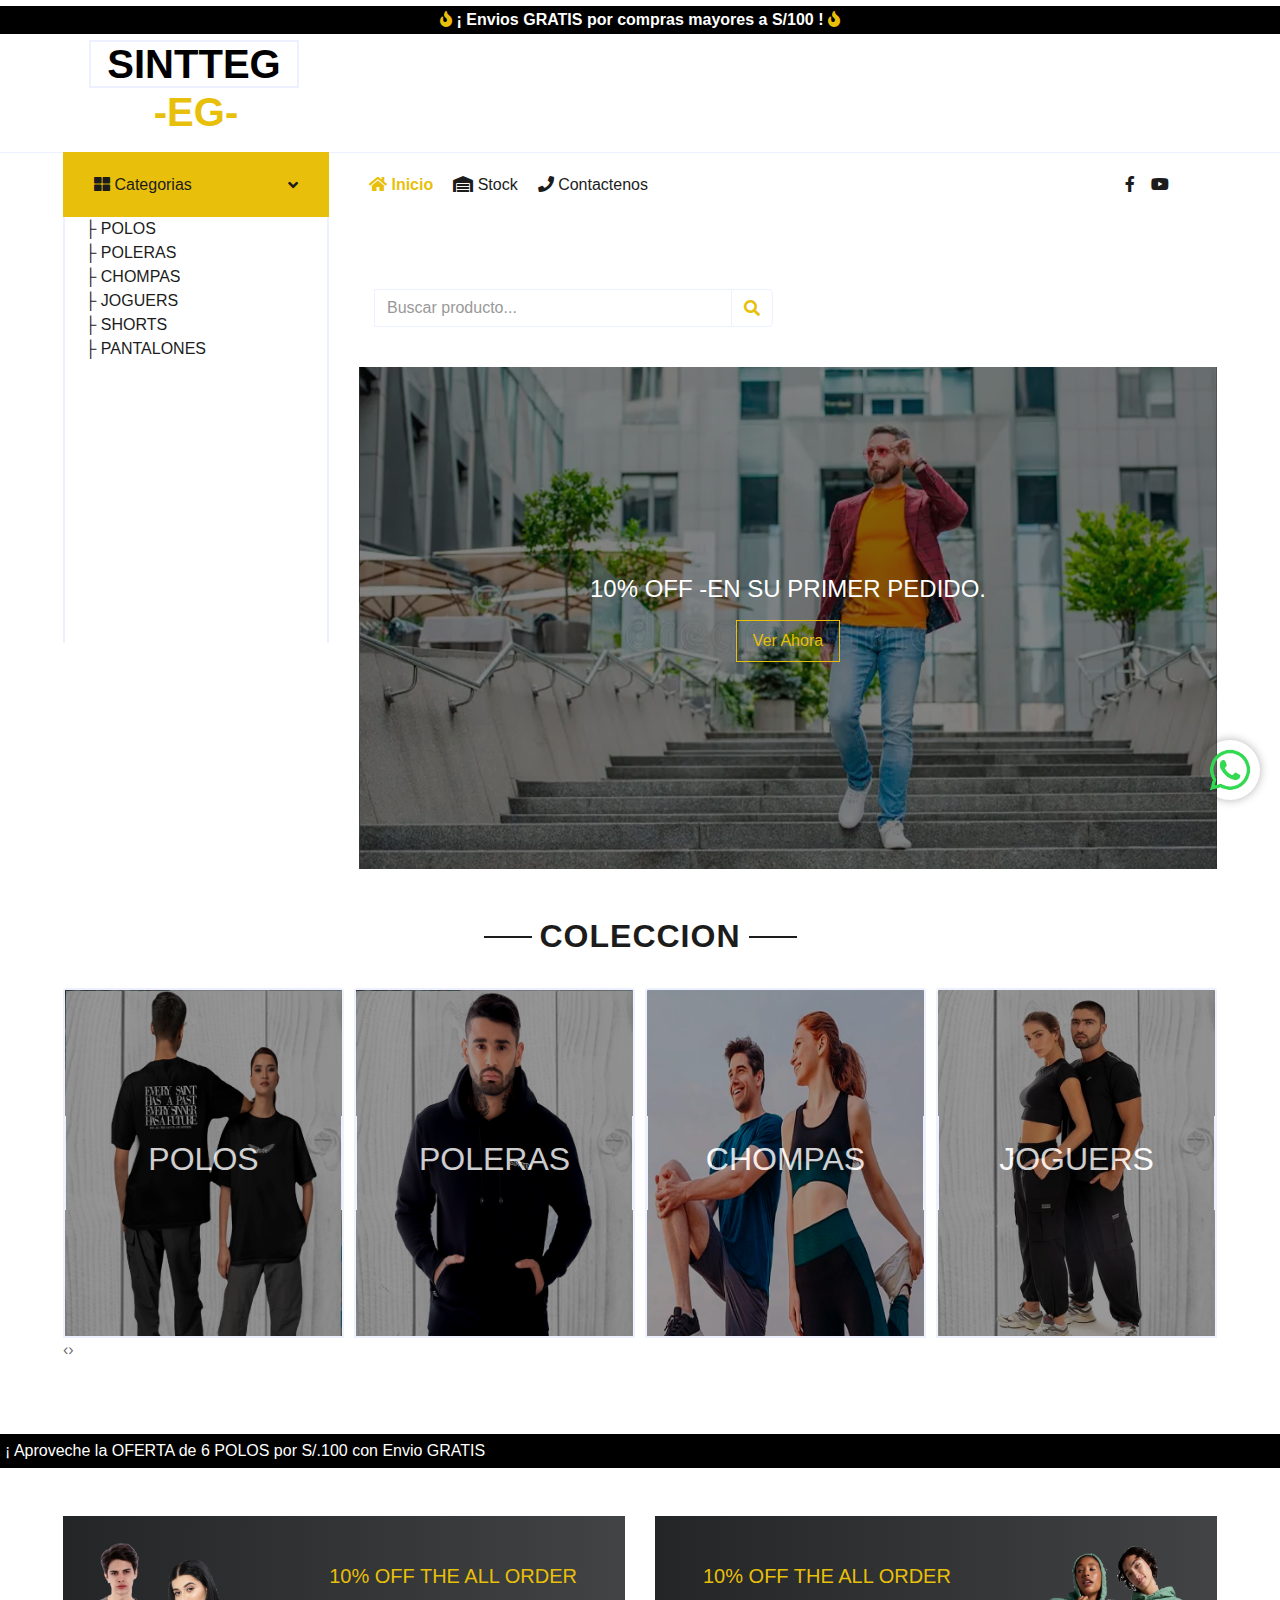
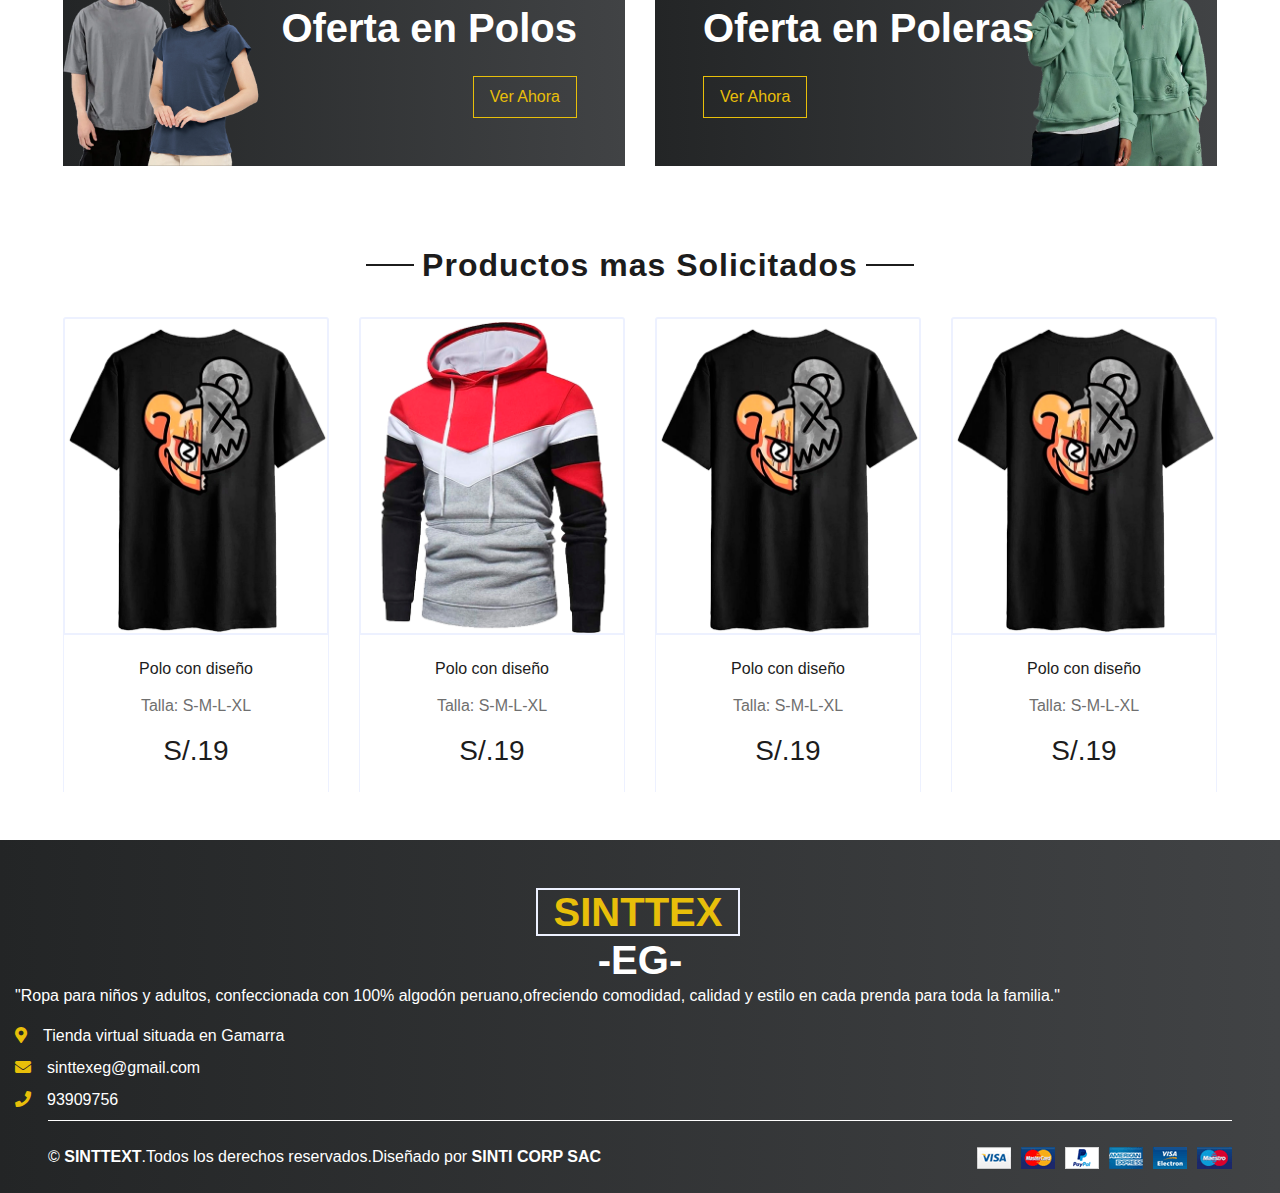
<file: index.html>
<!DOCTYPE html>
<html lang="en">

<head>
    <meta charset="utf-8" />
    <title>SINTTEX-Inicio</title>
    <meta content="width=device-width, initial-scale=1.0" name="viewport" />
    <meta content="Free HTML Templates" name="keywords" />
    <meta content="Free HTML Templates" name="description" />

    <!-- Favicon -->
    <link href="img/favicon.ico" rel="icon" />

    <!-- Google Web Fonts -->
    <link rel="preconnect" href="https://fonts.gstatic.com" />
    <link href="https://fonts.googleapis.com/css2?family=Poppins:wght@100;200;300;400;500;600;700;800;900&display=swap"
        rel="stylesheet" />

    <!-- Font Awesome -->
    <link href="https://cdnjs.cloudflare.com/ajax/libs/font-awesome/5.10.0/css/all.min.css" rel="stylesheet" />

    <!-- Libraries Stylesheet -->
    <link href="/lib/owlcarousel/assets/owl.carousel.min.css" rel="stylesheet" />
    <link rel="stylesheet" href="https://stackpath.bootstrapcdn.com/bootstrap/4.5.2/css/bootstrap.min.css">
    <link rel="stylesheet" href="https://cdnjs.cloudflare.com/ajax/libs/OwlCarousel2/2.3.4/assets/owl.carousel.min.css">
    <link rel="stylesheet"
        href="https://cdnjs.cloudflare.com/ajax/libs/OwlCarousel2/2.3.4/assets/owl.theme.default.min.css">
    <!-- Customized Bootstrap Stylesheet -->
    <link rel="stylesheet" href="/css/custom-carousel.css">
    <link rel="stylesheet" href="/css/stylesmenu.css">
    <link href="/css/style.css" rel="stylesheet" />


</head>

<body>
    <!-- Topbar Start -->
    <div class="container-fluid mt-4">
        <p class="enviosgratis" style="color:white; margin-top: -18px;">
            <i class="fas fa-fire icon-fire"></i>
            <span id="frase1"></span>
            <i class="fas fa-fire icon-fire"></i>
        </p>
        <div class="row align-items-center py-3 px-xl-5">
            <div class="col-lg-3 d-none d-lg-block">
                <a href="/index.html" class="text-decoration-none">
                    <h1 class="m-0 display-5 font-weight-semi-bold">
                        <span class=" font-weight-bold border px-3 mr-1"
                            style="z-index: 9; color: black;">SINTTEG</span><br>
                        <span class="text-primary">-EG-</span>
                    </h1>
                </a>
            </div>
        </div>
    </div>

    <!-- Topbar End -->

    <!-- Menú desplegable Celulares-->
    <nav id="navbar-scrol" class="navbar-scrol">
        <a href="/index.html" class="text-decoration-none d-block d-lg-none">
            <h1 class="m-0 display-5 font-weight-semi-bold">
                <span class="text-primary font-weight-bold border px-3 mr-1" style="z-index: 9;">SINTTEX</span><br>
                <span class="">-EG-</span>
            </h1>
        </a>
        <a class="menu-toggle" id="menuToggle"><i class="fas fa-bars"></i> Menú</a>
        <ul class="menu">
            <li><a href="#"><i class="fas fa-home"></i><span style="font-weight: 700; color: #e8bf0a"> Inicio</span></a>
            </li>
            <li><a href="/stock.html"><i class="fas fa-warehouse"></i>Todo el Stock</a></li>
            <li class="has-submenu">
                <a href=""><i class="fas fa-th-large"></i> Categoría</a>
                <ul class="submenu">
                    <ul id="menu-categorias2" class="submenu overflow-hidden text-category " style="height: 410px">
                    </ul>
                </ul>
            </li>
        </ul>
        <p class="enviosgratis">
            <i class="fas fa-fire icon-fire"></i>
            <span id="frase2"></span>
            <i class="fas fa-fire icon-fire"></i>
        </p>
    </nav>

    <!-- Navbar Start -->
    <div class="container-fluid ">
        <div class="row border-top px-xl-5">
            <div class="col-lg-3 d-none d-lg-block">
                <a class="btn shadow-none d-flex align-items-center justify-content-between bg-primary text-white w-100"
                    data-toggle="collapse" href="#navbar-vertical"
                    style="height: 65px; margin-top: -1px; padding: 0 30px">
                    <h6 class="m-0"><i class="fas fa-th-large"></i> Categorias</h6>
                    <i class="fa fa-angle-down text-dark"></i>
                </a>
                <nav class="collapse show navbar navbar-vertical navbar-light align-items-start p-0 border border-top-0 border-bottom-0"
                    id="navbar-vertical">
                    <ul id="menu-categorias" class="submenu overflow-hidden text-category " style="height: 410px">
                    </ul>
                </nav>
            </div>
            <!-- CONTENIDO CUERPO DE LA GALERIA -->
            <div class="col-lg-9">
                <nav class="navbar navbar-expand-lg bg-light navbar-light py-3 py-lg-0 px-0">

                    <button type="button" class="navbar-toggler" data-toggle="collapse" data-target="#navbarCollapse">
                        <span class="navbar-toggler-icon"></span>
                    </button>
                    <div class="collapse navbar-collapse justify-content-between" id="navbarCollapse">
                        <div class="navbar-nav mr-auto py-0">
                            <a href="/index.html" class="nav-item nav-link active"><i class="fas fa-home"></i>
                                Inicio</a>
                            <a href="/stock.html" class="nav-item nav-link "><i class="fas fa-warehouse"></i> Stock</a>
                            <a href="/contact.html" class="nav-item nav-link"><i class="fas fa-phone"></i>
                                Contactenos</a>
                        </div>
                        <div class="row py-2 px-xl-5">
                            <div class="col-lg-3 text-right text-lg-right">
                                <div class="d-inline-flex">
                                    <a class="text-dark px-2" href="">
                                        <i class="fab fa-facebook-f"></i>
                                    </a>
                                    <a class="text-dark pl-2" href="">
                                        <i class="fab fa-youtube"></i>
                                    </a>
                                </div>
                            </div>
                        </div>
                    </div>
                </nav><br><br><br>
                <div id="header-carousel" class="carousel slide" data-ride="carousel">
                    <div class="col-lg-6  text-left">
                        <form action="">
                            <div class="input-group">
                                <input type="text" id="buscador" class="form-control" placeholder="Buscar producto..."
                                    onkeyup="buscarProducto()" />
                                <div class="input-group-append">
                                    <span class="input-group-text bg-transparent text-primary">
                                        <i class="fa fa-search"></i>
                                    </span>
                                </div>
                            </div>
                        </form>
                    </div> <!-- Cuerpo del buscador -->
                    <div id="resultados" class="container overlay overlay-content"></div>
                    <!-- fin Cuerpo del buscador -->
                    <section id="defaultOpen">
                        <div id="header-carousel" class="carousel slide" data-ride="carousel">
                            <!-- Cuerpo del buscador -->
                            <div id="resultados" class="container overlay overlay-content"></div>
                            <!-- fin Cuerpo del buscador -->
                            <div class="carousel-inner">
                                <div class="carousel-item active" style="height: 100%">
                                    <img id="slide1" class="img-fluid" src="" alt="Image" />
                                    <div
                                        class="carousel-caption d-flex flex-column align-items-center justify-content-center">
                                        <div class="p-3" style="max-width: 700px">
                                            <h4 class="text-light text-uppercase font-weight-medium mb-3">
                                                10% Off -En su primer pedido.
                                            </h4>
                                            <!-- <h3 class="display-4 text-white font-weight-semi-bold mb-4">
                                                Coleccion-Masculina.
                                            </h3> -->
                                            <a href="" class="btn btn-outline-primary py-md-2 px-md-3">Ver Ahora</a>
                                        </div>
                                    </div>
                                </div>
                                <div class="carousel-item" style="height: 100%">
                                    <img id="slide2" class="img-fluid" src="" alt="Image" />
                                    <div
                                        class="carousel-caption d-flex flex-column align-items-center justify-content-center">
                                        <div class="p-3" style="max-width: 700px">
                                            <h4 class="text-light text-uppercase font-weight-medium mb-3">
                                                10% Off -En su primer pedido.
                                            </h4>
                                            <!-- <h3 class="display-4 text-white font-weight-semi-bold mb-4">
                                                Coleccion-Femenina.
                                            </h3> -->
                                            <a href="" class="btn btn-outline-primary py-md-2 px-md-3">Ver Ahora</a>
                                        </div>
                                    </div>
                                </div>
                                <div class="carousel-item" style="height: 100%">
                                    <img id="slide3" class="img-fluid" src="" alt="Image" />
                                    <div
                                        class="carousel-caption d-flex flex-column align-items-center justify-content-center">
                                        <div class="p-3" style="max-width: 700px">
                                            <h4 class="text-light text-uppercase font-weight-medium mb-3">
                                                10% Off -En su primer pedido.
                                            </h4>
                                            <a href="" class="btn btn-outline-primary py-md-2 px-md-3">Ver Ahora</a>
                                        </div>
                                    </div>
                                </div>
                            </div>
                            <a class="carousel-control-prev" href="#header-carousel" data-slide="prev">
                                <div class="btn btn-dark" style="width: 45px; height: 45px">
                                    <span class="carousel-control-prev-icon mb-n2"></span>
                                </div>
                            </a>
                            <a class="carousel-control-next" href="#header-carousel" data-slide="next">
                                <div class="btn btn-dark" style="width: 45px; height: 45px">
                                    <span class="carousel-control-next-icon mb-n2"></span>
                                </div>
                            </a>
                        </div>

                    </section>


                </div>
            </div>
        </div>
    </div>

    <!-- Featured End -->
    <!-- Featured Start -->

    <!-- Featured End -->


    <!-- Productos Section -->
    <div class="container-fluid py-5">
        <div class="text-center mb-4">
            <h2 class="section-title px-5"><span class="px-2">COLECCION</span></h2>
        </div>
        <div class="row px-xl-5">
            <div class="col">
                <div class="owl-carousel custom-carousel" id="custom-carousel">
                    <!-- Productos cargados dinámicamente con JavaScript -->
                </div>
            </div>
        </div>
    </div>

    <div class="marquee">
        <span id="frase3"></span>
    </div>
    <!-- Categories End -->
    <div class="container-fluid offer pt-5">
        <div class="row px-xl-5">
            <div class="col-md-6 pb-4">
                <div class="position-relative bg-secondary text-center text-md-right text-white mb-2 py-5 px-5">
                    <img id="oferta1" class="img-fluid" src="" alt="Image" />
                    <div class="position-relative" style="z-index: 1">
                        <h5 class="text-uppercase text-primary mb-3">
                            10% off the all order
                        </h5>
                        <h1 class="mb-4 font-weight-semi-bold">Oferta en Polos</h1>
                        <a href="categoria/cat1.html" class="btn btn-outline-primary py-md-2 px-md-3">Ver Ahora</a>
                    </div>
                </div>
            </div>
            <div class="col-md-6 pb-4">
                <div class="position-relative bg-secondary text-center text-md-left text-white mb-2 py-5 px-5">
                    <img id="oferta2" class="img-fluid" src="" alt="Image" />
                    <div class="position-relative" style="z-index: 1">
                        <h5 class="text-uppercase text-primary mb-3">
                            10% off the all order
                        </h5>
                        <h1 class="mb-4 font-weight-semi-bold">Oferta en Poleras</h1>
                        <a href="categoria/cat2.html" class="btn btn-outline-primary py-md-2 px-md-3">Ver Ahora</a>
                    </div>
                </div>
            </div>
        </div>
    </div>

    <!-- Mas Solicitado -->
    <div class="container-fluid pt-5">
        <div class="text-center mb-4">
            <h2 class="section-title px-5">
                <span class="px-2">Productos mas Solicitados</span>
            </h2>
        </div>
        <div class="row px-xl-5 pb-3">

            <div class="col-lg-3 col-md-6 col-sm-6 col-sm-sm pb-1">
                <div id="contenedor1" class="card product-item border-0 mb-4">
                    <div class="card-header product-img position-relative overflow-hidden bg-transparent border p-0">
                        <img class="img-fluid w-100" id="imagen1" alt="Imagen del producto"></a>
                    </div>
                    <div class="card-body border-left border-right text-center p-0 pt-4 pb-3">
                        <h6 id="nombre1" class="text-truncate mb-3"></h6>
                        <p id="talla1"></p>
                        <div class="d-flex justify-content-center">
                            <h3 id="precio1"></h3>
                        </div>
                    </div>
                </div>
            </div>
            <div class="col-lg-3 col-md-6 col-sm-6 col-sm-sm pb-1">
                <div id="contenedor2" class="card product-item border-0 mb-4">
                    <div class="card-header product-img position-relative overflow-hidden bg-transparent border p-0">
                        <img class="img-fluid w-100" id="imagen2" alt="Imagen del producto"></a>
                    </div>
                    <div class="card-body border-left border-right text-center p-0 pt-4 pb-3">
                        <h6 id="nombre2" class="text-truncate mb-3"></h6>
                        <p id="talla2"></p>
                        <div class="d-flex justify-content-center">
                            <h3 id="precio2"></h3>
                        </div>
                    </div>
                </div>
            </div>
            <div class="col-lg-3 col-md-6 col-sm-6 col-sm-sm pb-1">
                <div id="contenedor3" class="card product-item border-0 mb-4">
                    <div class="card-header product-img position-relative overflow-hidden bg-transparent border p-0">
                        <img class="img-fluid w-100" id="imagen3" alt="Imagen del producto"></a>
                    </div>
                    <div class="card-body border-left border-right text-center p-0 pt-4 pb-3">
                        <h6 id="nombre3" class="text-truncate mb-3"></h6>
                        <p id="talla3"></p>
                        <div class="d-flex justify-content-center">
                            <h3 id="precio3"></h3>
                        </div>
                    </div>
                </div>
            </div>
            <div class="col-lg-3 col-md-6 col-sm-6 col-sm-sm pb-1">
                <div id="contenedor4" class="card product-item border-0 mb-4">
                    <div class="card-header product-img position-relative overflow-hidden bg-transparent border p-0">
                        <img class="img-fluid w-100" id="imagen4" alt="Imagen del producto"></a>
                    </div>
                    <div class="card-body border-left border-right text-center p-0 pt-4 pb-3">
                        <h6 id="nombre4" class="text-truncate mb-3"></h6>
                        <p id="talla4"></p>
                        <div class="d-flex justify-content-center">
                            <h3 id="precio4"></h3>
                        </div>
                    </div>
                </div>
            </div>


        </div>

    </div>

    <!-- Footer Start -->
    <div class=" bg-secondary text-dark mt-1 pt-5">
        <div class="container-fluid">
            <div>
                <a href="/index.html" class="text-decoration-none">
                    <h1 class="m-0 display-5 font-weight-semi-bold">
                        <span class="text-primary font-weight-bold border px-3 mr-1"
                            style="z-index: 9;">SINTTEX</span><br>
                        <span class="">-EG-</span>
                    </h1>
                </a>
                <p style="color:white">"Ropa para niños y adultos, confeccionada con 100% algodón peruano,ofreciendo
                    comodidad, calidad y
                    estilo en cada prenda para toda la familia."</p>
            </div>

            <div style="color:white">
                <p class="mb-2"><i class="fa fa-map-marker-alt text-primary mr-3"></i><span id="direccion"></span></p>
                <p class="mb-2"> <i class="fa fa-envelope text-primary mr-3"></i><span id="correo2"></span></p>
                <p class="mb-2"> <i class="fa fa-phone text-primary mr-3"></i><span id="telefono"></span></p>
            </div>

        </div>



        <div class="row border-top border-light mx-xl-5 py-4">
            <div class="col-md-6 px-xl-0">
                <p class="mb-md-0 text-center text-md-left text-dark">
                    <span style="color:white">&copy;</span>
                    <a class="text-dark font-weight-semi-bold" href="#"><span
                            style="color:white">SINTTEXT</span></a><span style="color:white">.Todos los derechos
                        reservados.Diseñado por</span>
                    <a class="text-dark font-weight-semi-bold" href="#"><span style="color:white">SINTI CORP SAC</span>
                    </a>
                </p>
            </div>
            <div class="col-md-6 px-xl-0 text-center text-md-right">
                <img class="img-fluid" src="/img/payments.png" alt="" />
            </div>
        </div>
    </div>


    <!-- Footer End -->
    <div id="whatsapp-icon">
        <img src="" alt="" id="whatsapp-img">
    </div>
    <!-- Back to Top -->
    <a href="#" class="btn btn-primary back-to-top"><i class="fa fa-angle-double-up"></i></a>

    <!-- JavaScript Libraries -->
    <script src="https://code.jquery.com/jquery-3.5.1.min.js"></script>
    <script src="https://stackpath.bootstrapcdn.com/bootstrap/4.4.1/js/bootstrap.bundle.min.js"></script>
    <script src="/lib/easing/easing.min.js"></script>
    <script src="/lib/owlcarousel/owl.carousel.min.js"></script>


    <script src="https://cdnjs.cloudflare.com/ajax/libs/OwlCarousel2/2.3.4/owl.carousel.min.js"></script>
    <script src="/js/custom-carousel.js"></script>
    <!-- Template Javascript -->
    <script src="/js/main.js"></script>
    <script src="/js/script.js"></script>
    <script src="/js/menu-categorias.js"></script>
    <script>
        if (window.location.pathname.endsWith('/stock') || window.location.pathname.endsWith('/index')) {
            window.location.href = window.location.pathname + '.html';
        }

    </script>

</body>

</html>
</file>
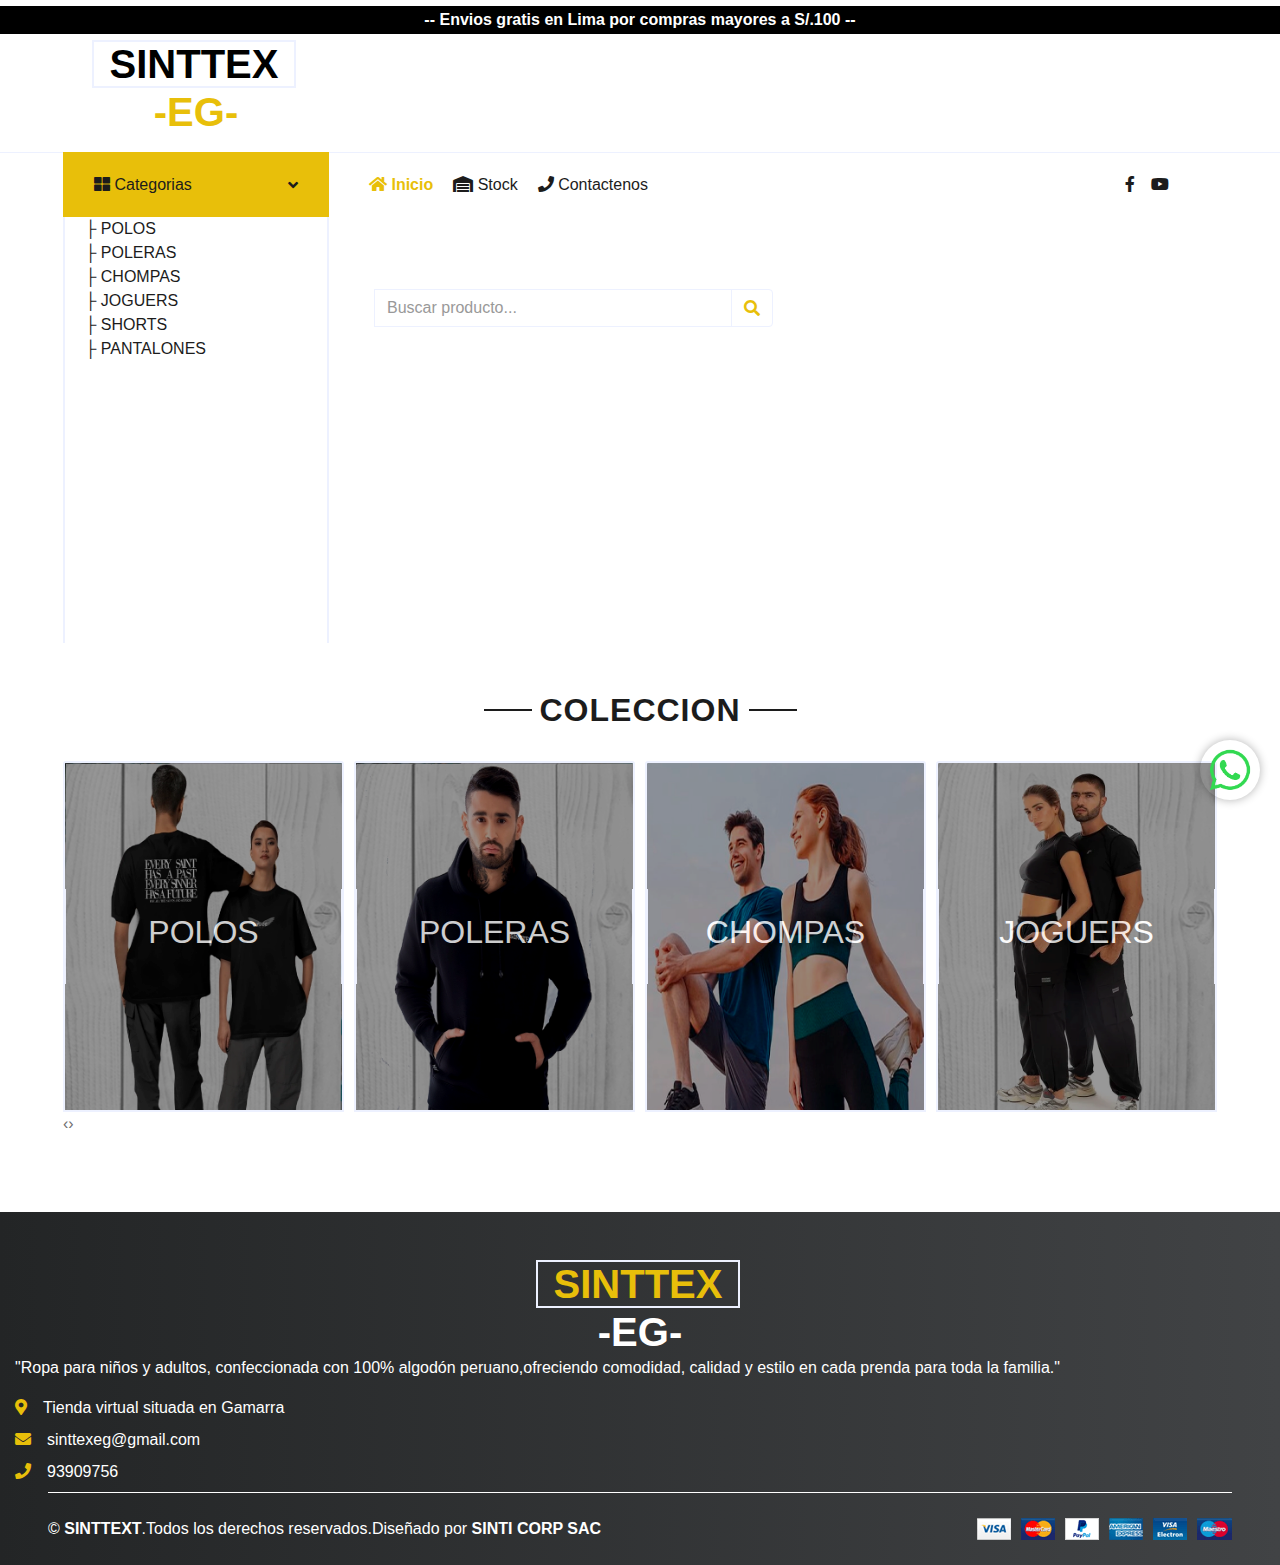
<file: detail.html>
<!DOCTYPE html>
<html lang="en">

<head>
    <meta charset="utf-8" />
    <title>SINTTEX-Inicio</title>
    <meta content="width=device-width, initial-scale=1.0" name="viewport" />
    <meta content="Free HTML Templates" name="keywords" />
    <meta content="Free HTML Templates" name="description" />

    <!-- Favicon -->
    <link href="img/favicon.ico" rel="icon" />

    <!-- Google Web Fonts -->
    <link rel="preconnect" href="https://fonts.gstatic.com" />
    <link href="https://fonts.googleapis.com/css2?family=Poppins:wght@100;200;300;400;500;600;700;800;900&display=swap"
        rel="stylesheet" />

    <!-- Font Awesome -->
    <link href="https://cdnjs.cloudflare.com/ajax/libs/font-awesome/5.10.0/css/all.min.css" rel="stylesheet" />

    <!-- Libraries Stylesheet -->
    <link href="/lib/owlcarousel/assets/owl.carousel.min.css" rel="stylesheet" />
    <link rel="stylesheet" href="https://stackpath.bootstrapcdn.com/bootstrap/4.5.2/css/bootstrap.min.css">
    <link rel="stylesheet" href="https://cdnjs.cloudflare.com/ajax/libs/OwlCarousel2/2.3.4/assets/owl.carousel.min.css">
    <link rel="stylesheet" href="https://cdnjs.cloudflare.com/ajax/libs/OwlCarousel2/2.3.4/assets/owl.theme.default.min.css">
    <!-- Customized Bootstrap Stylesheet -->
    <link rel="stylesheet" href="/css/custom-carousel.css">
    <link rel="stylesheet" href="/css/stylesmenu.css">
    <link href="/css/style.css" rel="stylesheet" />


</head>

<body>
    <!-- Topbar Start -->
    <div class="container-fluid mt-4">
        <p class="enviosgratis" style="color:white; margin-top: -18px; ">-- Envios gratis en Lima por compras mayores a
            S/.100 --</p>
        <div class="row align-items-center py-3 px-xl-5">
            <div class="col-lg-3 d-none d-lg-block">
                <a href="/index.html" class="text-decoration-none">
                    <h1 class="m-0 display-5 font-weight-semi-bold">
                        <span class=" font-weight-bold border px-3 mr-1"
                            style="z-index: 9; color: black;">SINTTEX</span><br>
                        <span class="text-primary">-EG-</span>
                    </h1>
                </a>
            </div>
        </div>
    </div>

    <!-- Topbar End -->

    <!-- Menú desplegable Celulares-->
    <nav id="navbar-scrol" class="navbar-scrol">
        <a href="/index.html" class="text-decoration-none d-block d-lg-none">
            <h1 class="m-0 display-5 font-weight-semi-bold">
                <span class="text-primary font-weight-bold border px-3 mr-1" style="z-index: 9;">SINTTEX</span><br>
                <span class="">-EG-</span>
            </h1>
        </a>
        <a class="menu-toggle" id="menuToggle"><i class="fas fa-bars"></i> Menú</a>
        <ul class="menu">
            <li><a href="#"><i class="fas fa-home"></i><span style="font-weight: 700; color: #e8bf0a"> Inicio</span></a>
            </li>
            <li><a href="/stock.html"><i class="fas fa-warehouse"></i>Todo el Stock</a></li>
            <li class="has-submenu">
                <a href=""><i class="fas fa-th-large"></i> Categoría</a>
                <ul class="submenu">
                    <ul id="menu-categorias2" class="submenu overflow-hidden text-category " style="height: 410px">
                    </ul>
                </ul>
            </li>
        </ul>
        <p class="enviosgratis">Envios gratis por compras mayores a S/.100</p>
    </nav>

    <!-- Navbar Start -->
    <div class="container-fluid ">
        <div class="row border-top px-xl-5">
            <div class="col-lg-3 d-none d-lg-block">
                <a class="btn shadow-none d-flex align-items-center justify-content-between bg-primary text-white w-100"
                    data-toggle="collapse" href="#navbar-vertical"
                    style="height: 65px; margin-top: -1px; padding: 0 30px">
                    <h6 class="m-0"><i class="fas fa-th-large"></i> Categorias</h6>
                    <i class="fa fa-angle-down text-dark"></i>
                </a>
                <nav class="collapse show navbar navbar-vertical navbar-light align-items-start p-0 border border-top-0 border-bottom-0"
                    id="navbar-vertical">
                    <ul id="menu-categorias" class="submenu overflow-hidden text-category " style="height: 410px">
                    </ul>
                </nav>
            </div>
            <!-- CONTENIDO CUERPO DE LA GALERIA -->
            <div class="col-lg-9">
                <nav class="navbar navbar-expand-lg bg-light navbar-light py-3 py-lg-0 px-0">

                    <button type="button" class="navbar-toggler" data-toggle="collapse" data-target="#navbarCollapse">
                        <span class="navbar-toggler-icon"></span>
                    </button>
                    <div class="collapse navbar-collapse justify-content-between" id="navbarCollapse">
                        <div class="navbar-nav mr-auto py-0">
                            <a href="/index.html" class="nav-item nav-link active"><i class="fas fa-home"></i>
                                Inicio</a>
                            <a href="/stock.html" class="nav-item nav-link "><i class="fas fa-warehouse"></i> Stock</a>
                            <a href="/contact.html" class="nav-item nav-link"><i class="fas fa-phone"></i>
                                Contactenos</a>
                        </div>
                        <div class="row py-2 px-xl-5">
                            <div class="col-lg-3 text-right text-lg-right">
                                <div class="d-inline-flex">
                                    <a class="text-dark px-2" href="">
                                        <i class="fab fa-facebook-f"></i>
                                    </a>
                                    <a class="text-dark pl-2" href="">
                                        <i class="fab fa-youtube"></i>
                                    </a>
                                </div>
                            </div>
                        </div>
                    </div>
                </nav><br><br><br>
                <div id="header-carousel" class="carousel slide" data-ride="carousel">
                    <div class="col-lg-6  text-left">
                        <form action="">
                            <div class="input-group">
                                <input type="text" id="buscador" class="form-control" placeholder="Buscar producto..."
                                    onkeyup="buscarProducto()" />
                                <div class="input-group-append">
                                    <span class="input-group-text bg-transparent text-primary">
                                        <i class="fa fa-search"></i>
                                    </span>
                                </div>
                            </div>
                        </form>
                    </div> <!-- Cuerpo del buscador -->
                    <div id="resultados" class="container overlay overlay-content"></div>
                    <!-- fin Cuerpo del buscador -->
                    <section id="defaultOpen">
                        <div id="header-carousel" class="carousel slide" data-ride="carousel">
                            <!-- Cuerpo del buscador -->
                            <div id="resultados" class="container overlay overlay-content"></div>
                            <!-- fin Cuerpo del buscador -->
                        </div>

                    </section>


                </div>
            </div>
        </div>
    </div>

    <!-- Featured End -->
    <!-- detalle de producto -->
  



    <!-- Fin detalle de producto  -->


    <!-- Productos Section -->
    <div class="container-fluid py-5">
        <div class="text-center mb-4">
            <h2 class="section-title px-5"><span class="px-2">COLECCION</span></h2>
        </div>
        <div class="row px-xl-5">
            <div class="col">
                <div class="owl-carousel custom-carousel" id="custom-carousel">
                    <!-- Productos cargados dinámicamente con JavaScript -->
                </div>
            </div>
        </div>
    </div>


    <!-- Categories End -->

    <!-- Footer Start -->
    <div class=" bg-secondary text-dark mt-1 pt-5">
        <div class="container-fluid">
            <div>
                <a href="/index.html" class="text-decoration-none">
                    <h1 class="m-0 display-5 font-weight-semi-bold">
                        <span class="text-primary font-weight-bold border px-3 mr-1"
                            style="z-index: 9;">SINTTEX</span><br>
                        <span class="">-EG-</span>
                    </h1>
                </a>
                <p style="color:white">"Ropa para niños y adultos, confeccionada con 100% algodón peruano,ofreciendo
                    comodidad, calidad y
                    estilo en cada prenda para toda la familia."</p>
            </div>

            <div style="color:white">
                <p class="mb-2"><i class="fa fa-map-marker-alt text-primary mr-3"></i><span id="direccion"></span></p>
                <p class="mb-2"> <i class="fa fa-envelope text-primary mr-3"></i><span id="correo2"></span></p>
                <p class="mb-2"> <i class="fa fa-phone text-primary mr-3"></i><span id="telefono"></span></p>
            </div>

        </div>



        <div class="row border-top border-light mx-xl-5 py-4">
            <div class="col-md-6 px-xl-0">
                <p class="mb-md-0 text-center text-md-left text-dark">
                    <span style="color:white">&copy;</span>
                    <a class="text-dark font-weight-semi-bold" href="#"><span
                            style="color:white">SINTTEXT</span></a><span style="color:white">.Todos los derechos
                        reservados.Diseñado por</span>
                    <a class="text-dark font-weight-semi-bold" href="#"><span style="color:white">SINTI CORP SAC</span>
                    </a>
                </p>
            </div>
            <div class="col-md-6 px-xl-0 text-center text-md-right">
                <img class="img-fluid" src="/img/payments.png" alt="" />
            </div>
        </div>
    </div>


    <!-- Footer End -->
    <div id="whatsapp-icon">
        <img src="" alt="" id="whatsapp-img">
    </div>
    <!-- Back to Top -->
    <a href="#" class="btn btn-primary back-to-top"><i class="fa fa-angle-double-up"></i></a>

    <!-- JavaScript Libraries -->
    <script src="https://code.jquery.com/jquery-3.5.1.min.js"></script>
    <script src="https://stackpath.bootstrapcdn.com/bootstrap/4.4.1/js/bootstrap.bundle.min.js"></script>
    <script src="/lib/easing/easing.min.js"></script>
    <script src="/lib/owlcarousel/owl.carousel.min.js"></script>


    <script src="https://cdnjs.cloudflare.com/ajax/libs/OwlCarousel2/2.3.4/owl.carousel.min.js"></script>
    <script src="/js/custom-carousel.js"></script>
    <!-- Template Javascript -->
    <script src="/js/main.js"></script>
    <script src="/js/script.js"></script>
    <script src="/js/menu-categorias.js"></script>
    <script>
        if (window.location.pathname.endsWith('/stock') || window.location.pathname.endsWith('/index')) {
            window.location.href = window.location.pathname + '.html';
        }

    </script>

</body>

</html>
</file>
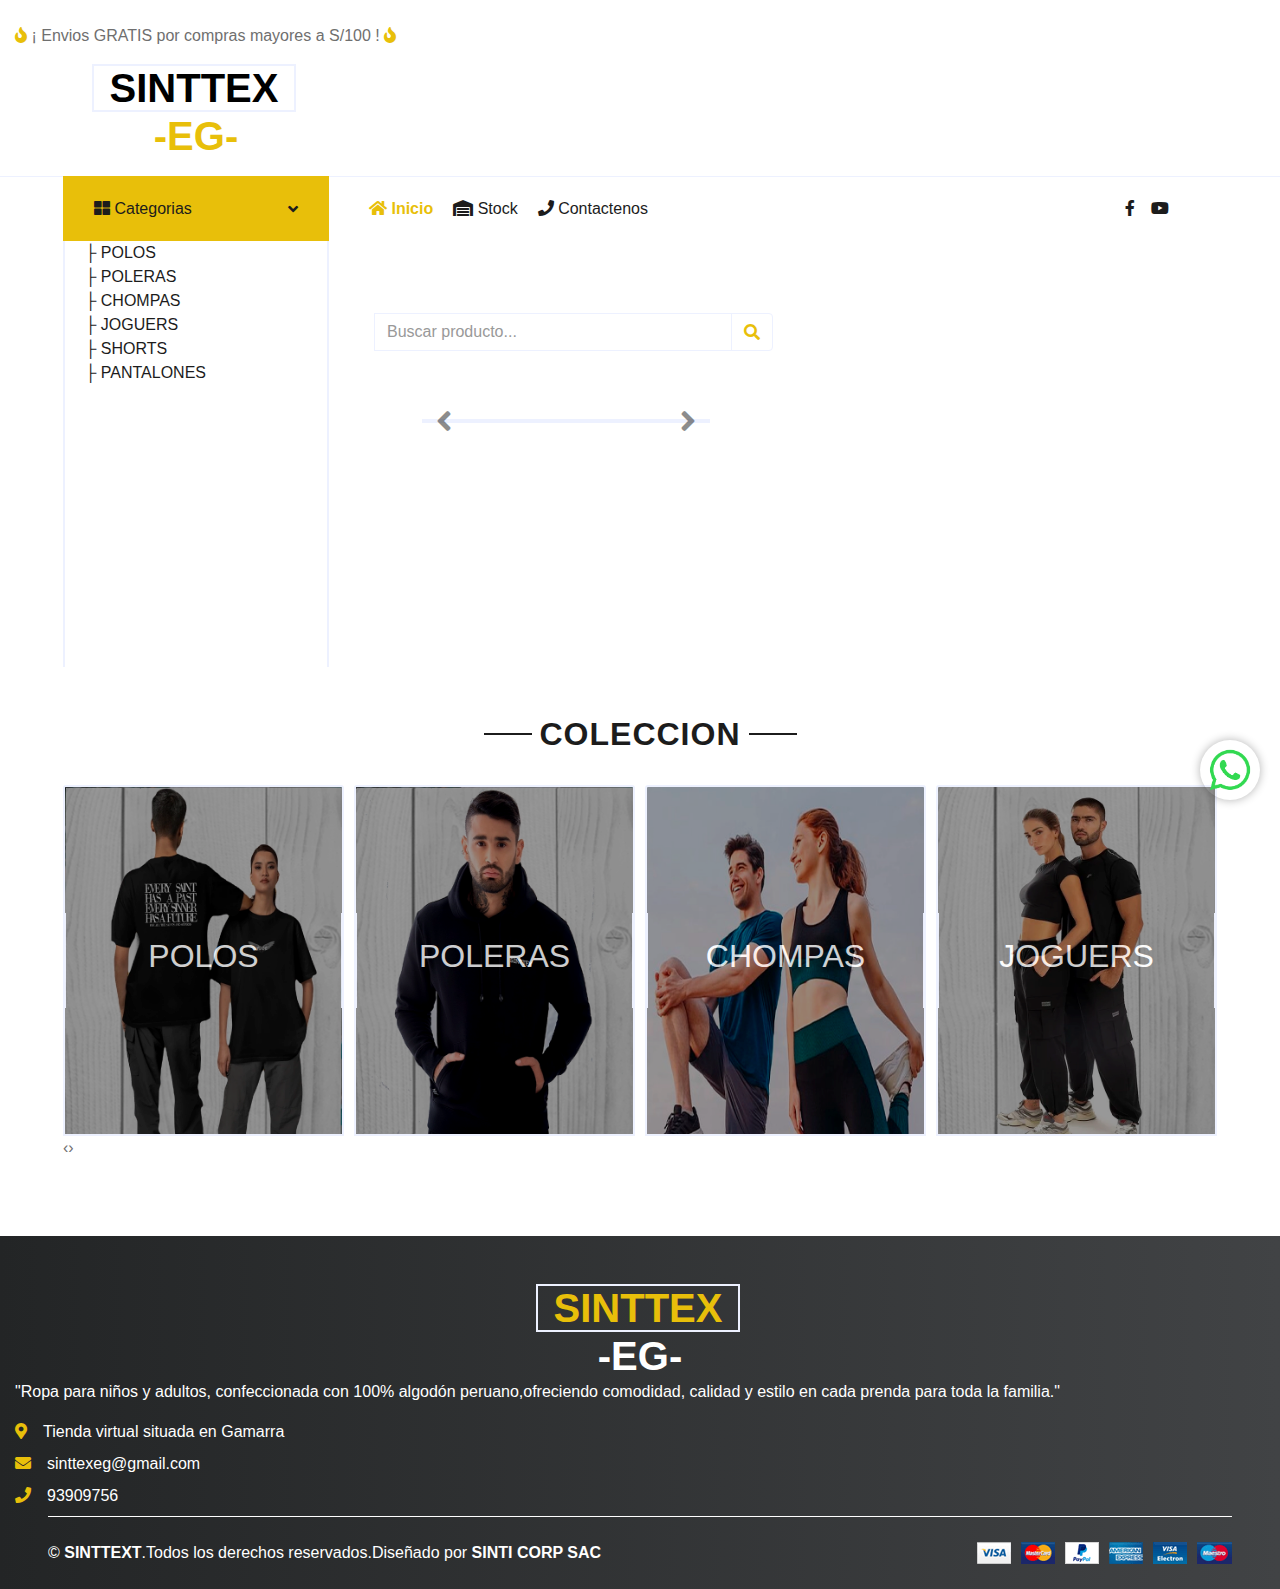
<file: detalleProducto.html>
<!DOCTYPE html>
<html lang="en">

<head>
    <meta charset="utf-8" />
    <title>SINTTEX-Inicio</title>
    <meta content="width=device-width, initial-scale=1.0" name="viewport" />
    <meta content="Free HTML Templates" name="keywords" />
    <meta content="Free HTML Templates" name="description" />

    <!-- Favicon -->
    <link href="img/favicon.ico" rel="icon" />

    <!-- Google Web Fonts -->
    <link rel="preconnect" href="https://fonts.gstatic.com" />
    <link href="https://fonts.googleapis.com/css2?family=Poppins:wght@100;200;300;400;500;600;700;800;900&display=swap"
        rel="stylesheet" />

    <!-- Font Awesome -->
    <link href="https://cdnjs.cloudflare.com/ajax/libs/font-awesome/5.10.0/css/all.min.css" rel="stylesheet" />

    <!-- Libraries Stylesheet -->
    <link href="/lib/owlcarousel/assets/owl.carousel.min.css" rel="stylesheet" />
    <link rel="stylesheet" href="https://stackpath.bootstrapcdn.com/bootstrap/4.5.2/css/bootstrap.min.css">
    <link rel="stylesheet" href="https://cdnjs.cloudflare.com/ajax/libs/OwlCarousel2/2.3.4/assets/owl.carousel.min.css">
    <link rel="stylesheet" href="https://cdnjs.cloudflare.com/ajax/libs/OwlCarousel2/2.3.4/assets/owl.theme.default.min.css">
    <!-- Customized Bootstrap Stylesheet -->
    <link rel="stylesheet" href="/css/custom-carousel.css">
    <link rel="stylesheet" href="/css/stylesmenu.css">
    <link href="/css/style.css" rel="stylesheet" />


</head>

<body>
    <!-- Topbar Start -->
    <div class="container-fluid mt-4">
        <i class="fas fa-fire icon-fire"></i>
        <span id="frase1"></span>
        <i class="fas fa-fire icon-fire"></i>
        <div class="row align-items-center py-3 px-xl-5">
            <div class="col-lg-3 d-none d-lg-block">
                <a href="/index.html" class="text-decoration-none">
                    <h1 class="m-0 display-5 font-weight-semi-bold">
                        <span class=" font-weight-bold border px-3 mr-1"
                            style="z-index: 9; color: black;">SINTTEX</span><br>
                        <span class="text-primary">-EG-</span>
                    </h1>
                </a>
            </div>
        </div>
    </div>

    <!-- Topbar End -->

    <!-- Menú desplegable Celulares-->
    <nav id="navbar-scrol" class="navbar-scrol">
        <a href="/index.html" class="text-decoration-none d-block d-lg-none">
            <h1 class="m-0 display-5 font-weight-semi-bold">
                <span class="text-primary font-weight-bold border px-3 mr-1" style="z-index: 9;">SINTTEX</span><br>
                <span class="">-EG-</span>
            </h1>
        </a>
        <a class="menu-toggle" id="menuToggle"><i class="fas fa-bars"></i> Menú</a>
        <ul class="menu">
            <li><a href="#"><i class="fas fa-home"></i><span style="font-weight: 700; color: #e8bf0a"> Inicio</span></a>
            </li>
            <li><a href="/stock.html"><i class="fas fa-warehouse"></i>Todo el Stock</a></li>
            <li class="has-submenu">
                <a href=""><i class="fas fa-th-large"></i> Categoría</a>
                <ul class="submenu">
                    <ul id="menu-categorias2" class="submenu overflow-hidden text-category " style="height: 410px">
                    </ul>
                </ul>
            </li>
        </ul>
        <i class="fas fa-fire icon-fire"></i>
        <span id="frase2"></span>
        <i class="fas fa-fire icon-fire"></i>
    </nav>

    <!-- Navbar Start -->
    <div class="container-fluid ">
        <div class="row border-top px-xl-5">
            <div class="col-lg-3 d-none d-lg-block">
                <a class="btn shadow-none d-flex align-items-center justify-content-between bg-primary text-white w-100"
                    data-toggle="collapse" href="#navbar-vertical"
                    style="height: 65px; margin-top: -1px; padding: 0 30px">
                    <h6 class="m-0"><i class="fas fa-th-large"></i> Categorias</h6>
                    <i class="fa fa-angle-down text-dark"></i>
                </a>
                <nav class="collapse show navbar navbar-vertical navbar-light align-items-start p-0 border border-top-0 border-bottom-0"
                    id="navbar-vertical">
                    <ul id="menu-categorias" class="submenu overflow-hidden text-category " style="height: 410px">
                    </ul>
                </nav>
            </div>
            <!-- CONTENIDO CUERPO DE LA GALERIA -->
            <div class="col-lg-9">
                <nav class="navbar navbar-expand-lg bg-light navbar-light py-3 py-lg-0 px-0">

                    <button type="button" class="navbar-toggler" data-toggle="collapse" data-target="#navbarCollapse">
                        <span class="navbar-toggler-icon"></span>
                    </button>
                    <div class="collapse navbar-collapse justify-content-between" id="navbarCollapse">
                        <div class="navbar-nav mr-auto py-0">
                            <a href="/index.html" class="nav-item nav-link active"><i class="fas fa-home"></i>
                                Inicio</a>
                            <a href="/stock.html" class="nav-item nav-link "><i class="fas fa-warehouse"></i> Stock</a>
                            <a href="/contact.html" class="nav-item nav-link"><i class="fas fa-phone"></i>
                                Contactenos</a>
                        </div>
                        <div class="row py-2 px-xl-5">
                            <div class="col-lg-3 text-right text-lg-right">
                                <div class="d-inline-flex">
                                    <a class="text-dark px-2" href="">
                                        <i class="fab fa-facebook-f"></i>
                                    </a>
                                    <a class="text-dark pl-2" href="">
                                        <i class="fab fa-youtube"></i>
                                    </a>
                                </div>
                            </div>
                        </div>
                    </div>
                </nav><br><br><br>
                <div id="header-carousel" class="carousel slide" data-ride="carousel">
                    <div class="col-lg-6  text-left">
                        <form action="">
                            <div class="input-group">
                                <input type="text" id="buscador" class="form-control" placeholder="Buscar producto..."
                                    onkeyup="buscarProducto()" />
                                <div class="input-group-append">
                                    <span class="input-group-text bg-transparent text-primary">
                                        <i class="fa fa-search"></i>
                                    </span>
                                </div>
                            </div>
                        </form>
                    </div> <!-- Cuerpo del buscador -->
                    <div id="resultados" class="container overlay overlay-content"></div>
                    <!-- fin Cuerpo del buscador -->
                    <section id="defaultOpen">
                        <div class="container-fluid py-5">
                            <div class="row row-cols-md-2 px-xl-5">
                                <div class="col-lg-5 pb-5">
                                    <div id="product-carousel" class="carousel slide" data-ride="carousel">
                                        <div class="carousel-inner border" id="carousel-inner">
                                            <!-- Aquí se cargarán las imágenes -->
                                        </div>
                                        <a class="carousel-control-prev" href="#product-carousel" data-slide="prev">
                                            <i class="fa fa-2x fa-angle-left text-dark"></i>
                                        </a>
                                        <a class="carousel-control-next" href="#product-carousel" data-slide="next">
                                            <i class="fa fa-2x fa-angle-right text-dark"></i>
                                        </a>
                                    </div>
                                </div>
                    
                                <div class="col-lg-7 pb-5" id="detalle-producto">
                                    <!-- Aquí se cargará la información del producto -->
                                </div>
                            </div>
                        </div>
                       

                    </section>


                </div>
            </div>
        </div>
    </div>

    <!-- Featured End -->
 
    <!-- Productos Section -->
    <div class="container-fluid py-5">
        <div class="text-center mb-4">
            <h2 class="section-title px-5"><span class="px-2">COLECCION</span></h2>
        </div>
        <div class="row px-xl-5">
            <div class="col">
                <div class="owl-carousel custom-carousel" id="custom-carousel">
                    <!-- Productos cargados dinámicamente con JavaScript -->
                </div>
            </div>
        </div>
    </div>


    <!-- Categories End -->

    <!-- Footer Start -->
    <div class=" bg-secondary text-dark mt-1 pt-5">
        <div class="container-fluid">
            <div>
                <a href="/index.html" class="text-decoration-none">
                    <h1 class="m-0 display-5 font-weight-semi-bold">
                        <span class="text-primary font-weight-bold border px-3 mr-1"
                            style="z-index: 9;">SINTTEX</span><br>
                        <span class="">-EG-</span>
                    </h1>
                </a>
                <p style="color:white">"Ropa para niños y adultos, confeccionada con 100% algodón peruano,ofreciendo
                    comodidad, calidad y
                    estilo en cada prenda para toda la familia."</p>
            </div>

            <div style="color:white">
                <p class="mb-2"><i class="fa fa-map-marker-alt text-primary mr-3"></i><span id="direccion"></span></p>
                <p class="mb-2"> <i class="fa fa-envelope text-primary mr-3"></i><span id="correo2"></span></p>
                <p class="mb-2"> <i class="fa fa-phone text-primary mr-3"></i><span id="telefono"></span></p>
            </div>

        </div>



        <div class="row border-top border-light mx-xl-5 py-4">
            <div class="col-md-6 px-xl-0">
                <p class="mb-md-0 text-center text-md-left text-dark">
                    <span style="color:white">&copy;</span>
                    <a class="text-dark font-weight-semi-bold" href="#"><span
                            style="color:white">SINTTEXT</span></a><span style="color:white">.Todos los derechos
                        reservados.Diseñado por</span>
                    <a class="text-dark font-weight-semi-bold" href="#"><span style="color:white">SINTI CORP SAC</span>
                    </a>
                </p>
            </div>
            <div class="col-md-6 px-xl-0 text-center text-md-right">
                <img class="img-fluid" src="/img/payments.png" alt="" />
            </div>
        </div>
    </div>


    <!-- Footer End -->
    <div id="whatsapp-icon">
        <img src="" alt="" id="whatsapp-img">
    </div>
    <!-- Back to Top -->
    <a href="#" class="btn btn-primary back-to-top"><i class="fa fa-angle-double-up"></i></a>

    <!-- JavaScript Libraries -->
    <script src="https://code.jquery.com/jquery-3.5.1.min.js"></script>
    <script src="https://stackpath.bootstrapcdn.com/bootstrap/4.4.1/js/bootstrap.bundle.min.js"></script>
    <script src="/lib/easing/easing.min.js"></script>
    <script src="/lib/owlcarousel/owl.carousel.min.js"></script>


    <script src="https://cdnjs.cloudflare.com/ajax/libs/OwlCarousel2/2.3.4/owl.carousel.min.js"></script>
    <script src="/js/custom-carousel.js"></script>
    <!-- Template Javascript -->
    <script src="/js/main.js"></script>
    <script src="/js/script.js"></script>
    <script src="/js/menu-categorias.js"></script>
    <script>
       
    </script>

</body>

</html>
</file>
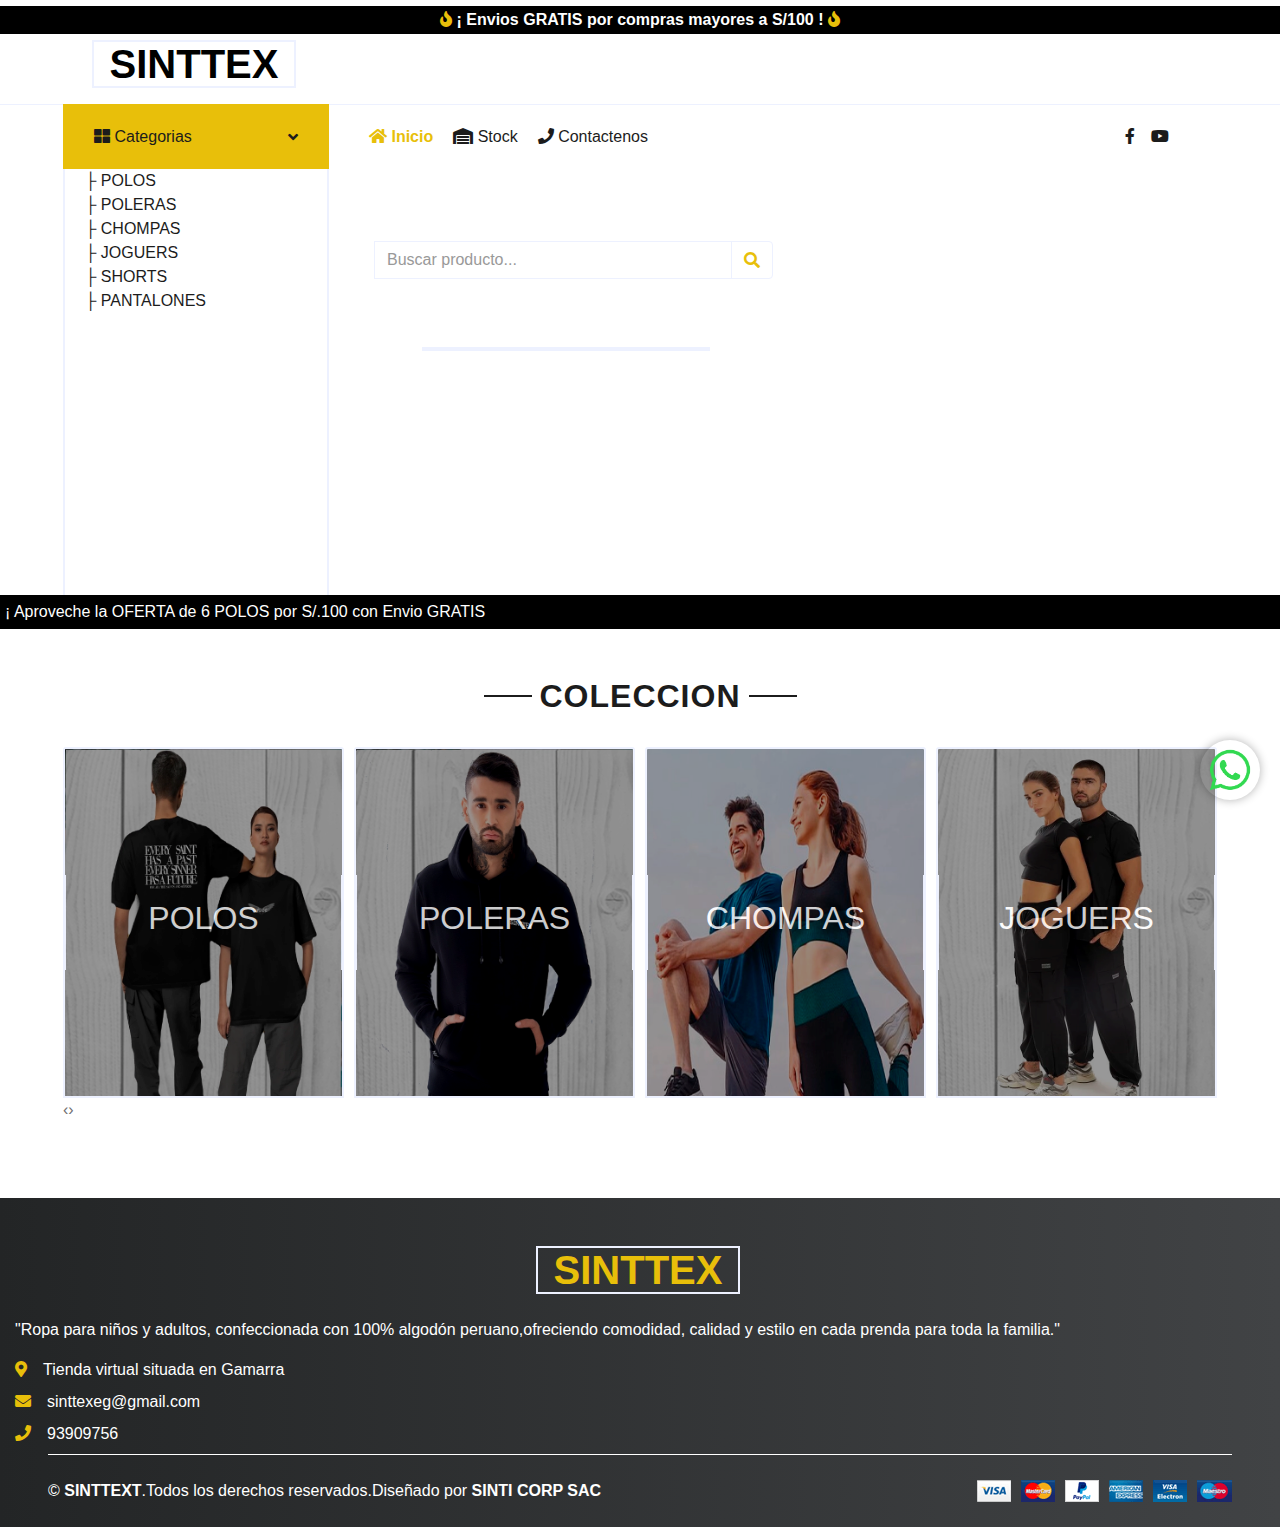
<file: detalleproducto.html>
<!DOCTYPE html>
<html lang="en">

<head>
    <meta charset="utf-8" />
    <title>SINTTEX-Inicio</title>
    <meta content="width=device-width, initial-scale=1.0" name="viewport" />
    <meta content="Free HTML Templates" name="keywords" />
    <meta content="Free HTML Templates" name="description" />

    <!-- Favicon -->
    <link href="img/favicon.ico" rel="icon" />

    <!-- Google Web Fonts -->
    <link rel="preconnect" href="https://fonts.gstatic.com" />
    <link href="https://fonts.googleapis.com/css2?family=Poppins:wght@100;200;300;400;500;600;700;800;900&display=swap"
        rel="stylesheet" />

    <!-- Font Awesome -->
    <link href="https://cdnjs.cloudflare.com/ajax/libs/font-awesome/5.10.0/css/all.min.css" rel="stylesheet" />

    <!-- Libraries Stylesheet -->
    <link href="/lib/owlcarousel/assets/owl.carousel.min.css" rel="stylesheet" />
    <link rel="stylesheet" href="https://stackpath.bootstrapcdn.com/bootstrap/4.5.2/css/bootstrap.min.css">
    <link rel="stylesheet" href="https://cdnjs.cloudflare.com/ajax/libs/OwlCarousel2/2.3.4/assets/owl.carousel.min.css">
    <link rel="stylesheet"
        href="https://cdnjs.cloudflare.com/ajax/libs/OwlCarousel2/2.3.4/assets/owl.theme.default.min.css">
    <!-- Customized Bootstrap Stylesheet -->
    <link rel="stylesheet" href="/css/custom-carousel.css">
    <link rel="stylesheet" href="/css/stylesmenu.css">
    <link href="/css/style.css" rel="stylesheet" />


</head>

<body>
    <!-- Topbar Start -->
    <div class="container-fluid mt-4">
        <p class="enviosgratis" style="color:white; margin-top: -18px;">
            <i class="fas fa-fire icon-fire"></i>
            <span id="frase1"></span>
            <i class="fas fa-fire icon-fire"></i>
        </p>
        <div class="row align-items-center py-3 px-xl-5">
            <div class="col-lg-3 d-none d-lg-block">
                <a href="/index.html" class="text-decoration-none">
                    <h1 class="m-0 display-5 font-weight-semi-bold">
                        <span class=" font-weight-bold border px-3 mr-1"
                            style="z-index: 9; color: black;">SINTTEX</span><br>
                        <!-- <span class="text-primary">-EG-</span> -->
                    </h1>
                </a>
            </div>
        </div>
    </div>

    <!-- Topbar End -->

    <!-- Menú desplegable Celulares-->
    <nav id="navbar-scrol" class="navbar-scrol">
        <a href="/index.html" class="text-decoration-none d-block d-lg-none">
            <h1 class="m-0 display-5 font-weight-semi-bold">
                <span class="text-primary font-weight-bold border px-3 mr-1" style="z-index: 9;">SINTTEX</span><br>
                <!-- <span class="">-EG-</span> -->
            </h1>
        </a>
        <a class="menu-toggle" id="menuToggle"><i class="fas fa-bars"></i> Menú</a>
        <ul class="menu">
            <li><a href="#"><i class="fas fa-home"></i><span style="font-weight: 700; color: #e8bf0a"> Inicio</span></a>
            </li>
            <li><a href="/stock.html"><i class="fas fa-warehouse"></i>Todo el Stock</a></li>
            <li class="has-submenu">
                <a href=""><i class="fas fa-th-large"></i> Categoría</a>
                <ul class="submenu">
                    <ul id="menu-categorias2" class="submenu overflow-hidden text-category " style="height: 410px">
                    </ul>
                </ul>
            </li>
        </ul>
        <p class="enviosgratis">
            <i class="fas fa-fire icon-fire"></i>
            <span id="frase2"></span>
            <i class="fas fa-fire icon-fire"></i>
        </p>
    </nav>

    <!-- Navbar Start -->
    <div class="container-fluid ">
        <div class="row border-top px-xl-5">
            <div class="col-lg-3 d-none d-lg-block">
                <a class="btn shadow-none d-flex align-items-center justify-content-between bg-primary text-white w-100"
                    data-toggle="collapse" href="#navbar-vertical"
                    style="height: 65px; margin-top: -1px; padding: 0 30px">
                    <h6 class="m-0"><i class="fas fa-th-large"></i> Categorias</h6>
                    <i class="fa fa-angle-down text-dark"></i>
                </a>
                <nav class="collapse show navbar navbar-vertical navbar-light align-items-start p-0 border border-top-0 border-bottom-0"
                    id="navbar-vertical">
                    <ul id="menu-categorias" class="submenu overflow-hidden text-category " style="height: 410px">
                    </ul>
                </nav>
            </div>
            <!-- CONTENIDO CUERPO DE LA GALERIA -->
            <div class="col-lg-9">
                <nav class="navbar navbar-expand-lg bg-light navbar-light py-3 py-lg-0 px-0">

                    <button type="button" class="navbar-toggler" data-toggle="collapse" data-target="#navbarCollapse">
                        <span class="navbar-toggler-icon"></span>
                    </button>
                    <div class="collapse navbar-collapse justify-content-between" id="navbarCollapse">
                        <div class="navbar-nav mr-auto py-0">
                            <a href="/index.html" class="nav-item nav-link active"><i class="fas fa-home"></i>
                                Inicio</a>
                            <a href="/stock.html" class="nav-item nav-link "><i class="fas fa-warehouse"></i> Stock</a>
                            <a href="/contact.html" class="nav-item nav-link"><i class="fas fa-phone"></i>
                                Contactenos</a>
                        </div>
                        <div class="row py-2 px-xl-5">
                            <div class="col-lg-3 text-right text-lg-right">
                                <div class="d-inline-flex">
                                    <a class="text-dark px-2" href="">
                                        <i class="fab fa-facebook-f"></i>
                                    </a>
                                    <a class="text-dark pl-2" href="">
                                        <i class="fab fa-youtube"></i>
                                    </a>
                                </div>
                            </div>
                        </div>
                    </div>
                </nav><br><br><br>
                <div id="header-carousel" class="carousel slide" data-ride="carousel">
                    <div class="col-lg-6  text-left">
                        <form action="">
                            <div class="input-group">
                                <input type="text" id="buscador" class="form-control" placeholder="Buscar producto..."
                                    onkeyup="buscarProducto()" />
                                <div class="input-group-append">
                                    <span class="input-group-text bg-transparent text-primary">
                                        <i class="fa fa-search"></i>
                                    </span>
                                </div>
                            </div>
                        </form>
                    </div> <!-- Cuerpo del buscador -->
                    <div id="resultados" class="container overlay overlay-content"></div>
                    <!-- fin Cuerpo del buscador -->
                    <section id="defaultOpen">
                        <div class="container-fluid py-5">
                            <div class="row row-cols-md-2 px-xl-5">
                                <div class="col-lg-5 pb-5">
                                    <div id="product-carousel" class="carousel slide" data-ride="carousel">
                                        <div class="carousel-inner border" id="carousel-inner">
                                            <!-- Aquí se cargarán las imágenes -->
                                        </div>
                                        
                                    </div>
                                </div>

                                <div class="col-lg-7 pb-5" id="detalle-producto">
                                    <!-- Aquí se cargará la información del producto -->
                                </div>
                            </div>
                        </div>


                    </section>


                </div>
            </div>
        </div>
    </div>

    <!-- Featured End -->
    <div class="marquee">
        <span id="frase3"></span>
    </div>
    <!-- Productos Section -->
    <div class="container-fluid py-5">
        <div class="text-center mb-4">
            <h2 class="section-title px-5"><span class="px-2">COLECCION</span></h2>
        </div>
        <div class="row px-xl-5">
            <div class="col">
                <div class="owl-carousel custom-carousel" id="custom-carousel">
                    <!-- Productos cargados dinámicamente con JavaScript -->
                </div>
            </div>
        </div>
    </div>


    <!-- Categories End -->

    <!-- Footer Start -->
    <div class=" bg-secondary text-dark mt-1 pt-5">
        <div class="container-fluid">
            <div>
                <a href="/index.html" class="text-decoration-none">
                    <h1 class="m-0 display-5 font-weight-semi-bold">
                        <span class="text-primary font-weight-bold border px-3 mr-1"
                            style="z-index: 9;">SINTTEX</span>
                        <!-- <span class="">-EG-</span> -->
                    </h1><br>
                </a>
                <p style="color:white">"Ropa para niños y adultos, confeccionada con 100% algodón peruano,ofreciendo
                    comodidad, calidad y
                    estilo en cada prenda para toda la familia."</p>
            </div>

            <div style="color:white">
                <p class="mb-2"><i class="fa fa-map-marker-alt text-primary mr-3"></i><span id="direccion"></span></p>
                <p class="mb-2"> <i class="fa fa-envelope text-primary mr-3"></i><span id="correo2"></span></p>
                <p class="mb-2"> <i class="fa fa-phone text-primary mr-3"></i><span id="telefono"></span></p>
            </div>

        </div>



        <div class="row border-top border-light mx-xl-5 py-4">
            <div class="col-md-6 px-xl-0">
                <p class="mb-md-0 text-center text-md-left text-dark">
                    <span style="color:white">&copy;</span>
                    <a class="text-dark font-weight-semi-bold" href="#"><span
                            style="color:white">SINTTEXT</span></a><span style="color:white">.Todos los derechos
                        reservados.Diseñado por</span>
                    <a class="text-dark font-weight-semi-bold" href="#"><span style="color:white">SINTI CORP SAC</span>
                    </a>
                </p>
            </div>
            <div class="col-md-6 px-xl-0 text-center text-md-right">
                <img class="img-fluid" src="/img/payments.png" alt="" />
            </div>
        </div>
    </div>


    <!-- Footer End -->
    <div id="whatsapp-icon">
        <img src="" alt="" id="whatsapp-img">
    </div>
    <!-- Back to Top -->
    <a href="#" class="btn btn-primary back-to-top"><i class="fa fa-angle-double-up"></i></a>

    <!-- JavaScript Libraries -->
    <script src="https://code.jquery.com/jquery-3.5.1.min.js"></script>
    <script src="https://stackpath.bootstrapcdn.com/bootstrap/4.4.1/js/bootstrap.bundle.min.js"></script>
    <script src="/lib/easing/easing.min.js"></script>
    <script src="/lib/owlcarousel/owl.carousel.min.js"></script>


    <script src="https://cdnjs.cloudflare.com/ajax/libs/OwlCarousel2/2.3.4/owl.carousel.min.js"></script>
    <script src="/js/custom-carousel.js"></script>
    <!-- Template Javascript -->
    <script src="/js/main.js"></script>
    <script src="/js/script.js"></script>
    <script src="/js/menu-categorias.js"></script>
    <script>
        document.addEventListener('DOMContentLoaded', () => {
            const productoSeleccionado = JSON.parse(localStorage.getItem('productoSeleccionado'));

            if (productoSeleccionado) {
                document.getElementById('nombre').textContent = productoSeleccionado.nombre;
                document.getElementById('talla').textContent = productoSeleccionado.talla ? `Talla: ${productoSeleccionado.talla}` : 'Talla no disponible';
                document.getElementById('precio').textContent = `Precio: $${productoSeleccionado.precio}`;
                document.getElementById('imagen').src = productoSeleccionado.imagen;
                document.getElementById('descripcion').textContent = productoSeleccionado.descripcion;
            } else {
                // Manejar el caso en que no hay producto seleccionado
                console.error('No se ha seleccionado ningún producto.');
            }
        });

    </script>

</body>

</html>
</file>
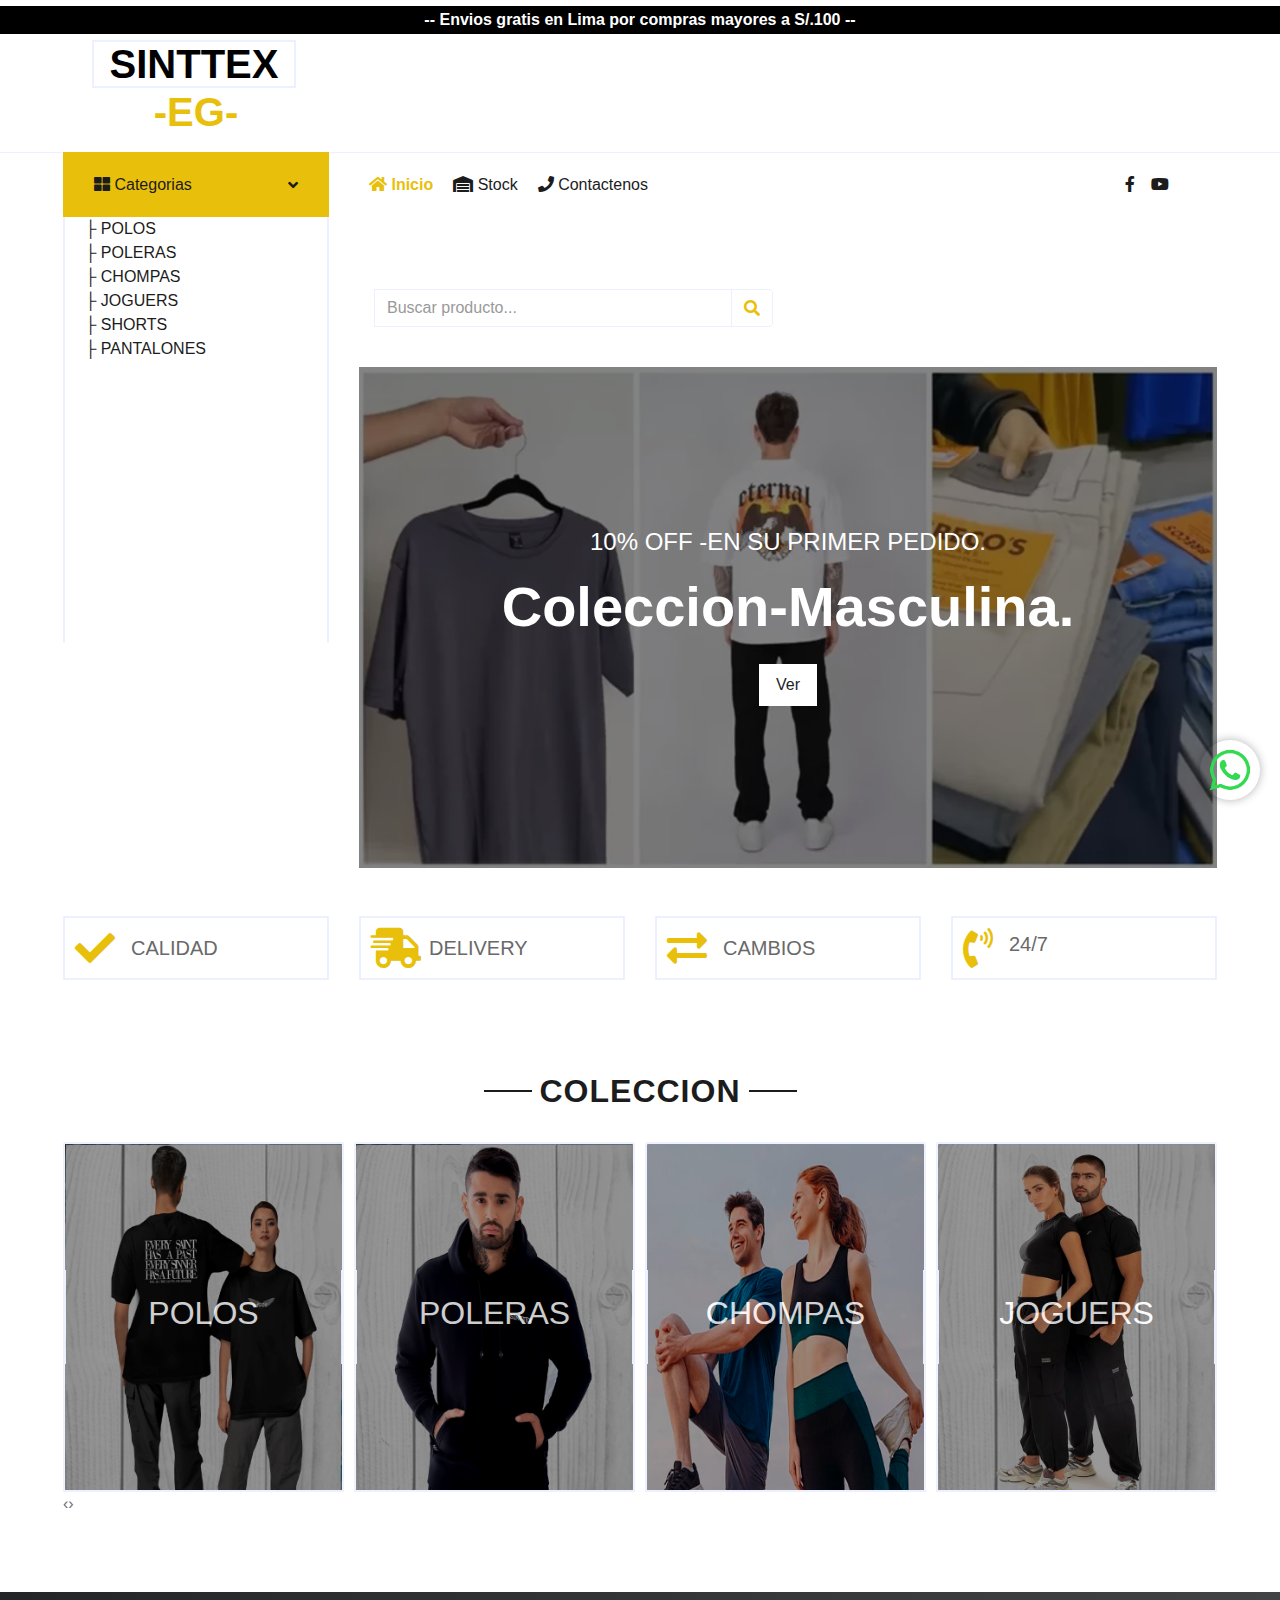
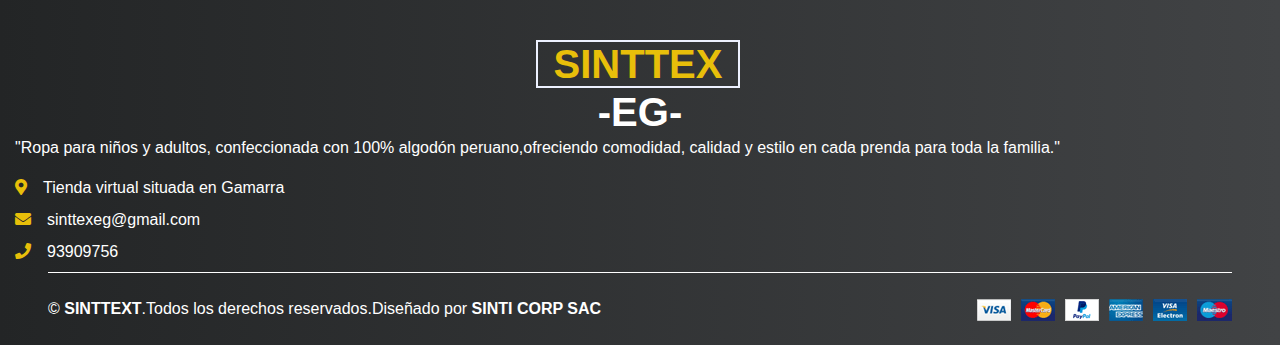
<file: indexcop.html>
<!DOCTYPE html>
<html lang="en">

<head>
    <meta charset="utf-8" />
    <title>SINTTEX-Inicio</title>
    <meta content="width=device-width, initial-scale=1.0" name="viewport" />
    <meta content="Free HTML Templates" name="keywords" />
    <meta content="Free HTML Templates" name="description" />

    <!-- Favicon -->
    <link href="img/favicon.ico" rel="icon" />

    <!-- Google Web Fonts -->
    <link rel="preconnect" href="https://fonts.gstatic.com" />
    <link href="https://fonts.googleapis.com/css2?family=Poppins:wght@100;200;300;400;500;600;700;800;900&display=swap"
        rel="stylesheet" />

    <!-- Font Awesome -->
    <link href="https://cdnjs.cloudflare.com/ajax/libs/font-awesome/5.10.0/css/all.min.css" rel="stylesheet" />

    <!-- Libraries Stylesheet -->
    <link href="/lib/owlcarousel/assets/owl.carousel.min.css" rel="stylesheet" />
    <link rel="stylesheet" href="https://stackpath.bootstrapcdn.com/bootstrap/4.5.2/css/bootstrap.min.css">
    <link rel="stylesheet" href="https://cdnjs.cloudflare.com/ajax/libs/OwlCarousel2/2.3.4/assets/owl.carousel.min.css">
    <link rel="stylesheet" href="https://cdnjs.cloudflare.com/ajax/libs/OwlCarousel2/2.3.4/assets/owl.theme.default.min.css">
    <!-- Customized Bootstrap Stylesheet -->
    <link rel="stylesheet" href="/css/custom-carousel.css">
    <link rel="stylesheet" href="/css/stylesmenu.css">
    <link href="/css/style.css" rel="stylesheet" />


</head>

<body>
    <!-- Topbar Start -->
    <div class="container-fluid mt-4">
        <p class="enviosgratis" style="color:white; margin-top: -18px; ">-- Envios gratis en Lima por compras mayores a
            S/.100 --</p>
        <div class="row align-items-center py-3 px-xl-5">
            <div class="col-lg-3 d-none d-lg-block">
                <a href="/index.html" class="text-decoration-none">
                    <h1 class="m-0 display-5 font-weight-semi-bold">
                        <span class=" font-weight-bold border px-3 mr-1"
                            style="z-index: 9; color: black;">SINTTEX</span><br>
                        <span class="text-primary">-EG-</span>
                    </h1>
                </a>
            </div>
        </div>
    </div>

    <!-- Topbar End -->

    <!-- Menú desplegable Celulares-->
    <nav id="navbar-scrol" class="navbar-scrol">
        <a href="/index.html" class="text-decoration-none d-block d-lg-none">
            <h1 class="m-0 display-5 font-weight-semi-bold">
                <span class="text-primary font-weight-bold border px-3 mr-1" style="z-index: 9;">SINTTEX</span><br>
                <span class="">-EG-</span>
            </h1>
        </a>
        <a class="menu-toggle" id="menuToggle"><i class="fas fa-bars"></i> Menú</a>
        <ul class="menu">
            <li><a href="#"><i class="fas fa-home"></i><span style="font-weight: 700; color: #e8bf0a"> Inicio</span></a>
            </li>
            <li><a href="/stock.html"><i class="fas fa-warehouse"></i>Todo el Stock</a></li>
            <li class="has-submenu">
                <a href=""><i class="fas fa-th-large"></i> Categoría</a>
                <ul class="submenu">
                    <ul id="menu-categorias2" class="submenu overflow-hidden text-category " style="height: 410px">
                    </ul>
                </ul>
            </li>
        </ul>
        <p class="enviosgratis">Envios gratis por compras mayores a S/.100</p>
    </nav>

    <!-- Navbar Start -->
    <div class="container-fluid ">
        <div class="row border-top px-xl-5">
            <div class="col-lg-3 d-none d-lg-block">
                <a class="btn shadow-none d-flex align-items-center justify-content-between bg-primary text-white w-100"
                    data-toggle="collapse" href="#navbar-vertical"
                    style="height: 65px; margin-top: -1px; padding: 0 30px">
                    <h6 class="m-0"><i class="fas fa-th-large"></i> Categorias</h6>
                    <i class="fa fa-angle-down text-dark"></i>
                </a>
                <nav class="collapse show navbar navbar-vertical navbar-light align-items-start p-0 border border-top-0 border-bottom-0"
                    id="navbar-vertical">
                    <ul id="menu-categorias" class="submenu overflow-hidden text-category " style="height: 410px">
                    </ul>
                </nav>
            </div>
            <!-- CONTENIDO CUERPO DE LA GALERIA -->
            <div class="col-lg-9">
                <nav class="navbar navbar-expand-lg bg-light navbar-light py-3 py-lg-0 px-0">

                    <button type="button" class="navbar-toggler" data-toggle="collapse" data-target="#navbarCollapse">
                        <span class="navbar-toggler-icon"></span>
                    </button>
                    <div class="collapse navbar-collapse justify-content-between" id="navbarCollapse">
                        <div class="navbar-nav mr-auto py-0">
                            <a href="/index.html" class="nav-item nav-link active"><i class="fas fa-home"></i>
                                Inicio</a>
                            <a href="/stock.html" class="nav-item nav-link "><i class="fas fa-warehouse"></i> Stock</a>
                            <a href="/contact.html" class="nav-item nav-link"><i class="fas fa-phone"></i>
                                Contactenos</a>
                        </div>
                        <div class="row py-2 px-xl-5">
                            <div class="col-lg-3 text-right text-lg-right">
                                <div class="d-inline-flex">
                                    <a class="text-dark px-2" href="">
                                        <i class="fab fa-facebook-f"></i>
                                    </a>
                                    <a class="text-dark pl-2" href="">
                                        <i class="fab fa-youtube"></i>
                                    </a>
                                </div>
                            </div>
                        </div>
                    </div>
                </nav><br><br><br>
                <div id="header-carousel" class="carousel slide" data-ride="carousel">
                    <div class="col-lg-6  text-left">
                        <form action="">
                            <div class="input-group">
                                <input type="text" id="buscador" class="form-control" placeholder="Buscar producto..."
                                    onkeyup="buscarProducto()" />
                                <div class="input-group-append">
                                    <span class="input-group-text bg-transparent text-primary">
                                        <i class="fa fa-search"></i>
                                    </span>
                                </div>
                            </div>
                        </form>
                    </div> <!-- Cuerpo del buscador -->
                    <div id="resultados" class="container overlay overlay-content"></div>
                    <!-- fin Cuerpo del buscador -->
                    <section id="defaultOpen">
                        <div id="header-carousel" class="carousel slide" data-ride="carousel">
                            <!-- Cuerpo del buscador -->
                            <div id="resultados" class="container overlay overlay-content"></div>
                            <!-- fin Cuerpo del buscador -->
                            <div class="carousel-inner">
                                <div class="carousel-item active" style="height: 100%">
                                    <img class="img-fluid" src="img/2.webp" alt="Image" />
                                    <div
                                        class="carousel-caption d-flex flex-column align-items-center justify-content-center">
                                        <div class="p-3" style="max-width: 700px">
                                            <h4 class="text-light text-uppercase font-weight-medium mb-3">
                                                10% Off -En su primer pedido.
                                            </h4>
                                            <h3 class="display-4 text-white font-weight-semi-bold mb-4">
                                                Coleccion-Masculina.
                                            </h3>
                                            <a href="categoria/polos.html" class="btn btn-light py-2 px-3">Ver</a>
                                        </div>
                                    </div>
                                </div>
                                <div class="carousel-item" style="height: 100%">
                                    <img class="img-fluid" src="img/3.webp" alt="Image" />
                                    <div
                                        class="carousel-caption d-flex flex-column align-items-center justify-content-center">
                                        <div class="p-3" style="max-width: 700px">
                                            <h4 class="text-light text-uppercase font-weight-medium mb-3">
                                                10% Off -En su primer pedido.
                                            </h4>
                                            <h3 class="display-4 text-white font-weight-semi-bold mb-4">
                                                Coleccion-Femenina.
                                            </h3>
                                            <a href="categoria/poleras.html" class="btn btn-light py-2 px-3">Ver</a>
                                        </div>
                                    </div>
                                </div>
                                <div class="carousel-item" style="height: 100%">
                                    <img class="img-fluid" src="img/1.webp" alt="Image" />
                                    <div
                                        class="carousel-caption d-flex flex-column align-items-center justify-content-center">
                                        <div class="p-3" style="max-width: 700px">
                                            <h4 class="text-light text-uppercase font-weight-medium mb-3">
                                                10% Off -En su primer pedido.
                                            </h4>
                                            <h3 class="display-4 text-white font-weight-semi-bold mb-4">
                                                Coleccion-Niños.
                                            </h3>
                                            <a href="categoria/polos.html" class="btn btn-light py-2 px-3">Ver</a>
                                        </div>
                                    </div>
                                </div>
                            </div>
                            <a class="carousel-control-prev" href="#header-carousel" data-slide="prev">
                                <div class="btn btn-dark" style="width: 45px; height: 45px">
                                    <span class="carousel-control-prev-icon mb-n2"></span>
                                </div>
                            </a>
                            <a class="carousel-control-next" href="#header-carousel" data-slide="next">
                                <div class="btn btn-dark" style="width: 45px; height: 45px">
                                    <span class="carousel-control-next-icon mb-n2"></span>
                                </div>
                            </a>
                        </div>

                    </section>


                </div>
            </div>
        </div>
    </div>

    <!-- Featured End -->
    <!-- Featured Start -->
    <div class="container-fluid pt-5">
        <div class="row px-xl-5 pb-3">
            <div class="col-lg-3 col-md-6 col-sm-6 col-sm-sm pb-1">
                <div class="d-flex align-items-center border mb-4" style="padding: 10px">
                    <h1 class="fa fa-check text-primary m-0 mr-3"></h1>
                    <h5 class="font-weigh-bold m-0" style="color:dimgray">CALIDAD</h5>
                </div>
            </div>
            <div class="col-lg-3 col-md-6 col-sm-6 col-sm-sm pb-1">
                <div class="d-flex align-items-center border mb-4" style="padding: 10px">
                    <h1 class="fa fa-shipping-fast text-primary m-0 mr-2"></h1>
                    <h5 class="font-weightbold m-0" style="color:dimgray">DELIVERY</h5>
                </div>
            </div>
            <div class="col-lg-3 col-md-6 col-sm-6 col-sm-sm pb-1">
                <div class="d-flex align-items-center border mb-4" style="padding: 10px">
                    <h1 class="fas fa-exchange-alt text-primary m-0 mr-3"></h1>
                    <h5 class="font-weigh-bold m-0" style="color:dimgray">CAMBIOS</h5>
                </div>
            </div>
            <div class="col-lg-3 col-md-6 col-sm-6 col-sm-sm pb-1">
                <div class="d-flex align-items-center border mb-4" style="padding: 10px">
                    <h1 class="fa fa-phone-volume text-primary m-0 mr-3"></h1>
                    <h5 class="font-weemi-bold m " style="color:dimgray">24/7 </h5>
                </div>
            </div>
        </div>
    </div>
    <!-- Featured End -->


    <!-- Productos Section -->
    <div class="container-fluid py-5">
        <div class="text-center mb-4">
            <h2 class="section-title px-5"><span class="px-2">COLECCION</span></h2>
        </div>
        <div class="row px-xl-5">
            <div class="col">
                <div class="owl-carousel custom-carousel" id="custom-carousel">
                    <!-- Productos cargados dinámicamente con JavaScript -->
                </div>
            </div>
        </div>
    </div>


    <!-- Categories End -->

    <!-- Footer Start -->
    <div class=" bg-secondary text-dark mt-1 pt-5">
        <div class="container-fluid">
            <div>
                <a href="/index.html" class="text-decoration-none">
                    <h1 class="m-0 display-5 font-weight-semi-bold">
                        <span class="text-primary font-weight-bold border px-3 mr-1"
                            style="z-index: 9;">SINTTEX</span><br>
                        <span class="">-EG-</span>
                    </h1>
                </a>
                <p style="color:white">"Ropa para niños y adultos, confeccionada con 100% algodón peruano,ofreciendo
                    comodidad, calidad y
                    estilo en cada prenda para toda la familia."</p>
            </div>

            <div style="color:white">
                <p class="mb-2"><i class="fa fa-map-marker-alt text-primary mr-3"></i><span id="direccion"></span></p>
                <p class="mb-2"> <i class="fa fa-envelope text-primary mr-3"></i><span id="correo2"></span></p>
                <p class="mb-2"> <i class="fa fa-phone text-primary mr-3"></i><span id="telefono"></span></p>
            </div>

        </div>



        <div class="row border-top border-light mx-xl-5 py-4">
            <div class="col-md-6 px-xl-0">
                <p class="mb-md-0 text-center text-md-left text-dark">
                    <span style="color:white">&copy;</span>
                    <a class="text-dark font-weight-semi-bold" href="#"><span
                            style="color:white">SINTTEXT</span></a><span style="color:white">.Todos los derechos
                        reservados.Diseñado por</span>
                    <a class="text-dark font-weight-semi-bold" href="#"><span style="color:white">SINTI CORP SAC</span>
                    </a>
                </p>
            </div>
            <div class="col-md-6 px-xl-0 text-center text-md-right">
                <img class="img-fluid" src="/img/payments.png" alt="" />
            </div>
        </div>
    </div>


    <!-- Footer End -->
    <div id="whatsapp-icon">
        <img src="" alt="" id="whatsapp-img">
    </div>
    <!-- Back to Top -->
    <a href="#" class="btn btn-primary back-to-top"><i class="fa fa-angle-double-up"></i></a>

    <!-- JavaScript Libraries -->
    <script src="https://code.jquery.com/jquery-3.5.1.min.js"></script>
    <script src="https://stackpath.bootstrapcdn.com/bootstrap/4.4.1/js/bootstrap.bundle.min.js"></script>
    <script src="/lib/easing/easing.min.js"></script>
    <script src="/lib/owlcarousel/owl.carousel.min.js"></script>


    <script src="https://cdnjs.cloudflare.com/ajax/libs/OwlCarousel2/2.3.4/owl.carousel.min.js"></script>
    <script src="/js/custom-carousel.js"></script>
    <!-- Template Javascript -->
    <script src="/js/main.js"></script>
    <script src="/js/script.js"></script>
    <script src="/js/menu-categorias.js"></script>
    <script>
        if (window.location.pathname.endsWith('/stock') || window.location.pathname.endsWith('/index')) {
            window.location.href = window.location.pathname + '.html';
        }

    </script>

</body>

</html>
</file>
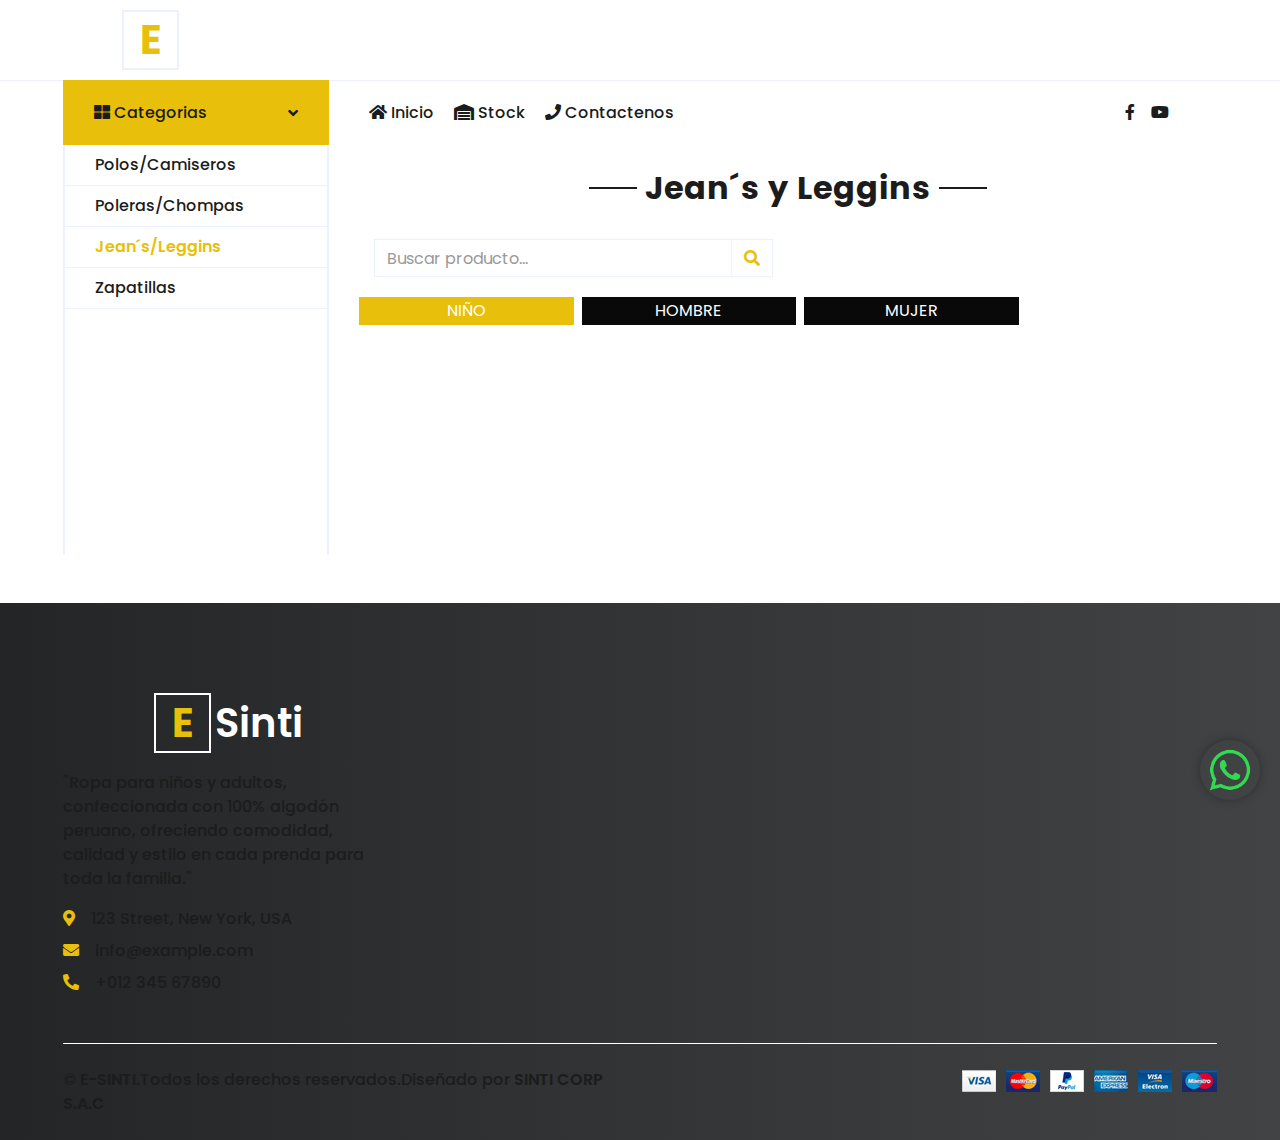
<file: categoria/jeans.html>
<!DOCTYPE html>
<html lang="es">

<head>
  <meta charset="utf-8" />
  <title>E-Sinti-Jean´s</title>
  <meta content="width=device-width, initial-scale=1.0" name="viewport" />
  <meta content="Free HTML Templates" name="keywords" />
  <meta content="Free HTML Templates" name="description" />

  <!-- Favicon -->
  <link href="img/favicon.ico" rel="icon" />

  <!-- Google Web Fonts -->
  <link rel="preconnect" href="https://fonts.gstatic.com" />
  <link href="https://fonts.googleapis.com/css2?family=Poppins:wght@100;200;300;400;500;600;700;800;900&display=swap"
    rel="stylesheet" />

  <!-- Font Awesome -->
  <link href="https://cdnjs.cloudflare.com/ajax/libs/font-awesome/5.10.0/css/all.min.css" rel="stylesheet" />

  <!-- Libraries Stylesheet -->
  <link href="/lib/owlcarousel/assets/owl.carousel.min.css" rel="stylesheet" />

  <!-- Customized Bootstrap Stylesheet -->
  <link rel="stylesheet" href="/css/stylesmenu.css">
  <link href="/css/style.css" rel="stylesheet" />

</head>

<body>
  <!-- Topbar Start -->
  <div class="container-fluid">
    <div class="row align-items-center py-3 px-xl-5">
      <div class="col-lg-3 d-none d-lg-block">
        <a href="" class="text-decoration-none">
          <h1 class="m-0 display-5 font-weight-semi-bold">
            <span class="text-primary font-weight-bold border px-3 mr-1">E</span>Sinti
          </h1>
        </a>
      </div>

      <!-- buscador de productos  -->

    </div>
  </div>

  <!-- Topbar End -->

  <!-- Menú desplegable Celulares-->
  <nav id="navbar-scrol" class="navbar-scrol">
    <a href="/index.html" class="text-decoration-none d-block d-lg-none">
      <h1 class="m-0 display-5 font-weight-semi-bold">
        <span class="text-primary font-weight-bold border px-3 mr-1">E</span>Sinti
      </h1>
    </a>
    <a class="menu-toggle" id="menuToggle"><i class="fas fa-bars"></i> Menú</a>
    <ul class="menu">
      <li><a href="/index.html"><i class="fas fa-home"></i> Inicio</a></li>
      <li><a href="/stock.html"><i class="fas fa-warehouse"></i>Todo el Stock</a></li>
      <li class="has-submenu">
        <a href=""><i class="fas fa-th-large"></i> Categoría</a>
        <ul class="submenu">
          <li><span style="font-weight: 700; color: #e8bf0a;"> Jean´s/Leggins</span></li>
          <li><a href="polos.html"> Polos/Camiseros</a></li>
          <li><a href="poleras.html"> Poleras/Chompas</a></li>
          <li><a href="zapatillas.html"> Zapatillas</a></li>
        </ul>
      </li>
    </ul>
  </nav>

  <!-- Navbar Start -->
  <div class="container-fluid mb-5">
    <div class="row border-top px-xl-5">
      <div class="col-lg-3 d-none d-lg-block">
        <a class="btn shadow-none d-flex align-items-center justify-content-between bg-primary text-white w-100"
          data-toggle="collapse" href="#navbar-vertical" style="height: 65px; margin-top: -1px; padding: 0 30px">
          <h6 class="m-0"><i class="fas fa-th-large"></i> Categorias</h6>
          <i class="fa fa-angle-down text-dark"></i>
        </a>
        <nav
          class="collapse show navbar navbar-vertical navbar-light align-items-start p-0 border border-top-0 border-bottom-0"
          id="navbar-vertical">
          <div class="navbar-nav w-100 overflow-hidden" style="height: 410px">
            <a href="polos.html" class="nav-item nav-link ">Polos/Camiseros</a>
            <a href="poleras.html" class="nav-item nav-link ">Poleras/Chompas</a>
            <a href="#" class="nav-item nav-link active">Jean´s/Leggins</a>
            <a href="zapatillas.html" class="nav-item nav-link">Zapatillas</a>
          </div>
        </nav>
      </div>
      <div class="col-lg-9">
        <nav class="navbar navbar-expand-lg bg-light navbar-light py-3 py-lg-0 px-0">
          <button type="button" class="navbar-toggler" data-toggle="collapse" data-target="#navbarCollapse">
            <span class="navbar-toggler-icon"></span>
          </button>
          <div class="collapse navbar-collapse justify-content-between" id="navbarCollapse">
            <div class="navbar-nav mr-auto py-0">
              <a href="/index.html" class="nav-item nav-link "><i class="fas fa-home"></i> Inicio</a>
              <a href="/stock.html" class="nav-item nav-link"><i class="fas fa-warehouse"></i> Stock</a>
              <a href="/contact.html" class="nav-item nav-link"><i class="fas fa-phone"></i> Contactenos</a>
            </div>
            <div class="row py-2 px-xl-5">
              <div class="col-lg-3 text-right text-lg-right">
                <div class="d-inline-flex">
                  <a class="text-dark px-2" href="">
                    <i class="fab fa-facebook-f"></i>
                  </a>
                  <a class="text-dark pl-2" href="">
                    <i class="fab fa-youtube"></i>
                  </a>
                </div>
              </div>
            </div>
          </div>
        </nav><br>
        <div id="header-carousel" class="carousel slide" data-ride="carousel">
          <div class="text-center mb-4">
            <h2 class="section-title px-5">
              <span class="px-2">Jean´s y Leggins</span>
            </h2>
          </div>
          <div class="col-lg-6  text-left">
            <form action="">
              <div class="input-group">
                <input type="text" id="buscador" class="form-control" placeholder="Buscar producto..."
                  onkeyup="buscarProducto()" />
                <div class="input-group-append">
                  <span class="input-group-text bg-transparent text-primary">
                    <i class="fa fa-search"></i>
                  </span>
                </div>
              </div>
            </form>
          </div> <!-- Cuerpo del buscador -->
          <div id="resultados" class="container overlay overlay-content"></div>
          <!-- fin Cuerpo del buscador -->
          <section>
            <button class="tablink" onclick="openPage('CATEGORY 1', this, '#e8bf0a')" id="defaultOpen">NIÑO </button>
            <button class="tablink" onclick="openPage('CATEGORY 2', this, '#e8bf0a')">HOMBRE </button>
            <button class="tablink" onclick="openPage('CATEGORY 3', this, '#e8bf0a')">MUJER </button>

            <!--CATEGORIA 1-->
            <div id="CATEGORY 1" class="tabcontent ">
              <div id="niños-section" class="category-section">
                <div class="gallery" id="niños-gallery"></div>
              </div>
            </div>



            <!--CATEGORIA 2-->
            <div id="CATEGORY 2" class="tabcontent">
              <div id="hombres-section" class="category-section">
                <div class="gallery" id="hombres-gallery"></div>
              </div>
            </div>

            <!--CATEGORIA 3-->
            <div id="CATEGORY 3" class="tabcontent">
              <div id="mujeres-section" class="category-section">
                <div class="gallery" id="mujeres-gallery"></div>
              </div>
            </div>

          </section>


        </div>
      </div>
    </div>
  </div>
  <!-- Navbar End -->

  <!-- Footer Start -->
  <div class="container-fluid bg-secondary text-dark mt-5 pt-5">
    <div class="row px-xl-5 pt-5">
      <div class="col-lg-4 col-md-12 mb-5 pr-3 pr-xl-5">
        <a href="/index.html" class="text-decoration-none">
          <h1 class="mb-4 display-5 font-weight-semi-bold">
            <span class="text-primary font-weight-bold border border-white px-3 mr-1">E</span>Sinti
          </h1>
        </a>
        <p>
          "Ropa para niños y adultos, confeccionada con 100% algodón peruano,
          ofreciendo comodidad, calidad y estilo en cada prenda para toda la
          familia."
        </p>
        <p class="mb-2">
          <i class="fa fa-map-marker-alt text-primary mr-3"></i>123 Street,
          New York, USA
        </p>
        <p class="mb-2">
          <i class="fa fa-envelope text-primary mr-3"></i>info@example.com
        </p>
        <p class="mb-0">
          <i class="fa fa-phone-alt text-primary mr-3"></i>+012 345 67890
        </p>
      </div>

    </div>
    <div class="row border-top border-light mx-xl-5 py-4">
      <div class="col-md-6 px-xl-0">
        <p class="mb-md-0 text-center text-md-left text-dark">
          &copy;
          <a class="text-dark font-weight-semi-bold" href="#">E-SINTI</a>.Todos los derechos reservados.Diseñado por
          <a class="text-dark font-weight-semi-bold" href="#">SINTI CORP S.A.C</a>
        </p>
      </div>
      <div class="col-md-6 px-xl-0 text-center text-md-right">
        <img class="img-fluid" src="/img/payments.png" alt="" />
      </div>
    </div>
  </div>

  <!-- Footer End -->
  <div id="whatsapp-icon">
    <img src="" alt="" id="whatsapp-img">
  </div>
  <!-- Back to Top -->
  <a href="#" class="btn btn-primary back-to-top"><i class="fa fa-angle-double-up"></i></a>

  <!-- JavaScript Libraries -->
  <script src="https://code.jquery.com/jquery-3.4.1.min.js"></script>
  <script src="https://stackpath.bootstrapcdn.com/bootstrap/4.4.1/js/bootstrap.bundle.min.js"></script>
  <script src="/lib/easing/easing.min.js"></script>
  <script src="/lib/owlcarousel/owl.carousel.min.js"></script>


  <!-- Template Javascript -->
  <script src="/js/script.js"></script>
</body>

</html>
</file>
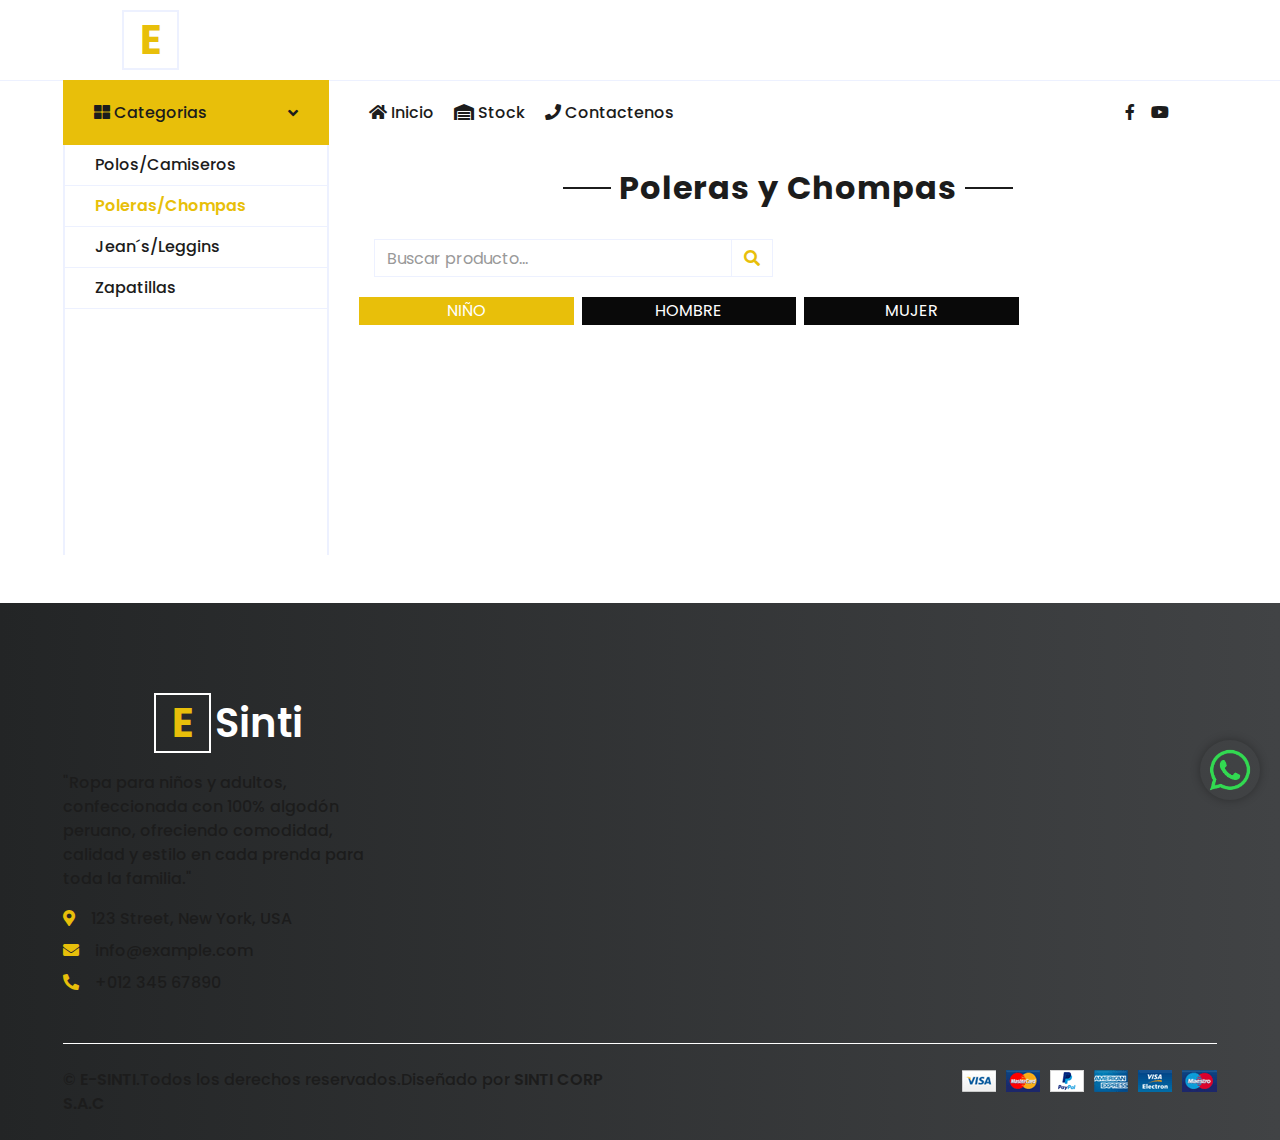
<file: categoria/poleras.html>
<!DOCTYPE html>
<html lang="es">

<head>
  <meta charset="utf-8" />
  <title>E-Sinti</title>
  <meta content="width=device-width, initial-scale=1.0" name="viewport" />
  <meta content="Free HTML Templates" name="keywords" />
  <meta content="Free HTML Templates" name="description" />

  <!-- Favicon -->
  <link href="img/favicon.ico" rel="icon" />

  <!-- Google Web Fonts -->
  <link rel="preconnect" href="https://fonts.gstatic.com" />
  <link href="https://fonts.googleapis.com/css2?family=Poppins:wght@100;200;300;400;500;600;700;800;900&display=swap"
    rel="stylesheet" />

  <!-- Font Awesome -->
  <link href="https://cdnjs.cloudflare.com/ajax/libs/font-awesome/5.10.0/css/all.min.css" rel="stylesheet" />

  <!-- Libraries Stylesheet -->
  <link href="/lib/owlcarousel/assets/owl.carousel.min.css" rel="stylesheet" />

  <!-- Customized Bootstrap Stylesheet -->
  <link rel="stylesheet" href="/css/stylesmenu.css">
  <link href="/css/style.css" rel="stylesheet" />

</head>

<body>
  <!-- Topbar Start -->
  <div class="container-fluid">
    <div class="row align-items-center py-3 px-xl-5">
      <div class="col-lg-3 d-none d-lg-block">
        <a href="" class="text-decoration-none">
          <h1 class="m-0 display-5 font-weight-semi-bold">
            <span class="text-primary font-weight-bold border px-3 mr-1">E</span>Sinti
          </h1>
        </a>
      </div>
    </div>
  </div>

  <!-- Topbar End -->

  <!-- Menú desplegable Celulares-->
  <nav id="navbar-scrol" class="navbar-scrol">
    <a href="" class="text-decoration-none d-block d-lg-none">
      <h1 class="m-0 display-5 font-weight-semi-bold">
        <span class="text-primary font-weight-bold border px-3 mr-1">E</span>Sinti
      </h1>
    </a>
    <a class="menu-toggle" id="menuToggle"><i class="fas fa-bars"></i> Menú</a>
    <ul class="menu">
      <li><a href="/index.html"><i class="fas fa-home"></i> Inicio</a></li>
      <li><a href="/stock.html"><i class="fas fa-warehouse"></i>Todo el Stock</a></li>
      <li class="has-submenu">
        <a href=""><i class="fas fa-th-large"></i> Categoría</a>
        <ul class="submenu">
          <li><span style="font-weight: 700; color: #e8bf0a;"> Poleras/Chompas</span></li>
          <li><a href="polos.html"> Polos/Camiseros</a></li>
          <li><a href="jeans.html"> Jeans/Leggins</a></li>
          <li><a href="zapatillas.html"> Zapatillas</a></li>
        </ul>
      </li>
    </ul>
  </nav>

  <!-- Navbar Start -->
  <div class="container-fluid mb-5">
    <div class="row border-top px-xl-5">
      <div class="col-lg-3 d-none d-lg-block">
        <a class="btn shadow-none d-flex align-items-center justify-content-between bg-primary text-white w-100"
          data-toggle="collapse" href="#navbar-vertical" style="height: 65px; margin-top: -1px; padding: 0 30px">
          <h6 class="m-0"><i class="fas fa-th-large"></i> Categorias</h6>
          <i class="fa fa-angle-down text-dark"></i>
        </a>
        <nav
          class="collapse show navbar navbar-vertical navbar-light align-items-start p-0 border border-top-0 border-bottom-0"
          id="navbar-vertical">
          <div class="navbar-nav w-100 overflow-hidden" style="height: 410px">
            <a href="polos.html" class="nav-item nav-link ">Polos/Camiseros</a>
            <a href="#" class="nav-item nav-link active">Poleras/Chompas</a>
            <a href="jeans.html" class="nav-item nav-link">Jean´s/Leggins</a>
            <a href="zapatillas.html" class="nav-item nav-link">Zapatillas</a>
          </div>
        </nav>
      </div>

      <!-- CONTENIDO DEL CUERPO DE LA GALERIA -->

      <div class="col-lg-9">
        <nav class="navbar navbar-expand-lg bg-light navbar-light py-3 py-lg-0 px-0">

          <button type="button" class="navbar-toggler" data-toggle="collapse" data-target="#navbarCollapse">
            <span class="navbar-toggler-icon"></span>
          </button>
          <div class="collapse navbar-collapse justify-content-between" id="navbarCollapse">
            <div class="navbar-nav mr-auto py-0">
              <a href="/index.html" class="nav-item nav-link "><i class="fas fa-home"></i> Inicio</a>
              <a href="/stock.html" class="nav-item nav-link"><i class="fas fa-warehouse"></i> Stock</a>
              <a href="/contact.html" class="nav-item nav-link"><i class="fas fa-phone"></i> Contactenos</a>
            </div>
            <div class="row py-2 px-xl-5">
              <div class="col-lg-3 text-right text-lg-right">
                <div class="d-inline-flex">
                  <a class="text-dark px-2" href="">
                    <i class="fab fa-facebook-f"></i>
                  </a>
                  <a class="text-dark pl-2" href="">
                    <i class="fab fa-youtube"></i>
                  </a>
                </div>
              </div>
            </div>
          </div>
        </nav><br>
        <div id="header-carousel" class="carousel slide" data-ride="carousel">
          <div class="text-center mb-4">
            <h2 class="section-title px-5">
              <span class="px-2">Poleras y Chompas</span>
            </h2>
          </div>
          <div class="col-lg-6  text-left">
            <form action="">
              <div class="input-group">
                <input type="text" id="buscador" class="form-control" placeholder="Buscar producto..."
                  onkeyup="buscarProducto()" />
                <div class="input-group-append">
                  <span class="input-group-text bg-transparent text-primary">
                    <i class="fa fa-search"></i>
                  </span>
                </div>
              </div>
            </form>
          </div> <!-- Cuerpo del buscador -->
          <div id="resultados" class="container overlay overlay-content"></div>
          <!-- fin Cuerpo del buscador -->
          <section>
            <button class="tablink" onclick="openPage('CATEGORY 1', this, '#e8bf0a')" id="defaultOpen">NIÑO </button>
            <button class="tablink" onclick="openPage('CATEGORY 2', this, '#e8bf0a')">HOMBRE </button>
            <button class="tablink" onclick="openPage('CATEGORY 3', this, '#e8bf0a')">MUJER </button>

            <!--CATEGORIA 1-->
            <div id="CATEGORY 1" class="tabcontent ">
              <div id="niños-section" class="category-section">
                <div class="gallery" id="niños-gallery"></div>
              </div>
            </div>



            <!--CATEGORIA 2-->
            <div id="CATEGORY 2" class="tabcontent">
              <div id="hombres-section" class="category-section">
                <div class="gallery" id="hombres-gallery"></div>
              </div>
            </div>

            <!--CATEGORIA 3-->
            <div id="CATEGORY 3" class="tabcontent">
              <div id="mujeres-section" class="category-section">
                <div class="gallery" id="mujeres-gallery"></div>
              </div>
            </div>

          </section>


        </div>
      </div>
    </div>
  </div>
  <!-- Navbar End -->

  <!-- Footer Start -->
  <div class="container-fluid bg-secondary text-dark mt-5 pt-5">
    <div class="row px-xl-5 pt-5">
      <div class="col-lg-4 col-md-12 mb-5 pr-3 pr-xl-5">
        <a href="/index.html" class="text-decoration-none">
          <h1 class="mb-4 display-5 font-weight-semi-bold">
            <span class="text-primary font-weight-bold border border-white px-3 mr-1">E</span>Sinti
          </h1>
        </a>
        <p>
          "Ropa para niños y adultos, confeccionada con 100% algodón peruano,
          ofreciendo comodidad, calidad y estilo en cada prenda para toda la
          familia."
        </p>
        <p class="mb-2">
          <i class="fa fa-map-marker-alt text-primary mr-3"></i>123 Street,
          New York, USA
        </p>
        <p class="mb-2">
          <i class="fa fa-envelope text-primary mr-3"></i>info@example.com
        </p>
        <p class="mb-0">
          <i class="fa fa-phone-alt text-primary mr-3"></i>+012 345 67890
        </p>
      </div>

    </div>
    <div class="row border-top border-light mx-xl-5 py-4">
      <div class="col-md-6 px-xl-0">
        <p class="mb-md-0 text-center text-md-left text-dark">
          &copy;
          <a class="text-dark font-weight-semi-bold" href="#">E-SINTI</a>.Todos los derechos reservados.Diseñado por
          <a class="text-dark font-weight-semi-bold" href="#">SINTI CORP S.A.C</a>
        </p>
      </div>
      <div class="col-md-6 px-xl-0 text-center text-md-right">
        <img class="img-fluid" src="/img/payments.png" alt="" />
      </div>
    </div>
  </div>

  <!-- Footer End -->
  <div id="whatsapp-icon">
    <img src="" alt="" id="whatsapp-img">
  </div>
  <!-- Back to Top -->
  <a href="#" class="btn btn-primary back-to-top"><i class="fa fa-angle-double-up"></i></a>

  <!-- JavaScript Libraries -->
  <script src="https://code.jquery.com/jquery-3.4.1.min.js"></script>
  <script src="https://stackpath.bootstrapcdn.com/bootstrap/4.4.1/js/bootstrap.bundle.min.js"></script>
  <script src="/lib/easing/easing.min.js"></script>
  <script src="/lib/owlcarousel/owl.carousel.min.js"></script>


  <!-- Template Javascript -->
  <script src="/js/script.js"></script>
</body>

</html>
</file>
<file: css/custom-carousel.css>
/* Estilos personalizados para el carrusel */
.custom-carousel-item {
    position: relative;
    transition: transform 0.3s;
}

.custom-carousel-item:hover {
    transform: scale(1.05);
}

.custom-carousel-img {
    position: relative;
    overflow: hidden;
}

.custom-carousel-img img {
    transition: transform 0.3s;
}

.custom-carousel-img:hover img {
    transform: scale(1.1);
}

.custom-carousel-overlay {
    position: absolute;
    top: 0;
    left: 0;
    width: 100%;
    height: 100%;
    background-color: rgba(0, 0, 0, 0.5);
    display: flex;
    justify-content: center;
    align-items: center;
    opacity: 0.8;
    transition: opacity 0.3s;
}

.custom-carousel-item:hover .custom-carousel-overlay {
    opacity: 0;
}

.custom-carousel-overlay a {
    color: white;
    font-size: 18px;
    padding: 10px 20px;
    border: 2px solid white;
    text-transform: uppercase;
    text-decoration: none;
    transition: background-color 0.3s, color 0.3s;
}

.custom-carousel-overlay a:hover {
    background-color: white;
    color: black;
}

.custom-carousel-title {
    font-size: 2rem;
    font-weight: bold;
}
/* Simulación de hover */
.hover-simulated img {
    transform: scale(1.1);
}

.hover-simulated .custom-carousel-overlay {
    opacity: 1;
}
</file>
<file: css/stylesmenu.css>
/* Estilo general del navbar */
.navbar-scrol {
    position: fixed;
    top: 0;
    left: 0;
    width: 100%;
    background: #232526;
    /* fallback for old browsers */
    background: -webkit-linear-gradient(to left, #414345, #232526);
    /* Chrome 10-25, Safari 5.1-6 */
    background: linear-gradient(to left, #414345, #232526);
    /* W3C, IE 10+/ Edge, Firefox 16+, Chrome 26+, Opera 12+, Safari 7+ */

    color: white;
    padding: 15px;
    display: none;
    /* Oculto por defecto */
    z-index: 1000;
}

/* Botón del menú */
.menu-toggle {
    display: none;
    /* Oculto por defecto en pantallas grandes */
    font-size: 24px;
    background: none;
    border: none;
    color: white;
    cursor: pointer;
    text-decoration: none;
}

/* Estilo de la lista del menú */
.menu {
    list-style: none;
    padding: 0;
    margin: 0;
}

/* Estilo de los enlaces del menú */
.menu li {
    margin: 10px 0;
}

.menu a {
    color: white;
    text-decoration: none;
    display: flex;
    align-items: center;
    margin-bottom: 1rem;
}


/* Añadir espacio entre el ícono y el texto */
.menu a i {
    margin-right: 8px;
}

/* Estilo hover */
.menu a:hover {
    color: gray;
    /* Gris claro */
}

/* Estilo del submenú */
.submenu {
    display: block;
    /* Ocultar submenú por defecto */
    list-style: none;
    padding-left: 20px;
}

.has-submenu:hover .submenu {
    display: block;
    /* Mostrar submenú al hacer hover en pantallas grandes */
}

/* Mostrar navbar en pantallas pequeñas */
@media (max-width: 976px) {
    .navbar-scrol {
        display: block;
        /* Oculto por defecto en pantallas pequeñas */
    }

    .menu {
        display: none;
        /* Ocultar menú por defecto */
    }

    .menu-toggle {
        display: block;
        /* Mostrar botón del menú */
    }

    .menu.showm {
        display: block;
        /* Mostrar menú cuando esté activo */
    }

    .submenu.showm {
        display: block;
        /* Mostrar submenú cuando esté activo */
    }

    /* Mostrar navbar cuando se ha hecho scroll */
    .show-navbar {
        display: block;
        /* Mostrar navbar cuando se ha hecho scroll */
    }
}
</file>
<file: css/style.css>
/******* Bootstrap Theming ********/
/*!
 * Bootstrap v4.5.3 (https://getbootstrap.com/)
 * Copyright 2011-2020 The Bootstrap Authors
 * Copyright 2011-2020 Twitter, Inc.
 * Licensed under MIT (https://github.com/twbs/bootstrap/blob/main/LICENSE)
 */
:root {
  --blue: #007bff;
  --indigo: #6610f2;
  --purple: #6f42c1;
  --pink: #d3c015;
  --red: #dc3545;
  --orange: #fd7e14;
  --yellow: #ffc107;
  --green: #28a745;
  --teal: #20c997;
  --cyan: #17a2b8;
  --white: #fff;
  --gray: #6c757d;
  --gray-dark: #343a40;
  --primary: #e8bf0a;
  --secondary: #EDF1FF;
  --success: #28a745;
  --info: #17a2b8;
  --warning: #ffc107;
  --danger: #dc3545;
  --light: #FFFFFF;
  --dark: #1C1C1C;

  --breakpoint-xs: 0;
  --breakpoint-sm: 576px;
  --breakpoint-md: 768px;
  --breakpoint-lg: 992px;
  --breakpoint-xl: 1200px;
  --font-family-sans-serif: "Poppins", sans-serif;

  --font-family-monospace: SFMono-Regular, Menlo, Monaco, Consolas, "Liberation Mono", "Courier New", monospace;
}

*,
*::before,
*::after {
  box-sizing: border-box;
}

* {
  margin: 0;
  padding: 0;
  box-sizing: border-box;
}

html {
  font-family: var(--font-family-sans-serif);
  line-height: 1.15;
  -webkit-text-size-adjust: 100%;
  -webkit-tap-highlight-color: rgba(0, 0, 0, 0);
}

article,
aside,
figcaption,
figure,
footer,
header,
hgroup,
main,
nav,
section {
  display: block;
}

html, body {
  overflow-x: hidden;
} 

/* .container-fluid {
  padding: 0 !important;
  margin: 0 !important;
} */
body {
  margin: 0;
  font-size: 1rem;
  font-weight: 400;
  line-height: 1.5;
  color: #6F6F6F;
  text-align: left;
  background-color: #fff;
  overflow-x: hidden;
}

[tabindex="-1"]:focus:not(:focus-visible) {
  outline: 0 !important;
}

hr {
  box-sizing: content-box;
  height: 0;
  overflow: visible;
}

h1,
h2,
h3,
h4,
h5,
h6 {
  margin-top: 0;
  margin-bottom: 0.5rem;
}

p {
  font-size: 1rem;
  font-weight: 500;
  margin-top: 0;
  margin-bottom: 1rem;
}

abbr[title],
abbr[data-original-title] {
  text-decoration: underline;
  text-decoration: underline dotted;
  cursor: help;
  border-bottom: 0;
  text-decoration-skip-ink: none;
}

address {
  margin-bottom: 1rem;
  font-style: normal;
  line-height: inherit;
}

ol,
ul,
dl {
  margin-top: 0;
  margin-bottom: 1rem;
}

ol ol,
ul ul,
ol ul,
ul ol {
  margin-bottom: 0;
}

dt {
  font-weight: 700;
}

dd {
  margin-bottom: .5rem;
  margin-left: 0;
}

blockquote {
  margin: 0 0 1rem;
}

b,
strong {
  font-weight: bolder;
}

small {
  font-size: 80%;
}

sub,
sup {
  position: relative;
  font-size: 75%;
  line-height: 0;
  vertical-align: baseline;
}

sub {
  bottom: -.25em;
}

sup {
  top: -.5em;
}

a {
  color: var(--dark);
  font-weight: 500;
  text-decoration: none;
  background-color: transparent;
}


a:hover {
  color: var(--primary);
  text-decoration: none;
}

a:not([href]):not([class]) {
  color: inherit;
  text-decoration: none;
}

a:not([href]):not([class]):hover {
  color: inherit;
  text-decoration: none;
}

pre,
code,
kbd,
samp {
  font-family: SFMono-Regular, Menlo, Monaco, Consolas, "Liberation Mono", "Courier New", monospace;
  font-size: 1em;
}

pre {
  margin-top: 0;
  margin-bottom: 1rem;
  overflow: auto;
  -ms-overflow-style: scrollbar;
}

figure {
  margin: 0 0 1rem;
}

img {
  vertical-align: middle;
  border-style: none;
}

svg {
  overflow: hidden;
  vertical-align: middle;
}

table {
  border-collapse: collapse;
}

caption {
  padding-top: 0.75rem;
  padding-bottom: 0.75rem;
  color: #6c757d;
  text-align: left;
  caption-side: bottom;
}

th {
  text-align: inherit;
  text-align: -webkit-match-parent;
}

label {
  display: inline-block;
  margin-bottom: 0.5rem;
}

button {
  border-radius: 0;
}

button:focus {
  outline: 1px dotted;
  outline: 5px auto -webkit-focus-ring-color;
}

input,
button,
select,
optgroup,
textarea {
  margin: 0;
  font-family: inherit;
  font-size: inherit;
  line-height: inherit;
}

button,
input {
  overflow: visible;
}

button,
select {
  text-transform: none;
}

[role="button"] {
  cursor: pointer;
}

select {
  word-wrap: normal;
}

button,
[type="button"],
[type="reset"],
[type="submit"] {
  -webkit-appearance: button;
}

button:not(:disabled),
[type="button"]:not(:disabled),
[type="reset"]:not(:disabled),
[type="submit"]:not(:disabled) {
  cursor: pointer;
}

button::-moz-focus-inner,
[type="button"]::-moz-focus-inner,
[type="reset"]::-moz-focus-inner,
[type="submit"]::-moz-focus-inner {
  padding: 0;
  border-style: none;
}

input[type="radio"],
input[type="checkbox"] {
  box-sizing: border-box;
  padding: 0;
}

textarea {
  overflow: auto;
  resize: vertical;
}

fieldset {
  min-width: 0;
  padding: 0;
  margin: 0;
  border: 0;
}

legend {
  display: block;
  width: 100%;
  max-width: 100%;
  padding: 0;
  margin-bottom: .5rem;
  font-size: 1.5rem;
  line-height: inherit;
  color: inherit;
  white-space: normal;
}

@media (max-width: 1200px) {
  legend {
    font-size: calc(1.275rem + 0.3vw);
  }
}

progress {
  vertical-align: baseline;
}

[type="number"]::-webkit-inner-spin-button,
[type="number"]::-webkit-outer-spin-button {
  height: auto;
}

[type="search"] {
  outline-offset: -2px;
  -webkit-appearance: none;
}

[type="search"]::-webkit-search-decoration {
  -webkit-appearance: none;
}

::-webkit-file-upload-button {
  font: inherit;
  -webkit-appearance: button;
}

output {
  display: inline-block;
}

summary {
  display: list-item;
  cursor: pointer;
}

template {
  display: none;
}

[hidden] {
  display: none !important;
}

h1,
h2,
h3,
h4,
h5,
h6,
.h1,
.h2,
.h3,
.h4,
.h5,
.h6 {
  margin-bottom: 0.5rem;
  font-weight: 500;
  line-height: 1.2;
  color: #1C1C1C;
}

h1,
.h1 {
  font-size: 2.5rem;
}

@media (max-width: 1200px) {

  h1,
  .h1 {
    font-size: calc(1.375rem + 1.5vw);
  }
}

h2,
.h2 {
  font-size: 2rem;
}

@media (max-width: 1200px) {

  h2,
  .h2 {
    font-size: calc(1.325rem + 0.9vw);
  }
}

h3,
.h3 {
  font-size: 1.75rem;
}

@media (max-width: 1200px) {

  h3,
  .h3 {
    font-size: calc(1.3rem + 0.6vw);
  }
}

h4,
.h4 {
  font-size: 1.5rem;
}

@media (max-width: 1200px) {

  h4,
  .h4 {
    font-size: calc(1.275rem + 0.3vw);
  }
}

h5,
.h5 {
  font-size: 1.25rem;
}

@media (max-width: 718px) {

  h5,
  .h5 {
    font-size: 0.8rem;
  }
}

h6,
.h6 {
  font-size: 1rem;
}

.lead {
  font-size: 1.25rem;
  font-weight: 300;
}

.display-1 {
  font-size: 6rem;
  font-weight: 300;
  line-height: 1.2;
}

@media (max-width: 1200px) {
  .display-1 {
    font-size: calc(1.725rem + 5.7vw);
  }
}

.display-2 {
  font-size: 5.5rem;
  font-weight: 300;
  line-height: 1.2;
}

@media (max-width: 1200px) {
  .display-2 {
    font-size: calc(1.675rem + 5.1vw);
  }
}

.display-3 {
  font-size: 4.5rem;
  font-weight: 300;
  line-height: 1.2;
}

@media (max-width: 1200px) {
  .display-3 {
    font-size: calc(1.575rem + 3.9vw);
  }
}

.display-4 {
  font-size: 3.5rem;
  font-weight: 300;
  line-height: 1.2;
}

@media (max-width: 1200px) {
  .display-4 {
    font-size: calc(1.475rem + 2.7vw);
  }
}

hr {
  margin-top: 1rem;
  margin-bottom: 1rem;
  border: 0;
  border-top: 1px solid rgba(0, 0, 0, 0.1);
}

small,
.small {
  font-size: 80%;
  font-weight: 400;
}

mark,
.mark {
  padding: 0.2em;
  background-color: #fcf8e3;
}

.list-unstyled {
  padding-left: 0;
  list-style: none;
}

.list-inline {
  padding-left: 0;
  list-style: none;
}

.list-inline-item {
  display: inline-block;
}

.list-inline-item:not(:last-child) {
  margin-right: 0.5rem;
}

.initialism {
  font-size: 90%;
  text-transform: uppercase;
}

.blockquote {
  margin-bottom: 1rem;
  font-size: 1.25rem;
}

.blockquote-footer {
  display: block;
  font-size: 80%;
  color: #6c757d;
}

.blockquote-footer::before {
  content: "\2014\00A0";
}

.img-fluid {
  max-width: 100%;
  height: auto;
}

.img-thumbnail {
  padding: 0.25rem;
  background-color: #fff;
  border: 1px solid #dee2e6;
  max-width: 100%;
  height: auto;
}

.figure {
  display: inline-block;
}

.figure-img {
  margin-bottom: 0.5rem;
  line-height: 1;
}

.figure-caption {
  font-size: 90%;
  color: #6c757d;
}

code {
  font-size: 87.5%;
  color: #e83e8c;
  word-wrap: break-word;
}

a>code {
  color: inherit;
}

kbd {
  padding: 0.2rem 0.4rem;
  font-size: 87.5%;
  color: #fff;
  background-color: #212529;
}

kbd kbd {
  padding: 0;
  font-size: 100%;
  font-weight: 700;
}

pre {
  display: block;
  font-size: 87.5%;
  color: #212529;
}

pre code {
  font-size: inherit;
  color: inherit;
  word-break: normal;
}

.pre-scrollable {
  max-height: 340px;
  overflow-y: scroll;
}

.container,
.container-fluid,
.container-sm,
.container-md,
.container-lg,
.container-xl {
  width: 100%;
  padding-right: 15px;
  padding-left: 15px;
  margin-right: auto;
  margin-left: auto;
}

@media (min-width: 576px) {

  .container,
  .container-sm {
    max-width: 540px;
  }
}

@media (min-width: 768px) {

  .container,
  .container-sm,
  .container-md {
    max-width: 720px;
  }
}

@media (min-width: 992px) {

  .container,
  .container-sm,
  .container-md,
  .container-lg {
    max-width: 960px;
  }
}

@media (min-width: 1200px) {

  .container,
  .container-sm,
  .container-md,
  .container-lg,
  .container-xl {
    max-width: 1140px;
  }
}

.row {
  display: flex;
  flex-wrap: wrap;
  margin-right: -15px;
  margin-left: -15px;
}


.no-gutters {
  margin-right: 0;
  margin-left: 0;
}

.no-gutters>.col,
.no-gutters>[class*="col-"] {
  padding-right: 0;
  padding-left: 0;
}

.col-1,
.col-2,
.col-3,
.col-4,
.col-5,
.col-6,
.col-7,
.col-8,
.col-9,
.col-10,
.col-11,
.col-12,
.col,
.col-auto,
.col-sm-1,
.col-sm-2,
.col-sm-3,
.col-sm-4,
.col-sm-5,
.col-sm-6,
.col-sm-7,
.col-sm-8,
.col-sm-9,
.col-sm-10,
.col-sm-11,
.col-sm-12,
.col-sm,
.col-sm-auto,
.col-md-1,
.col-md-2,
.col-md-3,
.col-md-4,
.col-md-5,
.col-md-6,
.col-md-7,
.col-md-8,
.col-md-9,
.col-md-10,
.col-md-11,
.col-md-12,
.col-md,
.col-md-auto,
.col-lg-1,
.col-lg-2,
.col-lg-3,
.col-lg-4,
.col-lg-5,
.col-lg-6,
.col-lg-7,
.col-lg-8,
.col-lg-9,
.col-lg-10,
.col-lg-11,
.col-lg-12,
.col-lg,
.col-lg-auto,
.col-xl-1,
.col-xl-2,
.col-xl-3,
.col-xl-4,
.col-xl-5,
.col-xl-6,
.col-xl-7,
.col-xl-8,
.col-xl-9,
.col-xl-10,
.col-xl-11,
.col-xl-12,
.col-xl,
.col-xl-auto {
  position: relative;
  width: 100%;
  padding-right: 15px;
  padding-left: 15px;
}

.col {
  flex-basis: 0;
  flex-grow: 1;
  max-width: 100%;
}

.row-cols-1>* {
  flex: 0 0 100%;
  max-width: 100%;
}

.row-cols-2>* {
  flex: 0 0 50%;
  max-width: 50%;
}

.row-cols-3>* {
  flex: 0 0 33.33333%;
  max-width: 33.33333%;
}

.row-cols-4>* {
  flex: 0 0 25%;
  max-width: 25%;
}

.row-cols-5>* {
  flex: 0 0 20%;
  max-width: 20%;
}

.row-cols-6>* {
  flex: 0 0 16.66667%;
  max-width: 16.66667%;
}

.col-auto {
  flex: 0 0 auto;
  width: auto;
  max-width: 100%;
}

.col-1 {
  flex: 0 0 8.33333%;
  max-width: 8.33333%;
}

.col-2 {
  flex: 0 0 16.66667%;
  max-width: 16.66667%;
}

.col-3 {
  flex: 0 0 25%;
  max-width: 25%;
}

.col-4 {
  flex: 0 0 33.33333%;
  max-width: 33.33333%;
}

.col-5 {
  flex: 0 0 41.66667%;
  max-width: 41.66667%;
}

.col-6 {
  flex: 0 0 50%;
  max-width: 50%;
}

.col-7 {
  flex: 0 0 58.33333%;
  max-width: 58.33333%;
}

.col-8 {
  flex: 0 0 66.66667%;
  max-width: 66.66667%;
}

.col-9 {
  flex: 0 0 75%;
  max-width: 75%;
}

.col-10 {
  flex: 0 0 83.33333%;
  max-width: 83.33333%;
}

.col-11 {
  flex: 0 0 91.66667%;
  max-width: 91.66667%;
}

.col-12 {
  flex: 0 0 100%;
  max-width: 100%;
}

.order-first {
  order: -1;
}

.order-last {
  order: 13;
}

.order-0 {
  order: 0;
}

.order-1 {
  order: 1;
}

.order-2 {
  order: 2;
}

.order-3 {
  order: 3;
}

.order-4 {
  order: 4;
}

.order-5 {
  order: 5;
}

.order-6 {
  order: 6;
}

.order-7 {
  order: 7;
}

.order-8 {
  order: 8;
}

.order-9 {
  order: 9;
}

.order-10 {
  order: 10;
}

.order-11 {
  order: 11;
}

.order-12 {
  order: 12;
}

.offset-1 {
  margin-left: 8.33333%;
}

.offset-2 {
  margin-left: 16.66667%;
}

.offset-3 {
  margin-left: 25%;
}

.offset-4 {
  margin-left: 33.33333%;
}

.offset-5 {
  margin-left: 41.66667%;
}

.offset-6 {
  margin-left: 50%;
}

.offset-7 {
  margin-left: 58.33333%;
}

.offset-8 {
  margin-left: 66.66667%;
}

.offset-9 {
  margin-left: 75%;
}

.offset-10 {
  margin-left: 83.33333%;
}

.offset-11 {
  margin-left: 91.66667%;
}

@media (min-width: 350px) {
  .col-sm-sm {
    flex: 0 0 50%;
    max-width: 50%;
  }
}

@media (min-width: 576px) {
  .col-sm {
    flex-basis: 0;
    flex-grow: 1;
    max-width: 100%;
  }

  .row-cols-sm-1>* {
    flex: 0 0 100%;
    max-width: 100%;
  }

  .row-cols-sm-2>* {
    flex: 0 0 50%;
    max-width: 50%;
  }

  .row-cols-sm-3>* {
    flex: 0 0 33.33333%;
    max-width: 33.33333%;
  }

  .row-cols-sm-4>* {
    flex: 0 0 25%;
    max-width: 25%;
  }

  .row-cols-sm-5>* {
    flex: 0 0 20%;
    max-width: 20%;
  }

  .row-cols-sm-6>* {
    flex: 0 0 16.66667%;
    max-width: 16.66667%;
  }

  .col-sm-auto {
    flex: 0 0 auto;
    width: auto;
    max-width: 100%;
  }

  .col-sm-1 {
    flex: 0 0 8.33333%;
    max-width: 8.33333%;
  }

  .col-sm-2 {
    flex: 0 0 16.66667%;
    max-width: 16.66667%;
  }

  .col-sm-3 {
    flex: 0 0 25%;
    max-width: 25%;
  }

  .col-sm-4 {
    flex: 0 0 33.33333%;
    max-width: 33.33333%;
  }

  .col-sm-5 {
    flex: 0 0 41.66667%;
    max-width: 41.66667%;
  }

  .col-sm-6 {
    flex: 0 0 50%;
    max-width: 50%;
  }

  .col-sm-7 {
    flex: 0 0 58.33333%;
    max-width: 58.33333%;
  }

  .col-sm-8 {
    flex: 0 0 66.66667%;
    max-width: 66.66667%;
  }

  .col-sm-9 {
    flex: 0 0 75%;
    max-width: 75%;
  }

  .col-sm-10 {
    flex: 0 0 83.33333%;
    max-width: 83.33333%;
  }

  .col-sm-11 {
    flex: 0 0 91.66667%;
    max-width: 91.66667%;
  }

  .col-sm-12 {
    flex: 0 0 100%;
    max-width: 100%;
  }

  .order-sm-first {
    order: -1;
  }

  .order-sm-last {
    order: 13;
  }

  .order-sm-0 {
    order: 0;
  }

  .order-sm-1 {
    order: 1;
  }

  .order-sm-2 {
    order: 2;
  }

  .order-sm-3 {
    order: 3;
  }

  .order-sm-4 {
    order: 4;
  }

  .order-sm-5 {
    order: 5;
  }

  .order-sm-6 {
    order: 6;
  }

  .order-sm-7 {
    order: 7;
  }

  .order-sm-8 {
    order: 8;
  }

  .order-sm-9 {
    order: 9;
  }

  .order-sm-10 {
    order: 10;
  }

  .order-sm-11 {
    order: 11;
  }

  .order-sm-12 {
    order: 12;
  }

  .offset-sm-0 {
    margin-left: 0;
  }

  .offset-sm-1 {
    margin-left: 8.33333%;
  }

  .offset-sm-2 {
    margin-left: 16.66667%;
  }

  .offset-sm-3 {
    margin-left: 25%;
  }

  .offset-sm-4 {
    margin-left: 33.33333%;
  }

  .offset-sm-5 {
    margin-left: 41.66667%;
  }

  .offset-sm-6 {
    margin-left: 50%;
  }

  .offset-sm-7 {
    margin-left: 58.33333%;
  }

  .offset-sm-8 {
    margin-left: 66.66667%;
  }

  .offset-sm-9 {
    margin-left: 75%;
  }

  .offset-sm-10 {
    margin-left: 83.33333%;
  }

  .offset-sm-11 {
    margin-left: 91.66667%;
  }
}

@media (min-width: 768px) {
  .col-md {
    flex-basis: 0;
    flex-grow: 1;
    max-width: 100%;
  }

  .row-cols-md-1>* {
    flex: 0 0 100%;
    max-width: 100%;
  }

  .row-cols-md-2>* {
    flex: 0 0 50%;
    max-width: 50%;
  }

  .row-cols-md-3>* {
    flex: 0 0 33.33333%;
    max-width: 33.33333%;
  }

  .row-cols-md-4>* {
    flex: 0 0 25%;
    max-width: 25%;
  }

  .row-cols-md-5>* {
    flex: 0 0 20%;
    max-width: 20%;
  }

  .row-cols-md-6>* {
    flex: 0 0 16.66667%;
    max-width: 16.66667%;
  }

  .col-md-auto {
    flex: 0 0 auto;
    width: auto;
    max-width: 100%;
  }

  .col-md-1 {
    flex: 0 0 8.33333%;
    max-width: 8.33333%;
  }

  .col-md-2 {
    flex: 0 0 16.66667%;
    max-width: 16.66667%;
  }

  .col-md-3 {
    flex: 0 0 25%;
    max-width: 25%;
  }

  .col-md-4 {
    flex: 0 0 33.33333%;
    max-width: 33.33333%;
  }

  .col-md-5 {
    flex: 0 0 41.66667%;
    max-width: 41.66667%;
  }

  .col-md-6 {
    flex: 0 0 50%;
    max-width: 50%;
  }

  .col-md-7 {
    flex: 0 0 58.33333%;
    max-width: 58.33333%;
  }

  .col-md-8 {
    flex: 0 0 66.66667%;
    max-width: 66.66667%;
  }

  .col-md-9 {
    flex: 0 0 75%;
    max-width: 75%;
  }

  .col-md-10 {
    flex: 0 0 83.33333%;
    max-width: 83.33333%;
  }

  .col-md-11 {
    flex: 0 0 91.66667%;
    max-width: 91.66667%;
  }

  .col-md-12 {
    flex: 0 0 100%;
    max-width: 100%;
  }

  .order-md-first {
    order: -1;
  }

  .order-md-last {
    order: 13;
  }

  .order-md-0 {
    order: 0;
  }

  .order-md-1 {
    order: 1;
  }

  .order-md-2 {
    order: 2;
  }

  .order-md-3 {
    order: 3;
  }

  .order-md-4 {
    order: 4;
  }

  .order-md-5 {
    order: 5;
  }

  .order-md-6 {
    order: 6;
  }

  .order-md-7 {
    order: 7;
  }

  .order-md-8 {
    order: 8;
  }

  .order-md-9 {
    order: 9;
  }

  .order-md-10 {
    order: 10;
  }

  .order-md-11 {
    order: 11;
  }

  .order-md-12 {
    order: 12;
  }

  .offset-md-0 {
    margin-left: 0;
  }

  .offset-md-1 {
    margin-left: 8.33333%;
  }

  .offset-md-2 {
    margin-left: 16.66667%;
  }

  .offset-md-3 {
    margin-left: 25%;
  }

  .offset-md-4 {
    margin-left: 33.33333%;
  }

  .offset-md-5 {
    margin-left: 41.66667%;
  }

  .offset-md-6 {
    margin-left: 50%;
  }

  .offset-md-7 {
    margin-left: 58.33333%;
  }

  .offset-md-8 {
    margin-left: 66.66667%;
  }

  .offset-md-9 {
    margin-left: 75%;
  }

  .offset-md-10 {
    margin-left: 83.33333%;
  }

  .offset-md-11 {
    margin-left: 91.66667%;
  }
}

@media (min-width: 992px) {
  .col-lg {
    flex-basis: 0;
    flex-grow: 1;
    max-width: 100%;
  }

  .row-cols-lg-1>* {
    flex: 0 0 100%;
    max-width: 100%;
  }

  .row-cols-lg-2>* {
    flex: 0 0 50%;
    max-width: 50%;
  }

  .row-cols-lg-3>* {
    flex: 0 0 33.33333%;
    max-width: 33.33333%;
  }

  .row-cols-lg-4>* {
    flex: 0 0 25%;
    max-width: 25%;
  }

  .row-cols-lg-5>* {
    flex: 0 0 20%;
    max-width: 20%;
  }

  .row-cols-lg-6>* {
    flex: 0 0 16.66667%;
    max-width: 16.66667%;
  }

  .col-lg-auto {
    flex: 0 0 auto;
    width: auto;
    max-width: 100%;
  }

  .col-lg-1 {
    flex: 0 0 8.33333%;
    max-width: 8.33333%;
  }

  .col-lg-2 {
    flex: 0 0 16.66667%;
    max-width: 16.66667%;
  }

  .col-lg-3 {
    flex: 0 0 25%;
    max-width: 25%;
  }

  .col-lg-4 {
    flex: 0 0 33.33333%;
    max-width: 33.33333%;
  }

  .col-lg-5 {
    flex: 0 0 41.66667%;
    max-width: 41.66667%;
  }

  .col-lg-6 {
    flex: 0 0 50%;
    max-width: 50%;
  }

  .col-lg-7 {
    flex: 0 0 58.33333%;
    max-width: 58.33333%;
  }

  .col-lg-8 {
    flex: 0 0 66.66667%;
    max-width: 66.66667%;
  }

  .col-lg-9 {
    flex: 0 0 75%;
    max-width: 75%;
  }

  .col-lg-10 {
    flex: 0 0 83.33333%;
    max-width: 83.33333%;
  }

  .col-lg-11 {
    flex: 0 0 91.66667%;
    max-width: 91.66667%;
  }

  .col-lg-12 {
    flex: 0 0 100%;
    max-width: 100%;
  }

  .order-lg-first {
    order: -1;
  }

  .order-lg-last {
    order: 13;
  }

  .order-lg-0 {
    order: 0;
  }

  .order-lg-1 {
    order: 1;
  }

  .order-lg-2 {
    order: 2;
  }

  .order-lg-3 {
    order: 3;
  }

  .order-lg-4 {
    order: 4;
  }

  .order-lg-5 {
    order: 5;
  }

  .order-lg-6 {
    order: 6;
  }

  .order-lg-7 {
    order: 7;
  }

  .order-lg-8 {
    order: 8;
  }

  .order-lg-9 {
    order: 9;
  }

  .order-lg-10 {
    order: 10;
  }

  .order-lg-11 {
    order: 11;
  }

  .order-lg-12 {
    order: 12;
  }

  .offset-lg-0 {
    margin-left: 0;
  }

  .offset-lg-1 {
    margin-left: 8.33333%;
  }

  .offset-lg-2 {
    margin-left: 16.66667%;
  }

  .offset-lg-3 {
    margin-left: 25%;
  }

  .offset-lg-4 {
    margin-left: 33.33333%;
  }

  .offset-lg-5 {
    margin-left: 41.66667%;
  }

  .offset-lg-6 {
    margin-left: 50%;
  }

  .offset-lg-7 {
    margin-left: 58.33333%;
  }

  .offset-lg-8 {
    margin-left: 66.66667%;
  }

  .offset-lg-9 {
    margin-left: 75%;
  }

  .offset-lg-10 {
    margin-left: 83.33333%;
  }

  .offset-lg-11 {
    margin-left: 91.66667%;
  }
}

@media (min-width: 1200px) {
  .col-xl {
    flex-basis: 0;
    flex-grow: 1;
    max-width: 100%;
  }

  .row-cols-xl-1>* {
    flex: 0 0 100%;
    max-width: 100%;
  }

  .row-cols-xl-2>* {
    flex: 0 0 50%;
    max-width: 50%;
  }

  .row-cols-xl-3>* {
    flex: 0 0 33.33333%;
    max-width: 33.33333%;
  }

  .row-cols-xl-4>* {
    flex: 0 0 25%;
    max-width: 25%;
  }

  .row-cols-xl-5>* {
    flex: 0 0 20%;
    max-width: 20%;
  }

  .row-cols-xl-6>* {
    flex: 0 0 16.66667%;
    max-width: 16.66667%;
  }

  .col-xl-auto {
    flex: 0 0 auto;
    width: auto;
    max-width: 100%;
  }

  .col-xl-1 {
    flex: 0 0 8.33333%;
    max-width: 8.33333%;
  }

  .col-xl-2 {
    flex: 0 0 16.66667%;
    max-width: 16.66667%;
  }

  .col-xl-3 {
    flex: 0 0 25%;
    max-width: 25%;
  }

  .col-xl-4 {
    flex: 0 0 33.33333%;
    max-width: 33.33333%;
  }

  .col-xl-5 {
    flex: 0 0 41.66667%;
    max-width: 41.66667%;
  }

  .col-xl-6 {
    flex: 0 0 50%;
    max-width: 50%;
  }

  .col-xl-7 {
    flex: 0 0 58.33333%;
    max-width: 58.33333%;
  }

  .col-xl-8 {
    flex: 0 0 66.66667%;
    max-width: 66.66667%;
  }

  .col-xl-9 {
    flex: 0 0 75%;
    max-width: 75%;
  }

  .col-xl-10 {
    flex: 0 0 83.33333%;
    max-width: 83.33333%;
  }

  .col-xl-11 {
    flex: 0 0 91.66667%;
    max-width: 91.66667%;
  }

  .col-xl-12 {
    flex: 0 0 100%;
    max-width: 100%;
  }

  .order-xl-first {
    order: -1;
  }

  .order-xl-last {
    order: 13;
  }

  .order-xl-0 {
    order: 0;
  }

  .order-xl-1 {
    order: 1;
  }

  .order-xl-2 {
    order: 2;
  }

  .order-xl-3 {
    order: 3;
  }

  .order-xl-4 {
    order: 4;
  }

  .order-xl-5 {
    order: 5;
  }

  .order-xl-6 {
    order: 6;
  }

  .order-xl-7 {
    order: 7;
  }

  .order-xl-8 {
    order: 8;
  }

  .order-xl-9 {
    order: 9;
  }

  .order-xl-10 {
    order: 10;
  }

  .order-xl-11 {
    order: 11;
  }

  .order-xl-12 {
    order: 12;
  }

  .offset-xl-0 {
    margin-left: 0;
  }

  .offset-xl-1 {
    margin-left: 8.33333%;
  }

  .offset-xl-2 {
    margin-left: 16.66667%;
  }

  .offset-xl-3 {
    margin-left: 25%;
  }

  .offset-xl-4 {
    margin-left: 33.33333%;
  }

  .offset-xl-5 {
    margin-left: 41.66667%;
  }

  .offset-xl-6 {
    margin-left: 50%;
  }

  .offset-xl-7 {
    margin-left: 58.33333%;
  }

  .offset-xl-8 {
    margin-left: 66.66667%;
  }

  .offset-xl-9 {
    margin-left: 75%;
  }

  .offset-xl-10 {
    margin-left: 83.33333%;
  }

  .offset-xl-11 {
    margin-left: 91.66667%;
  }
}

.table {
  width: 100%;
  margin-bottom: 1rem;
  color: #6F6F6F;
}

.table th,
.table td {
  padding: 0.75rem;
  vertical-align: top;
  border-top: 1px solid #EDF1FF;
}

.table thead th {
  vertical-align: bottom;
  border-bottom: 2px solid #EDF1FF;
}

.table tbody+tbody {
  border-top: 2px solid #EDF1FF;
}

.table-sm th,
.table-sm td {
  padding: 0.3rem;
}

.table-bordered {
  border: 1px solid #EDF1FF;
}

.table-bordered th,
.table-bordered td {
  border: 1px solid #EDF1FF;
}

.table-bordered thead th,
.table-bordered thead td {
  border-bottom-width: 2px;
}

.table-borderless th,
.table-borderless td,
.table-borderless thead th,
.table-borderless tbody+tbody {
  border: 0;
}

.table-striped tbody tr:nth-of-type(odd) {
  background-color: rgba(0, 0, 0, 0.05);
}

.table-hover tbody tr:hover {
  color: #6F6F6F;
  background-color: rgba(0, 0, 0, 0.075);
}

.table-primary,
.table-primary>th,
.table-primary>td {
  background-color: #f2e3e2;
}

.table-primary th,
.table-primary td,
.table-primary thead th,
.table-primary tbody+tbody {
  border-color: #e7ccc9;
}

.table-hover .table-primary:hover {
  background-color: #ead2d0;
}

.table-hover .table-primary:hover>td,
.table-hover .table-primary:hover>th {
  background-color: #ead2d0;
}

.table-secondary,
.table-secondary>th,
.table-secondary>td {
  background-color: #fafbff;
}

.table-secondary th,
.table-secondary td,
.table-secondary thead th,
.table-secondary tbody+tbody {
  border-color: #f6f8ff;
}

.table-hover .table-secondary:hover {
  background-color: #e1e7ff;
}

.table-hover .table-secondary:hover>td,
.table-hover .table-secondary:hover>th {
  background-color: #e1e7ff;
}

.table-success,
.table-success>th,
.table-success>td {
  background-color: #c3e6cb;
}

.table-success th,
.table-success td,
.table-success thead th,
.table-success tbody+tbody {
  border-color: #8fd19e;
}

.table-hover .table-success:hover {
  background-color: #b1dfbb;
}

.table-hover .table-success:hover>td,
.table-hover .table-success:hover>th {
  background-color: #b1dfbb;
}

.table-info,
.table-info>th,
.table-info>td {
  background-color: #bee5eb;
}

.table-info th,
.table-info td,
.table-info thead th,
.table-info tbody+tbody {
  border-color: #86cfda;
}

.table-hover .table-info:hover {
  background-color: #abdde5;
}

.table-hover .table-info:hover>td,
.table-hover .table-info:hover>th {
  background-color: #abdde5;
}

.table-warning,
.table-warning>th,
.table-warning>td {
  background-color: #ffeeba;
}

.table-warning th,
.table-warning td,
.table-warning thead th,
.table-warning tbody+tbody {
  border-color: #ffdf7e;
}

.table-hover .table-warning:hover {
  background-color: #ffe8a1;
}

.table-hover .table-warning:hover>td,
.table-hover .table-warning:hover>th {
  background-color: #ffe8a1;
}

.table-danger,
.table-danger>th,
.table-danger>td {
  background-color: #f5c6cb;
}

.table-danger th,
.table-danger td,
.table-danger thead th,
.table-danger tbody+tbody {
  border-color: #ed969e;
}

.table-hover .table-danger:hover {
  background-color: #f1b0b7;
}

.table-hover .table-danger:hover>td,
.table-hover .table-danger:hover>th {
  background-color: #f1b0b7;
}

.table-light,
.table-light>th,
.table-light>td {
  background-color: white;
}

.table-light th,
.table-light td,
.table-light thead th,
.table-light tbody+tbody {
  border-color: white;
}

.table-hover .table-light:hover {
  background-color: #f2f2f2;
}

.table-hover .table-light:hover>td,
.table-hover .table-light:hover>th {
  background-color: #f2f2f2;
}

.table-dark,
.table-dark>th,
.table-dark>td {
  background-color: #bfbfbf;
}

.table-dark th,
.table-dark td,
.table-dark thead th,
.table-dark tbody+tbody {
  border-color: #898989;
}

.table-hover .table-dark:hover {
  background-color: #b2b2b2;
}

.table-hover .table-dark:hover>td,
.table-hover .table-dark:hover>th {
  background-color: #b2b2b2;
}

.table-active,
.table-active>th,
.table-active>td {
  background-color: rgba(0, 0, 0, 0.075);
}

.table-hover .table-active:hover {
  background-color: rgba(0, 0, 0, 0.075);
}

.table-hover .table-active:hover>td,
.table-hover .table-active:hover>th {
  background-color: rgba(0, 0, 0, 0.075);
}

.table .thead-dark th {
  color: #fff;
  background-color: #343a40;
  border-color: #454d55;
}

.table .thead-light th {
  color: #495057;
  background-color: #e9ecef;
  border-color: #EDF1FF;
}

.table-dark {
  color: #fff;
  background-color: #343a40;
}

.table-dark th,
.table-dark td,
.table-dark thead th {
  border-color: #454d55;
}

.table-dark.table-bordered {
  border: 0;
}

.table-dark.table-striped tbody tr:nth-of-type(odd) {
  background-color: rgba(255, 255, 255, 0.05);
}

.table-dark.table-hover tbody tr:hover {
  color: #fff;
  background-color: rgba(255, 255, 255, 0.075);
}

@media (max-width: 575.98px) {
  .table-responsive-sm {
    display: block;
    width: 100%;
    overflow-x: auto;
    -webkit-overflow-scrolling: touch;
  }

  .table-responsive-sm>.table-bordered {
    border: 0;
  }
}

@media (max-width: 767.98px) {
  .table-responsive-md {
    display: block;
    width: 100%;
    overflow-x: auto;
    -webkit-overflow-scrolling: touch;
  }

  .table-responsive-md>.table-bordered {
    border: 0;
  }
}

@media (max-width: 991.98px) {
  .table-responsive-lg {
    display: block;
    width: 100%;
    overflow-x: auto;
    -webkit-overflow-scrolling: touch;
  }

  .table-responsive-lg>.table-bordered {
    border: 0;
  }
}

@media (max-width: 1199.98px) {
  .table-responsive-xl {
    display: block;
    width: 100%;
    overflow-x: auto;
    -webkit-overflow-scrolling: touch;
  }

  .table-responsive-xl>.table-bordered {
    border: 0;
  }
}

.table-responsive {
  display: block;
  width: 100%;
  overflow-x: auto;
  -webkit-overflow-scrolling: touch;
}

.table-responsive>.table-bordered {
  border: 0;
}

.form-control {
  display: block;
  width: 100%;
  height: calc(1.5em + 0.75rem + 2px);
  padding: 0.375rem 0.75rem;
  font-size: 1rem;
  font-weight: 400;
  line-height: 1.5;
  color: #495057;
  background-color: #fff;
  background-clip: padding-box;
  border: 1px solid #EDF1FF;
  border-radius: 0;
  transition: border-color 0.15s ease-in-out, box-shadow 0.15s ease-in-out;
}

@media (prefers-reduced-motion: reduce) {
  .form-control {
    transition: none;
  }
}

.form-control::-ms-expand {
  background-color: transparent;
  border: 0;
}

.form-control:-moz-focusring {
  color: transparent;
  text-shadow: 0 0 0 #495057;
}

.form-control:focus {
  color: #495057;
  background-color: #fff;
  border-color: #f8f0ef;
  outline: 0;
  box-shadow: none;
}

.form-control::placeholder {
  color: #999999;
  opacity: 1;
}

.form-control:disabled,
.form-control[readonly] {
  background-color: #e9ecef;
  opacity: 1;
}

input[type="date"].form-control,
input[type="time"].form-control,
input[type="datetime-local"].form-control,
input[type="month"].form-control {
  appearance: none;
}

select.form-control:focus::-ms-value {
  color: #495057;
  background-color: #fff;
}

.form-control-file,
.form-control-range {
  display: block;
  width: 100%;
}

.col-form-label {
  padding-top: calc(0.375rem + 1px);
  padding-bottom: calc(0.375rem + 1px);
  margin-bottom: 0;
  font-size: inherit;
  line-height: 1.5;
}

.col-form-label-lg {
  padding-top: calc(0.5rem + 1px);
  padding-bottom: calc(0.5rem + 1px);
  font-size: 1.25rem;
  line-height: 1.5;
}

.col-form-label-sm {
  padding-top: calc(0.25rem + 1px);
  padding-bottom: calc(0.25rem + 1px);
  font-size: 0.875rem;
  line-height: 1.5;
}

.form-control-plaintext {
  display: block;
  width: 100%;
  padding: 0.375rem 0;
  margin-bottom: 0;
  font-size: 1rem;
  line-height: 1.5;
  color: #6F6F6F;
  background-color: transparent;
  border: solid transparent;
  border-width: 1px 0;
}

.form-control-plaintext.form-control-sm,
.form-control-plaintext.form-control-lg {
  padding-right: 0;
  padding-left: 0;
}

.form-control-sm {
  height: calc(1.5em + 0.5rem + 2px);
  padding: 0.25rem 0.5rem;
  font-size: 0.875rem;
  line-height: 1.5;
}

.form-control-lg {
  height: calc(1.5em + 1rem + 2px);
  padding: 0.5rem 1rem;
  font-size: 1.25rem;
  line-height: 1.5;
}

select.form-control[size],
select.form-control[multiple] {
  height: auto;
}

textarea.form-control {
  height: auto;
}

.form-group {
  margin-bottom: 1rem;
}

.form-text {
  display: block;
  margin-top: 0.25rem;
}

.form-row {
  display: flex;
  flex-wrap: wrap;
  margin-right: -5px;
  margin-left: -5px;
}

.form-row>.col,
.form-row>[class*="col-"] {
  padding-right: 5px;
  padding-left: 5px;
}

.form-check {
  position: relative;
  display: block;
  padding-left: 1.25rem;
}

.form-check-input {
  position: absolute;
  margin-top: 0.3rem;
  margin-left: -1.25rem;
}

.form-check-input[disabled]~.form-check-label,
.form-check-input:disabled~.form-check-label {
  color: #6c757d;
}

.form-check-label {
  margin-bottom: 0;
}

.form-check-inline {
  display: inline-flex;
  align-items: center;
  padding-left: 0;
  margin-right: 0.75rem;
}

.form-check-inline .form-check-input {
  position: static;
  margin-top: 0;
  margin-right: 0.3125rem;
  margin-left: 0;
}

.valid-feedback {
  display: none;
  width: 100%;
  margin-top: 0.25rem;
  font-size: 80%;
  color: #28a745;
}

.valid-tooltip {
  position: absolute;
  top: 100%;
  left: 0;
  z-index: 5;
  display: none;
  max-width: 100%;
  padding: 0.25rem 0.5rem;
  margin-top: .1rem;
  font-size: 0.875rem;
  line-height: 1.5;
  color: #fff;
  background-color: rgba(40, 167, 69, 0.9);
}

.was-validated :valid~.valid-feedback,
.was-validated :valid~.valid-tooltip,
.is-valid~.valid-feedback,
.is-valid~.valid-tooltip {
  display: block;
}

.was-validated .form-control:valid,
.form-control.is-valid {
  border-color: #28a745;
  padding-right: calc(1.5em + 0.75rem);
  background-image: url("data:image/svg+xml,%3csvg xmlns='http://www.w3.org/2000/svg' width='8' height='8' viewBox='0 0 8 8'%3e%3cpath fill='%2328a745' d='M2.3 6.73L.6 4.53c-.4-1.04.46-1.4 1.1-.8l1.1 1.4 3.4-3.8c.6-.63 1.6-.27 1.2.7l-4 4.6c-.43.5-.8.4-1.1.1z'/%3e%3c/svg%3e");
  background-repeat: no-repeat;
  background-position: right calc(0.375em + 0.1875rem) center;
  background-size: calc(0.75em + 0.375rem) calc(0.75em + 0.375rem);
}

.was-validated .form-control:valid:focus,
.form-control.is-valid:focus {
  border-color: #28a745;
  box-shadow: 0 0 0 0.2rem rgba(40, 167, 69, 0.25);
}

.was-validated textarea.form-control:valid,
textarea.form-control.is-valid {
  padding-right: calc(1.5em + 0.75rem);
  background-position: top calc(0.375em + 0.1875rem) right calc(0.375em + 0.1875rem);
}

.was-validated .custom-select:valid,
.custom-select.is-valid {
  border-color: #28a745;
  padding-right: calc(0.75em + 2.3125rem);
  background: url("data:image/svg+xml,%3csvg xmlns='http://www.w3.org/2000/svg' width='4' height='5' viewBox='0 0 4 5'%3e%3cpath fill='%23343a40' d='M2 0L0 2h4zm0 5L0 3h4z'/%3e%3c/svg%3e") no-repeat right 0.75rem center/8px 10px, url("data:image/svg+xml,%3csvg xmlns='http://www.w3.org/2000/svg' width='8' height='8' viewBox='0 0 8 8'%3e%3cpath fill='%2328a745' d='M2.3 6.73L.6 4.53c-.4-1.04.46-1.4 1.1-.8l1.1 1.4 3.4-3.8c.6-.63 1.6-.27 1.2.7l-4 4.6c-.43.5-.8.4-1.1.1z'/%3e%3c/svg%3e") #fff no-repeat center right 1.75rem/calc(0.75em + 0.375rem) calc(0.75em + 0.375rem);
}

.was-validated .custom-select:valid:focus,
.custom-select.is-valid:focus {
  border-color: #28a745;
  box-shadow: 0 0 0 0.2rem rgba(40, 167, 69, 0.25);
}

.was-validated .form-check-input:valid~.form-check-label,
.form-check-input.is-valid~.form-check-label {
  color: #28a745;
}

.was-validated .form-check-input:valid~.valid-feedback,
.was-validated .form-check-input:valid~.valid-tooltip,
.form-check-input.is-valid~.valid-feedback,
.form-check-input.is-valid~.valid-tooltip {
  display: block;
}

.was-validated .custom-control-input:valid~.custom-control-label,
.custom-control-input.is-valid~.custom-control-label {
  color: #28a745;
}

.was-validated .custom-control-input:valid~.custom-control-label::before,
.custom-control-input.is-valid~.custom-control-label::before {
  border-color: #28a745;
}

.was-validated .custom-control-input:valid:checked~.custom-control-label::before,
.custom-control-input.is-valid:checked~.custom-control-label::before {
  border-color: #34ce57;
  background-color: #34ce57;
}

.was-validated .custom-control-input:valid:focus~.custom-control-label::before,
.custom-control-input.is-valid:focus~.custom-control-label::before {
  box-shadow: 0 0 0 0.2rem rgba(40, 167, 69, 0.25);
}

.was-validated .custom-control-input:valid:focus:not(:checked)~.custom-control-label::before,
.custom-control-input.is-valid:focus:not(:checked)~.custom-control-label::before {
  border-color: #28a745;
}

.was-validated .custom-file-input:valid~.custom-file-label,
.custom-file-input.is-valid~.custom-file-label {
  border-color: #28a745;
}

.was-validated .custom-file-input:valid:focus~.custom-file-label,
.custom-file-input.is-valid:focus~.custom-file-label {
  border-color: #28a745;
  box-shadow: 0 0 0 0.2rem rgba(40, 167, 69, 0.25);
}

.invalid-feedback {
  display: none;
  width: 100%;
  margin-top: 0.25rem;
  font-size: 80%;
  color: #dc3545;
}

.invalid-tooltip {
  position: absolute;
  top: 100%;
  left: 0;
  z-index: 5;
  display: none;
  max-width: 100%;
  padding: 0.25rem 0.5rem;
  margin-top: .1rem;
  font-size: 0.875rem;
  line-height: 1.5;
  color: #fff;
  background-color: rgba(220, 53, 69, 0.9);
}

.was-validated :invalid~.invalid-feedback,
.was-validated :invalid~.invalid-tooltip,
.is-invalid~.invalid-feedback,
.is-invalid~.invalid-tooltip {
  display: block;
}

.was-validated .form-control:invalid,
.form-control.is-invalid {
  border-color: #dc3545;
  padding-right: calc(1.5em + 0.75rem);
  background-image: url("data:image/svg+xml,%3csvg xmlns='http://www.w3.org/2000/svg' width='12' height='12' fill='none' stroke='%23dc3545' viewBox='0 0 12 12'%3e%3ccircle cx='6' cy='6' r='4.5'/%3e%3cpath stroke-linejoin='round' d='M5.8 3.6h.4L6 6.5z'/%3e%3ccircle cx='6' cy='8.2' r='.6' fill='%23dc3545' stroke='none'/%3e%3c/svg%3e");
  background-repeat: no-repeat;
  background-position: right calc(0.375em + 0.1875rem) center;
  background-size: calc(0.75em + 0.375rem) calc(0.75em + 0.375rem);
}

.was-validated .form-control:invalid:focus,
.form-control.is-invalid:focus {
  border-color: #dc3545;
  box-shadow: 0 0 0 0.2rem rgba(220, 53, 69, 0.25);
}

.was-validated textarea.form-control:invalid,
textarea.form-control.is-invalid {
  padding-right: calc(1.5em + 0.75rem);
  background-position: top calc(0.375em + 0.1875rem) right calc(0.375em + 0.1875rem);
}

.was-validated .custom-select:invalid,
.custom-select.is-invalid {
  border-color: #dc3545;
  padding-right: calc(0.75em + 2.3125rem);
  background: url("data:image/svg+xml,%3csvg xmlns='http://www.w3.org/2000/svg' width='4' height='5' viewBox='0 0 4 5'%3e%3cpath fill='%23343a40' d='M2 0L0 2h4zm0 5L0 3h4z'/%3e%3c/svg%3e") no-repeat right 0.75rem center/8px 10px, url("data:image/svg+xml,%3csvg xmlns='http://www.w3.org/2000/svg' width='12' height='12' fill='none' stroke='%23dc3545' viewBox='0 0 12 12'%3e%3ccircle cx='6' cy='6' r='4.5'/%3e%3cpath stroke-linejoin='round' d='M5.8 3.6h.4L6 6.5z'/%3e%3ccircle cx='6' cy='8.2' r='.6' fill='%23dc3545' stroke='none'/%3e%3c/svg%3e") #fff no-repeat center right 1.75rem/calc(0.75em + 0.375rem) calc(0.75em + 0.375rem);
}

.was-validated .custom-select:invalid:focus,
.custom-select.is-invalid:focus {
  border-color: #dc3545;
  box-shadow: 0 0 0 0.2rem rgba(220, 53, 69, 0.25);
}

.was-validated .form-check-input:invalid~.form-check-label,
.form-check-input.is-invalid~.form-check-label {
  color: #dc3545;
}

.was-validated .form-check-input:invalid~.invalid-feedback,
.was-validated .form-check-input:invalid~.invalid-tooltip,
.form-check-input.is-invalid~.invalid-feedback,
.form-check-input.is-invalid~.invalid-tooltip {
  display: block;
}

.was-validated .custom-control-input:invalid~.custom-control-label,
.custom-control-input.is-invalid~.custom-control-label {
  color: #dc3545;
}

.was-validated .custom-control-input:invalid~.custom-control-label::before,
.custom-control-input.is-invalid~.custom-control-label::before {
  border-color: #dc3545;
}

.was-validated .custom-control-input:invalid:checked~.custom-control-label::before,
.custom-control-input.is-invalid:checked~.custom-control-label::before {
  border-color: #e4606d;
  background-color: #e4606d;
}

.was-validated .custom-control-input:invalid:focus~.custom-control-label::before,
.custom-control-input.is-invalid:focus~.custom-control-label::before {
  box-shadow: 0 0 0 0.2rem rgba(220, 53, 69, 0.25);
}

.was-validated .custom-control-input:invalid:focus:not(:checked)~.custom-control-label::before,
.custom-control-input.is-invalid:focus:not(:checked)~.custom-control-label::before {
  border-color: #dc3545;
}

.was-validated .custom-file-input:invalid~.custom-file-label,
.custom-file-input.is-invalid~.custom-file-label {
  border-color: #dc3545;
}

.was-validated .custom-file-input:invalid:focus~.custom-file-label,
.custom-file-input.is-invalid:focus~.custom-file-label {
  border-color: #dc3545;
  box-shadow: 0 0 0 0.2rem rgba(220, 53, 69, 0.25);
}

.form-inline {
  display: flex;
  flex-flow: row wrap;
  align-items: center;
}

.form-inline .form-check {
  width: 100%;
}

@media (min-width: 576px) {
  .form-inline label {
    display: flex;
    align-items: center;
    justify-content: center;
    margin-bottom: 0;
  }

  .form-inline .form-group {
    display: flex;
    flex: 0 0 auto;
    flex-flow: row wrap;
    align-items: center;
    margin-bottom: 0;
  }

  .form-inline .form-control {
    display: inline-block;
    width: auto;
    vertical-align: middle;
  }

  .form-inline .form-control-plaintext {
    display: inline-block;
  }

  .form-inline .input-group,
  .form-inline .custom-select {
    width: auto;
  }

  .form-inline .form-check {
    display: flex;
    align-items: center;
    justify-content: center;
    width: auto;
    padding-left: 0;
  }

  .form-inline .form-check-input {
    position: relative;
    flex-shrink: 0;
    margin-top: 0;
    margin-right: 0.25rem;
    margin-left: 0;
  }

  .form-inline .custom-control {
    align-items: center;
    justify-content: center;
  }

  .form-inline .custom-control-label {
    margin-bottom: 0;
  }
}

.btn {
  display: inline-block;
  font-weight: 400;
  color: #6F6F6F;
  text-align: center;
  vertical-align: middle;
  user-select: none;
  background-color: transparent;
  border: 1px solid transparent;
  padding: 0.375rem 0.75rem;
  font-size: 1rem;
  line-height: 1.5;
  border-radius: 0;
  transition: color 0.15s ease-in-out, background-color 0.15s ease-in-out, border-color 0.15s ease-in-out, box-shadow 0.15s ease-in-out;
}

@media (prefers-reduced-motion: reduce) {
  .btn {
    transition: none;
  }
}

.btn:hover {
  color: #6F6F6F;
  text-decoration: none;
}

.btn:focus,
.btn.focus {
  outline: 0;
  box-shadow: none;
}

.btn.disabled,
.btn:disabled {
  opacity: 0.65;
}

.btn:not(:disabled):not(.disabled) {
  cursor: pointer;
}

a.btn.disabled,
fieldset:disabled a.btn {
  pointer-events: none;
}

.btn-primary {
  color: #212529;
  background-color: #e8bf0a;
  border-color: #e8bf0a;
}

.btn-primary:hover {
  color: #fff;
  background-color: #c5837c;
  border-color: #c17a74;
}

.btn-primary:focus,
.btn-primary.focus {
  color: #fff;
  background-color: #c5837c;
  border-color: #c17a74;
  box-shadow: 0 0 0 0.2rem rgba(183, 138, 135, 0.5);
}

.btn-primary.disabled,
.btn-primary:disabled {
  color: #212529;
  background-color: #e8bf0a;
  border-color: #e8bf0a;
}

.btn-primary:not(:disabled):not(.disabled):active,
.btn-primary:not(:disabled):not(.disabled).active,
.show>.btn-primary.dropdown-toggle {
  color: #fff;
  background-color: #c17a74;
  border-color: #bd726b;
}

.btn-primary:not(:disabled):not(.disabled):active:focus,
.btn-primary:not(:disabled):not(.disabled).active:focus,
.show>.btn-primary.dropdown-toggle:focus {
  box-shadow: 0 0 0 0.2rem rgba(183, 138, 135, 0.5);
}

.btn-secondary {
  color: #212529;
  background-color: #EDF1FF;
  border-color: #EDF1FF;
}

.btn-secondary:hover {
  color: #212529;
  background-color: #c7d3ff;
  border-color: #bac9ff;
}

.btn-secondary:focus,
.btn-secondary.focus {
  color: #212529;
  background-color: #c7d3ff;
  border-color: #bac9ff;
  box-shadow: 0 0 0 0.2rem rgba(206, 210, 223, 0.5);
}

.btn-secondary.disabled,
.btn-secondary:disabled {
  color: #212529;
  background-color: #EDF1FF;
  border-color: #EDF1FF;
}

.btn-secondary:not(:disabled):not(.disabled):active,
.btn-secondary:not(:disabled):not(.disabled).active,
.show>.btn-secondary.dropdown-toggle {
  color: #212529;
  background-color: #bac9ff;
  border-color: #adbfff;
}

.btn-secondary:not(:disabled):not(.disabled):active:focus,
.btn-secondary:not(:disabled):not(.disabled).active:focus,
.show>.btn-secondary.dropdown-toggle:focus {
  box-shadow: 0 0 0 0.2rem rgba(206, 210, 223, 0.5);
}

.btn-success {
  color: #fff;
  background-color: #28a745;
  border-color: #28a745;
}

.btn-success:hover {
  color: #fff;
  background-color: #218838;
  border-color: #1e7e34;
}

.btn-success:focus,
.btn-success.focus {
  color: #fff;
  background-color: #218838;
  border-color: #1e7e34;
  box-shadow: 0 0 0 0.2rem rgba(72, 180, 97, 0.5);
}

.btn-success.disabled,
.btn-success:disabled {
  color: #fff;
  background-color: #28a745;
  border-color: #28a745;
}

.btn-success:not(:disabled):not(.disabled):active,
.btn-success:not(:disabled):not(.disabled).active,
.show>.btn-success.dropdown-toggle {
  color: #fff;
  background-color: #1e7e34;
  border-color: #1c7430;
}

.btn-success:not(:disabled):not(.disabled):active:focus,
.btn-success:not(:disabled):not(.disabled).active:focus,
.show>.btn-success.dropdown-toggle:focus {
  box-shadow: 0 0 0 0.2rem rgba(72, 180, 97, 0.5);
}

.btn-info {
  color: #fff;
  background-color: #17a2b8;
  border-color: #17a2b8;
}

.btn-info:hover {
  color: #fff;
  background-color: #138496;
  border-color: #117a8b;
}

.btn-info:focus,
.btn-info.focus {
  color: #fff;
  background-color: #138496;
  border-color: #117a8b;
  box-shadow: 0 0 0 0.2rem rgba(58, 176, 195, 0.5);
}

.btn-info.disabled,
.btn-info:disabled {
  color: #fff;
  background-color: #17a2b8;
  border-color: #17a2b8;
}

.btn-info:not(:disabled):not(.disabled):active,
.btn-info:not(:disabled):not(.disabled).active,
.show>.btn-info.dropdown-toggle {
  color: #fff;
  background-color: #117a8b;
  border-color: #10707f;
}

.btn-info:not(:disabled):not(.disabled):active:focus,
.btn-info:not(:disabled):not(.disabled).active:focus,
.show>.btn-info.dropdown-toggle:focus {
  box-shadow: 0 0 0 0.2rem rgba(58, 176, 195, 0.5);
}

.btn-warning {
  color: #212529;
  background-color: #ffc107;
  border-color: #ffc107;
}

.btn-warning:hover {
  color: #212529;
  background-color: #e0a800;
  border-color: #d39e00;
}

.btn-warning:focus,
.btn-warning.focus {
  color: #212529;
  background-color: #e0a800;
  border-color: #d39e00;
  box-shadow: 0 0 0 0.2rem rgba(222, 170, 12, 0.5);
}

.btn-warning.disabled,
.btn-warning:disabled {
  color: #212529;
  background-color: #ffc107;
  border-color: #ffc107;
}

.btn-warning:not(:disabled):not(.disabled):active,
.btn-warning:not(:disabled):not(.disabled).active,
.show>.btn-warning.dropdown-toggle {
  color: #212529;
  background-color: #d39e00;
  border-color: #c69500;
}

.btn-warning:not(:disabled):not(.disabled):active:focus,
.btn-warning:not(:disabled):not(.disabled).active:focus,
.show>.btn-warning.dropdown-toggle:focus {
  box-shadow: 0 0 0 0.2rem rgba(222, 170, 12, 0.5);
}

.btn-danger {
  color: #fff;
  background-color: #dc3545;
  border-color: #dc3545;
}

.btn-danger:hover {
  color: #fff;
  background-color: #c82333;
  border-color: #bd2130;
}

.btn-danger:focus,
.btn-danger.focus {
  color: #fff;
  background-color: #c82333;
  border-color: #bd2130;
  box-shadow: 0 0 0 0.2rem rgba(225, 83, 97, 0.5);
}

.btn-danger.disabled,
.btn-danger:disabled {
  color: #fff;
  background-color: #dc3545;
  border-color: #dc3545;
}

.btn-danger:not(:disabled):not(.disabled):active,
.btn-danger:not(:disabled):not(.disabled).active,
.show>.btn-danger.dropdown-toggle {
  color: #fff;
  background-color: #bd2130;
  border-color: #b21f2d;
}

.btn-danger:not(:disabled):not(.disabled):active:focus,
.btn-danger:not(:disabled):not(.disabled).active:focus,
.show>.btn-danger.dropdown-toggle:focus {
  box-shadow: 0 0 0 0.2rem rgba(225, 83, 97, 0.5);
}

.btn-light {
  color: #212529;
  background-color: #FFFFFF;
  border-color: #FFFFFF;
}

.btn-light:hover {
  color: #212529;
  background-color: #ececec;
  border-color: #e6e6e6;
}

.btn-light:focus,
.btn-light.focus {
  color: #212529;
  background-color: #ececec;
  border-color: #e6e6e6;
  box-shadow: 0 0 0 0.2rem rgba(222, 222, 223, 0.5);
}

.btn-light.disabled,
.btn-light:disabled {
  color: #212529;
  background-color: #FFFFFF;
  border-color: #FFFFFF;
}

.btn-light:not(:disabled):not(.disabled):active,
.btn-light:not(:disabled):not(.disabled).active,
.show>.btn-light.dropdown-toggle {
  color: #212529;
  background-color: #e6e6e6;
  border-color: #dfdfdf;
}

.btn-light:not(:disabled):not(.disabled):active:focus,
.btn-light:not(:disabled):not(.disabled).active:focus,
.show>.btn-light.dropdown-toggle:focus {
  box-shadow: 0 0 0 0.2rem rgba(222, 222, 223, 0.5);
}
/* 
.btn-dark {
  color: #fff;
  background-color: #1C1C1C;
  border-color: #1C1C1C;
} */

.btn-dark:hover {
  color: #fff;
  background-color: #090909;
  border-color: #030303;
}

.btn-dark:focus,
.btn-dark.focus {
  color: #fff;
  background-color: #090909;
  border-color: #030303;
  box-shadow: 0 0 0 0.2rem rgba(62, 62, 62, 0.5);
}

.btn-dark.disabled,
.btn-dark:disabled {
  color: #fff;
  background-color: #1C1C1C;
  border-color: #1C1C1C;
}

.btn-dark:not(:disabled):not(.disabled):active,
.btn-dark:not(:disabled):not(.disabled).active,
.show>.btn-dark.dropdown-toggle {
  color: #fff;
  background-color: #030303;
  border-color: black;
}

.btn-dark:not(:disabled):not(.disabled):active:focus,
.btn-dark:not(:disabled):not(.disabled).active:focus,
.show>.btn-dark.dropdown-toggle:focus {
  box-shadow: 0 0 0 0.2rem rgba(62, 62, 62, 0.5);
}

.btn-outline-primary {
  color: #e8bf0a;
  border-color: #e8bf0a;
}

.btn-outline-primary:hover {
  color: #212529;
  background-color: #e8bf0a;
  border-color: #e8bf0a;
}

.btn-outline-primary:focus,
.btn-outline-primary.focus {
  box-shadow: 0 0 0 0.2rem rgba(209, 156, 151, 0.5);
}

.btn-outline-primary.disabled,
.btn-outline-primary:disabled {
  color: #e8bf0a;
  background-color: transparent;
}

.btn-outline-primary:not(:disabled):not(.disabled):active,
.btn-outline-primary:not(:disabled):not(.disabled).active,
.show>.btn-outline-primary.dropdown-toggle {
  color: #212529;
  background-color: #e8bf0a;
  border-color: #e8bf0a;
}

.btn-outline-primary:not(:disabled):not(.disabled):active:focus,
.btn-outline-primary:not(:disabled):not(.disabled).active:focus,
.show>.btn-outline-primary.dropdown-toggle:focus {
  box-shadow: 0 0 0 0.2rem rgba(209, 156, 151, 0.5);
}

.btn-outline-secondary {
  color: #EDF1FF;
  border-color: #EDF1FF;
}

.btn-outline-secondary:hover {
  color: #212529;
  background-color: #EDF1FF;
  border-color: #EDF1FF;
}

.btn-outline-secondary:focus,
.btn-outline-secondary.focus {
  box-shadow: 0 0 0 0.2rem rgba(237, 241, 255, 0.5);
}

.btn-outline-secondary.disabled,
.btn-outline-secondary:disabled {
  color: #EDF1FF;
  background-color: transparent;
}

.btn-outline-secondary:not(:disabled):not(.disabled):active,
.btn-outline-secondary:not(:disabled):not(.disabled).active,
.show>.btn-outline-secondary.dropdown-toggle {
  color: #212529;
  background-color: #EDF1FF;
  border-color: #EDF1FF;
}

.btn-outline-secondary:not(:disabled):not(.disabled):active:focus,
.btn-outline-secondary:not(:disabled):not(.disabled).active:focus,
.show>.btn-outline-secondary.dropdown-toggle:focus {
  box-shadow: 0 0 0 0.2rem rgba(237, 241, 255, 0.5);
}

.btn-outline-success {
  color: #28a745;
  border-color: #28a745;
}

.btn-outline-success:hover {
  color: #fff;
  background-color: #28a745;
  border-color: #28a745;
}

.btn-outline-success:focus,
.btn-outline-success.focus {
  box-shadow: 0 0 0 0.2rem rgba(40, 167, 69, 0.5);
}

.btn-outline-success.disabled,
.btn-outline-success:disabled {
  color: #28a745;
  background-color: transparent;
}

.btn-outline-success:not(:disabled):not(.disabled):active,
.btn-outline-success:not(:disabled):not(.disabled).active,
.show>.btn-outline-success.dropdown-toggle {
  color: #fff;
  background-color: #28a745;
  border-color: #28a745;
}

.btn-outline-success:not(:disabled):not(.disabled):active:focus,
.btn-outline-success:not(:disabled):not(.disabled).active:focus,
.show>.btn-outline-success.dropdown-toggle:focus {
  box-shadow: 0 0 0 0.2rem rgba(40, 167, 69, 0.5);
}

.btn-outline-info {
  color: #17a2b8;
  border-color: #17a2b8;
}

.btn-outline-info:hover {
  color: #fff;
  background-color: #17a2b8;
  border-color: #17a2b8;
}

.btn-outline-info:focus,
.btn-outline-info.focus {
  box-shadow: 0 0 0 0.2rem rgba(23, 162, 184, 0.5);
}

.btn-outline-info.disabled,
.btn-outline-info:disabled {
  color: #17a2b8;
  background-color: transparent;
}

.btn-outline-info:not(:disabled):not(.disabled):active,
.btn-outline-info:not(:disabled):not(.disabled).active,
.show>.btn-outline-info.dropdown-toggle {
  color: #fff;
  background-color: #17a2b8;
  border-color: #17a2b8;
}

.btn-outline-info:not(:disabled):not(.disabled):active:focus,
.btn-outline-info:not(:disabled):not(.disabled).active:focus,
.show>.btn-outline-info.dropdown-toggle:focus {
  box-shadow: 0 0 0 0.2rem rgba(23, 162, 184, 0.5);
}

.btn-outline-warning {
  color: #ffc107;
  border-color: #ffc107;
}

.btn-outline-warning:hover {
  color: #212529;
  background-color: #ffc107;
  border-color: #ffc107;
}

.btn-outline-warning:focus,
.btn-outline-warning.focus {
  box-shadow: 0 0 0 0.2rem rgba(255, 193, 7, 0.5);
}

.btn-outline-warning.disabled,
.btn-outline-warning:disabled {
  color: #ffc107;
  background-color: transparent;
}

.btn-outline-warning:not(:disabled):not(.disabled):active,
.btn-outline-warning:not(:disabled):not(.disabled).active,
.show>.btn-outline-warning.dropdown-toggle {
  color: #212529;
  background-color: #ffc107;
  border-color: #ffc107;
}

.btn-outline-warning:not(:disabled):not(.disabled):active:focus,
.btn-outline-warning:not(:disabled):not(.disabled).active:focus,
.show>.btn-outline-warning.dropdown-toggle:focus {
  box-shadow: 0 0 0 0.2rem rgba(255, 193, 7, 0.5);
}

.btn-outline-danger {
  color: #dc3545;
  border-color: #dc3545;
}

.btn-outline-danger:hover {
  color: #fff;
  background-color: #dc3545;
  border-color: #dc3545;
}

.btn-outline-danger:focus,
.btn-outline-danger.focus {
  box-shadow: 0 0 0 0.2rem rgba(220, 53, 69, 0.5);
}

.btn-outline-danger.disabled,
.btn-outline-danger:disabled {
  color: #dc3545;
  background-color: transparent;
}

.btn-outline-danger:not(:disabled):not(.disabled):active,
.btn-outline-danger:not(:disabled):not(.disabled).active,
.show>.btn-outline-danger.dropdown-toggle {
  color: #fff;
  background-color: #dc3545;
  border-color: #dc3545;
}

.btn-outline-danger:not(:disabled):not(.disabled):active:focus,
.btn-outline-danger:not(:disabled):not(.disabled).active:focus,
.show>.btn-outline-danger.dropdown-toggle:focus {
  box-shadow: 0 0 0 0.2rem rgba(220, 53, 69, 0.5);
}

.btn-outline-light {
  color: #FFFFFF;
  border-color: #FFFFFF;
}

.btn-outline-light:hover {
  color: #212529;
  background-color: #FFFFFF;
  border-color: #FFFFFF;
}

.btn-outline-light:focus,
.btn-outline-light.focus {
  box-shadow: 0 0 0 0.2rem rgba(255, 255, 255, 0.5);
}

.btn-outline-light.disabled,
.btn-outline-light:disabled {
  color: #FFFFFF;
  background-color: transparent;
}

.btn-outline-light:not(:disabled):not(.disabled):active,
.btn-outline-light:not(:disabled):not(.disabled).active,
.show>.btn-outline-light.dropdown-toggle {
  color: #212529;
  background-color: #FFFFFF;
  border-color: #FFFFFF;
}

.btn-outline-light:not(:disabled):not(.disabled):active:focus,
.btn-outline-light:not(:disabled):not(.disabled).active:focus,
.show>.btn-outline-light.dropdown-toggle:focus {
  box-shadow: 0 0 0 0.2rem rgba(255, 255, 255, 0.5);
}

.btn-outline-dark {
  color: #1C1C1C;
  border-color: #1C1C1C;
}

.btn-outline-dark:hover {
  color: #fff;
  background-color: #1C1C1C;
  border-color: #1C1C1C;
}

.btn-outline-dark:focus,
.btn-outline-dark.focus {
  box-shadow: 0 0 0 0.2rem rgba(28, 28, 28, 0.5);
}

.btn-outline-dark.disabled,
.btn-outline-dark:disabled {
  color: #1C1C1C;
  background-color: transparent;
}

.btn-outline-dark:not(:disabled):not(.disabled):active,
.btn-outline-dark:not(:disabled):not(.disabled).active,
.show>.btn-outline-dark.dropdown-toggle {
  color: #fff;
  background-color: #1C1C1C;
  border-color: #1C1C1C;
}

.btn-outline-dark:not(:disabled):not(.disabled):active:focus,
.btn-outline-dark:not(:disabled):not(.disabled).active:focus,
.show>.btn-outline-dark.dropdown-toggle:focus {
  box-shadow: 0 0 0 0.2rem rgba(28, 28, 28, 0.5);
}

.btn-link {
  font-weight: 400;
  color: #e8bf0a;
  text-decoration: none;
}

.btn-link:hover {
  color: #ba6a62;
  text-decoration: underline;
}

.btn-link:focus,
.btn-link.focus {
  text-decoration: underline;
}

.btn-link:disabled,
.btn-link.disabled {
  color: #6c757d;
  pointer-events: none;
}

.btn-lg,
.btn-group-lg>.btn {
  padding: 0.5rem 1rem;
  font-size: 1.25rem;
  line-height: 1.5;
  border-radius: 0;
}

.btn-sm,
.btn-group-sm>.btn {
  padding: 0.25rem 0.5rem;
  font-size: 0.875rem;
  line-height: 1.5;
  border-radius: 0;
}

.btn-block {
  display: block;
  width: 100%;
}

.btn-block+.btn-block {
  margin-top: 0.5rem;
}

input[type="submit"].btn-block,
input[type="reset"].btn-block,
input[type="button"].btn-block {
  width: 100%;
}

.fade {
  transition: opacity 0.15s linear;
}

@media (prefers-reduced-motion: reduce) {
  .fade {
    transition: none;
  }
}

.fade:not(.show) {
  opacity: 0;
}

.collapse:not(.show) {
  display: none;
}

.collapsing {
  position: relative;
  height: 0;
  overflow: hidden;
  transition: height 0.35s ease;
}

@media (prefers-reduced-motion: reduce) {
  .collapsing {
    transition: none;
  }
}

.dropup,
.dropright,
.dropdown,
.dropleft {
  position: relative;
}

.dropdown-toggle {
  white-space: nowrap;
}

.dropdown-toggle::after {
  display: inline-block;
  margin-left: 0.255em;
  vertical-align: 0.255em;
  content: "";
  border-top: 0.3em solid;
  border-right: 0.3em solid transparent;
  border-bottom: 0;
  border-left: 0.3em solid transparent;
}

.dropdown-toggle:empty::after {
  margin-left: 0;
}

.dropdown-menu {
  position: absolute;
  top: 100%;
  left: 0;
  z-index: 1000;
  display: none;
  float: left;
  min-width: 10rem;
  padding: 0.5rem 0;
  margin: 0.125rem 0 0;
  font-size: 1rem;
  color: #6F6F6F;
  text-align: left;
  list-style: none;
  background-color: #fff;
  background-clip: padding-box;
  border: 1px solid rgba(0, 0, 0, 0.15);
}

.dropdown-menu-left {
  right: auto;
  left: 0;
}

.dropdown-menu-right {
  right: 0;
  left: auto;
}

@media (min-width: 576px) {
  .dropdown-menu-sm-left {
    right: auto;
    left: 0;
  }

  .dropdown-menu-sm-right {
    right: 0;
    left: auto;
  }
}

@media (min-width: 768px) {
  .dropdown-menu-md-left {
    right: auto;
    left: 0;
  }

  .dropdown-menu-md-right {
    right: 0;
    left: auto;
  }
}

@media (min-width: 992px) {
  .dropdown-menu-lg-left {
    right: auto;
    left: 0;
  }

  .dropdown-menu-lg-right {
    right: 0;
    left: auto;
  }
}

@media (min-width: 1200px) {
  .dropdown-menu-xl-left {
    right: auto;
    left: 0;
  }

  .dropdown-menu-xl-right {
    right: 0;
    left: auto;
  }
}

.dropup .dropdown-menu {
  top: auto;
  bottom: 100%;
  margin-top: 0;
  margin-bottom: 0.125rem;
}

.dropup .dropdown-toggle::after {
  display: inline-block;
  margin-left: 0.255em;
  vertical-align: 0.255em;
  content: "";
  border-top: 0;
  border-right: 0.3em solid transparent;
  border-bottom: 0.3em solid;
  border-left: 0.3em solid transparent;
}

.dropup .dropdown-toggle:empty::after {
  margin-left: 0;
}

.dropright .dropdown-menu {
  top: 0;
  right: auto;
  left: 100%;
  margin-top: 0;
  margin-left: 0.125rem;
}

.dropright .dropdown-toggle::after {
  display: inline-block;
  margin-left: 0.255em;
  vertical-align: 0.255em;
  content: "";
  border-top: 0.3em solid transparent;
  border-right: 0;
  border-bottom: 0.3em solid transparent;
  border-left: 0.3em solid;
}

.dropright .dropdown-toggle:empty::after {
  margin-left: 0;
}

.dropright .dropdown-toggle::after {
  vertical-align: 0;
}

.dropleft .dropdown-menu {
  top: 0;
  right: 100%;
  left: auto;
  margin-top: 0;
  margin-right: 0.125rem;
}

.dropleft .dropdown-toggle::after {
  display: inline-block;
  margin-left: 0.255em;
  vertical-align: 0.255em;
  content: "";
}

.dropleft .dropdown-toggle::after {
  display: none;
}

.dropleft .dropdown-toggle::before {
  display: inline-block;
  margin-right: 0.255em;
  vertical-align: 0.255em;
  content: "";
  border-top: 0.3em solid transparent;
  border-right: 0.3em solid;
  border-bottom: 0.3em solid transparent;
}

.dropleft .dropdown-toggle:empty::after {
  margin-left: 0;
}

.dropleft .dropdown-toggle::before {
  vertical-align: 0;
}

.dropdown-menu[x-placement^="top"],
.dropdown-menu[x-placement^="right"],
.dropdown-menu[x-placement^="bottom"],
.dropdown-menu[x-placement^="left"] {
  right: auto;
  bottom: auto;
}

.dropdown-divider {
  height: 0;
  margin: 0.5rem 0;
  overflow: hidden;
  border-top: 1px solid #e9ecef;
}

.dropdown-item {
  display: block;
  width: 100%;
  padding: 0.25rem 1.5rem;
  clear: both;
  font-weight: 400;
  color: #212529;
  text-align: inherit;
  white-space: nowrap;
  background-color: transparent;
  border: 0;
}

.dropdown-item:hover,
.dropdown-item:focus {
  color: #16181b;
  text-decoration: none;
  background-color: #f8f9fa;
}

.dropdown-item.active,
.dropdown-item:active {
  color: #fff;
  text-decoration: none;
  background-color: #e8bf0a;
}

.dropdown-item.disabled,
.dropdown-item:disabled {
  color: #6c757d;
  pointer-events: none;
  background-color: transparent;
}

.dropdown-menu.show {
  display: block;
}

.dropdown-header {
  display: block;
  padding: 0.5rem 1.5rem;
  margin-bottom: 0;
  font-size: 0.875rem;
  color: #6c757d;
  white-space: nowrap;
}

.dropdown-item-text {
  display: block;
  padding: 0.25rem 1.5rem;
  color: #212529;
}

.btn-group,
.btn-group-vertical {
  position: relative;
  display: inline-flex;
  vertical-align: middle;
}

.btn-group>.btn,
.btn-group-vertical>.btn {
  position: relative;
  flex: 1 1 auto;
}

.btn-group>.btn:hover,
.btn-group-vertical>.btn:hover {
  z-index: 1;
}

.btn-group>.btn:focus,
.btn-group>.btn:active,
.btn-group>.btn.active,
.btn-group-vertical>.btn:focus,
.btn-group-vertical>.btn:active,
.btn-group-vertical>.btn.active {
  z-index: 1;
}

.btn-toolbar {
  display: flex;
  flex-wrap: wrap;
  justify-content: flex-start;
}

.btn-toolbar .input-group {
  width: auto;
}

.btn-group>.btn:not(:first-child),
.btn-group>.btn-group:not(:first-child) {
  margin-left: -1px;
}

.dropdown-toggle-split {
  padding-right: 0.5625rem;
  padding-left: 0.5625rem;
}

.dropdown-toggle-split::after,
.dropup .dropdown-toggle-split::after,
.dropright .dropdown-toggle-split::after {
  margin-left: 0;
}

.dropleft .dropdown-toggle-split::before {
  margin-right: 0;
}

.btn-sm+.dropdown-toggle-split,
.btn-group-sm>.btn+.dropdown-toggle-split {
  padding-right: 0.375rem;
  padding-left: 0.375rem;
}

.btn-lg+.dropdown-toggle-split,
.btn-group-lg>.btn+.dropdown-toggle-split {
  padding-right: 0.75rem;
  padding-left: 0.75rem;
}

.btn-group-vertical {
  flex-direction: column;
  align-items: flex-start;
  justify-content: center;
}

.btn-group-vertical>.btn,
.btn-group-vertical>.btn-group {
  width: 100%;
}

.btn-group-vertical>.btn:not(:first-child),
.btn-group-vertical>.btn-group:not(:first-child) {
  margin-top: -1px;
}

.btn-group-toggle>.btn,
.btn-group-toggle>.btn-group>.btn {
  margin-bottom: 0;
}

.btn-group-toggle>.btn input[type="radio"],
.btn-group-toggle>.btn input[type="checkbox"],
.btn-group-toggle>.btn-group>.btn input[type="radio"],
.btn-group-toggle>.btn-group>.btn input[type="checkbox"] {
  position: absolute;
  clip: rect(0, 0, 0, 0);
  pointer-events: none;
}

.input-group {
  position: relative;
  display: flex;
  flex-wrap: wrap;
  align-items: stretch;
  width: 100%;
}

.input-group>.form-control,
.input-group>.form-control-plaintext,
.input-group>.custom-select,
.input-group>.custom-file {
  position: relative;
  flex: 1 1 auto;
  width: 1%;
  min-width: 0;
  margin-bottom: 0;
}

.input-group>.form-control+.form-control,
.input-group>.form-control+.custom-select,
.input-group>.form-control+.custom-file,
.input-group>.form-control-plaintext+.form-control,
.input-group>.form-control-plaintext+.custom-select,
.input-group>.form-control-plaintext+.custom-file,
.input-group>.custom-select+.form-control,
.input-group>.custom-select+.custom-select,
.input-group>.custom-select+.custom-file,
.input-group>.custom-file+.form-control,
.input-group>.custom-file+.custom-select,
.input-group>.custom-file+.custom-file {
  margin-left: -1px;
}

.input-group>.form-control:focus,
.input-group>.custom-select:focus,
.input-group>.custom-file .custom-file-input:focus~.custom-file-label {
  z-index: 3;
}

.input-group>.custom-file .custom-file-input:focus {
  z-index: 4;
}

.input-group>.custom-file {
  display: flex;
  align-items: center;
}

.input-group-prepend,
.input-group-append {
  display: flex;
}

.input-group-prepend .btn,
.input-group-append .btn {
  position: relative;
  z-index: 2;
}

.input-group-prepend .btn:focus,
.input-group-append .btn:focus {
  z-index: 3;
}

.input-group-prepend .btn+.btn,
.input-group-prepend .btn+.input-group-text,
.input-group-prepend .input-group-text+.input-group-text,
.input-group-prepend .input-group-text+.btn,
.input-group-append .btn+.btn,
.input-group-append .btn+.input-group-text,
.input-group-append .input-group-text+.input-group-text,
.input-group-append .input-group-text+.btn {
  margin-left: -1px;
}

.input-group-prepend {
  margin-right: -1px;
}

.input-group-append {
  margin-left: -1px;
}

.input-group-text {
  display: flex;
  align-items: center;
  padding: 0.375rem 0.75rem;
  margin-bottom: 0;
  font-size: 1rem;
  font-weight: 400;
  line-height: 1.5;
  color: #495057;
  text-align: center;
  white-space: nowrap;
  background-color: #e9ecef;
  border: 1px solid #EDF1FF;
}

.input-group-text input[type="radio"],
.input-group-text input[type="checkbox"] {
  margin-top: 0;
}

.input-group-lg>.form-control:not(textarea),
.input-group-lg>.custom-select {
  height: calc(1.5em + 1rem + 2px);
}

.input-group-lg>.form-control,
.input-group-lg>.custom-select,
.input-group-lg>.input-group-prepend>.input-group-text,
.input-group-lg>.input-group-append>.input-group-text,
.input-group-lg>.input-group-prepend>.btn,
.input-group-lg>.input-group-append>.btn {
  padding: 0.5rem 1rem;
  font-size: 1.25rem;
  line-height: 1.5;
}

.input-group-sm>.form-control:not(textarea),
.input-group-sm>.custom-select {
  height: calc(1.5em + 0.5rem + 2px);
}

.input-group-sm>.form-control,
.input-group-sm>.custom-select,
.input-group-sm>.input-group-prepend>.input-group-text,
.input-group-sm>.input-group-append>.input-group-text,
.input-group-sm>.input-group-prepend>.btn,
.input-group-sm>.input-group-append>.btn {
  padding: 0.25rem 0.5rem;
  font-size: 0.875rem;
  line-height: 1.5;
}

.input-group-lg>.custom-select,
.input-group-sm>.custom-select {
  padding-right: 1.75rem;
}

.custom-control {
  position: relative;
  z-index: 1;
  display: block;
  min-height: 1.5rem;
  padding-left: 1.5rem;

}

.custom-control-inline {
  display: inline-flex;
  margin-right: 1rem;
}

.custom-control-input {
  position: absolute;
  left: 0;
  z-index: -1;
  width: 1rem;
  height: 1.25rem;
  opacity: 0;
}

.custom-control-input:checked~.custom-control-label::before {
  color: #fff;
  border-color: #e8bf0a;
  background-color: #e8bf0a;
}

.custom-control-input:focus~.custom-control-label::before {
  box-shadow: none;
}

.custom-control-input:focus:not(:checked)~.custom-control-label::before {
  border-color: #f8f0ef;
}

.custom-control-input:not(:disabled):active~.custom-control-label::before {
  color: #fff;
  background-color: white;
  border-color: white;
}

.custom-control-input[disabled]~.custom-control-label,
.custom-control-input:disabled~.custom-control-label {
  color: #6c757d;
}

.custom-control-input[disabled]~.custom-control-label::before,
.custom-control-input:disabled~.custom-control-label::before {
  background-color: #e9ecef;
}

.custom-control-label {
  position: relative;
  margin-bottom: 0;
  vertical-align: top;
}

.custom-control-label::before {
  position: absolute;
  top: 0.25rem;
  left: -1.5rem;
  display: block;
  width: 1rem;
  height: 1rem;
  pointer-events: none;
  content: "";
  background-color: #fff;
  border: #adb5bd solid 1px;
}

.custom-control-label::after {
  position: absolute;
  top: 0.25rem;
  left: -1.5rem;
  display: block;
  width: 1rem;
  height: 1rem;
  content: "";
  background: no-repeat 50% / 50% 50%;
}

.custom-checkbox .custom-control-input:checked~.custom-control-label::after {
  background-image: url("data:image/svg+xml,%3csvg xmlns='http://www.w3.org/2000/svg' width='8' height='8' viewBox='0 0 8 8'%3e%3cpath fill='%23fff' d='M6.564.75l-3.59 3.612-1.538-1.55L0 4.26l2.974 2.99L8 2.193z'/%3e%3c/svg%3e");
}

.custom-checkbox .custom-control-input:indeterminate~.custom-control-label::before {
  border-color: #e8bf0a;
  background-color: #e8bf0a;
}

.custom-checkbox .custom-control-input:indeterminate~.custom-control-label::after {
  background-image: url("data:image/svg+xml,%3csvg xmlns='http://www.w3.org/2000/svg' width='4' height='4' viewBox='0 0 4 4'%3e%3cpath stroke='%23fff' d='M0 2h4'/%3e%3c/svg%3e");
}

.custom-checkbox .custom-control-input:disabled:checked~.custom-control-label::before {
  background-color: rgba(209, 156, 151, 0.5);
}

.custom-checkbox .custom-control-input:disabled:indeterminate~.custom-control-label::before {
  background-color: rgba(209, 156, 151, 0.5);
}

.custom-radio .custom-control-label::before {
  border-radius: 50%;
}

.custom-radio .custom-control-input:checked~.custom-control-label::after {
  background-image: url("data:image/svg+xml,%3csvg xmlns='http://www.w3.org/2000/svg' width='12' height='12' viewBox='-4 -4 8 8'%3e%3ccircle r='3' fill='%23fff'/%3e%3c/svg%3e");
}

.custom-radio .custom-control-input:disabled:checked~.custom-control-label::before {
  background-color: rgba(209, 156, 151, 0.5);
}

.custom-switch {
  padding-left: 2.25rem;
}

.custom-switch .custom-control-label::before {
  left: -2.25rem;
  width: 1.75rem;
  pointer-events: all;
  border-radius: 0.5rem;
}

.custom-switch .custom-control-label::after {
  top: calc(0.25rem + 2px);
  left: calc(-2.25rem + 2px);
  width: calc(1rem - 4px);
  height: calc(1rem - 4px);
  background-color: #adb5bd;
  border-radius: 0.5rem;
  transition: transform 0.15s ease-in-out, background-color 0.15s ease-in-out, border-color 0.15s ease-in-out, box-shadow 0.15s ease-in-out;
}

@media (prefers-reduced-motion: reduce) {
  .custom-switch .custom-control-label::after {
    transition: none;
  }
}

.custom-switch .custom-control-input:checked~.custom-control-label::after {
  background-color: #fff;
  transform: translateX(0.75rem);
}

.custom-switch .custom-control-input:disabled:checked~.custom-control-label::before {
  background-color: rgba(209, 156, 151, 0.5);
}

.custom-select {
  display: inline-block;
  width: 100%;
  height: calc(1.5em + 0.75rem + 2px);
  padding: 0.375rem 1.75rem 0.375rem 0.75rem;
  font-size: 1rem;
  font-weight: 400;
  line-height: 1.5;
  color: #495057;
  vertical-align: middle;
  background: #fff url("data:image/svg+xml,%3csvg xmlns='http://www.w3.org/2000/svg' width='4' height='5' viewBox='0 0 4 5'%3e%3cpath fill='%23343a40' d='M2 0L0 2h4zm0 5L0 3h4z'/%3e%3c/svg%3e") no-repeat right 0.75rem center/8px 10px;
  border: 1px solid #EDF1FF;
  border-radius: 0;
  appearance: none;
}

.custom-select:focus {
  border-color: #f8f0ef;
  outline: 0;
  box-shadow: 0 0 0 0.2rem rgba(209, 156, 151, 0.25);
}

.custom-select:focus::-ms-value {
  color: #495057;
  background-color: #fff;
}

.custom-select[multiple],
.custom-select[size]:not([size="1"]) {
  height: auto;
  padding-right: 0.75rem;
  background-image: none;
}

.custom-select:disabled {
  color: #6c757d;
  background-color: #e9ecef;
}

.custom-select::-ms-expand {
  display: none;
}

.custom-select:-moz-focusring {
  color: transparent;
  text-shadow: 0 0 0 #495057;
}

.custom-select-sm {
  height: calc(1.5em + 0.5rem + 2px);
  padding-top: 0.25rem;
  padding-bottom: 0.25rem;
  padding-left: 0.5rem;
  font-size: 0.875rem;
}

.custom-select-lg {
  height: calc(1.5em + 1rem + 2px);
  padding-top: 0.5rem;
  padding-bottom: 0.5rem;
  padding-left: 1rem;
  font-size: 1.25rem;
}

.custom-file {
  position: relative;
  display: inline-block;
  width: 100%;
  height: calc(1.5em + 0.75rem + 2px);
  margin-bottom: 0;
}

.custom-file-input {
  position: relative;
  z-index: 2;
  width: 100%;
  height: calc(1.5em + 0.75rem + 2px);
  margin: 0;
  opacity: 0;
}

.custom-file-input:focus~.custom-file-label {
  border-color: #f8f0ef;
  box-shadow: none;
}

.custom-file-input[disabled]~.custom-file-label,
.custom-file-input:disabled~.custom-file-label {
  background-color: #e9ecef;
}

.custom-file-input:lang(en)~.custom-file-label::after {
  content: "Browse";
}

.custom-file-input~.custom-file-label[data-browse]::after {
  content: attr(data-browse);
}

.custom-file-label {
  position: absolute;
  top: 0;
  right: 0;
  left: 0;
  z-index: 1;
  height: calc(1.5em + 0.75rem + 2px);
  padding: 0.375rem 0.75rem;
  font-weight: 400;
  line-height: 1.5;
  color: #495057;
  background-color: #fff;
  border: 1px solid #EDF1FF;
}

.custom-file-label::after {
  position: absolute;
  top: 0;
  right: 0;
  bottom: 0;
  z-index: 3;
  display: block;
  height: calc(1.5em + 0.75rem);
  padding: 0.375rem 0.75rem;
  line-height: 1.5;
  color: #495057;
  content: "Browse";
  background-color: #e9ecef;
  border-left: inherit;
}

.custom-range {
  width: 100%;
  height: 1.4rem;
  padding: 0;
  background-color: transparent;
  appearance: none;
}

.custom-range:focus {
  outline: none;
}

.custom-range:focus::-webkit-slider-thumb {
  box-shadow: 0 0 0 1px #fff, none;
}

.custom-range:focus::-moz-range-thumb {
  box-shadow: 0 0 0 1px #fff, none;
}

.custom-range:focus::-ms-thumb {
  box-shadow: 0 0 0 1px #fff, none;
}

.custom-range::-moz-focus-outer {
  border: 0;
}

.custom-range::-webkit-slider-thumb {
  width: 1rem;
  height: 1rem;
  margin-top: -0.25rem;
  background-color: #e8bf0a;
  border: 0;
  transition: background-color 0.15s ease-in-out, border-color 0.15s ease-in-out, box-shadow 0.15s ease-in-out;
  appearance: none;
}

@media (prefers-reduced-motion: reduce) {
  .custom-range::-webkit-slider-thumb {
    transition: none;
  }
}

.custom-range::-webkit-slider-thumb:active {
  background-color: white;
}

.custom-range::-webkit-slider-runnable-track {
  width: 100%;
  height: 0.5rem;
  color: transparent;
  cursor: pointer;
  background-color: #dee2e6;
  border-color: transparent;
}

.custom-range::-moz-range-thumb {
  width: 1rem;
  height: 1rem;
  background-color: #e8bf0a;
  border: 0;
  transition: background-color 0.15s ease-in-out, border-color 0.15s ease-in-out, box-shadow 0.15s ease-in-out;
  appearance: none;
}

@media (prefers-reduced-motion: reduce) {
  .custom-range::-moz-range-thumb {
    transition: none;
  }
}

.custom-range::-moz-range-thumb:active {
  background-color: white;
}

.custom-range::-moz-range-track {
  width: 100%;
  height: 0.5rem;
  color: transparent;
  cursor: pointer;
  background-color: #dee2e6;
  border-color: transparent;
}

.custom-range::-ms-thumb {
  width: 1rem;
  height: 1rem;
  margin-top: 0;
  margin-right: 0.2rem;
  margin-left: 0.2rem;
  background-color: #e8bf0a;
  border: 0;
  transition: background-color 0.15s ease-in-out, border-color 0.15s ease-in-out, box-shadow 0.15s ease-in-out;
  appearance: none;
}

@media (prefers-reduced-motion: reduce) {
  .custom-range::-ms-thumb {
    transition: none;
  }
}

.custom-range::-ms-thumb:active {
  background-color: white;
}

.custom-range::-ms-track {
  width: 100%;
  height: 0.5rem;
  color: transparent;
  cursor: pointer;
  background-color: transparent;
  border-color: transparent;
  border-width: 0.5rem;
}

.custom-range::-ms-fill-lower {
  background-color: #dee2e6;
}

.custom-range::-ms-fill-upper {
  margin-right: 15px;
  background-color: #dee2e6;
}

.custom-range:disabled::-webkit-slider-thumb {
  background-color: #adb5bd;
}

.custom-range:disabled::-webkit-slider-runnable-track {
  cursor: default;
}

.custom-range:disabled::-moz-range-thumb {
  background-color: #adb5bd;
}

.custom-range:disabled::-moz-range-track {
  cursor: default;
}

.custom-range:disabled::-ms-thumb {
  background-color: #adb5bd;
}

.custom-control-label::before,
.custom-file-label,
.custom-select {
  transition: background-color 0.15s ease-in-out, border-color 0.15s ease-in-out, box-shadow 0.15s ease-in-out;
}

@media (prefers-reduced-motion: reduce) {

  .custom-control-label::before,
  .custom-file-label,
  .custom-select {
    transition: none;
  }
}

.nav {
  display: flex;
  flex-wrap: wrap;
  padding-left: 0;
  margin-bottom: 0;
  list-style: none;
}

.nav-link {
  display: block;
  padding: 0.5rem 1rem;
}

.nav-link:hover,
.nav-link:focus {
  text-decoration: none;
}

.nav-link.disabled {
  color: #6c757d;
  pointer-events: none;
  cursor: default;
}

.nav-tabs {
  border-bottom: 1px solid #dee2e6;
}

.nav-tabs .nav-item {
  margin-bottom: -1px;
}

.nav-tabs .nav-link {
  border: 1px solid transparent;
}

.nav-tabs .nav-link:hover,
.nav-tabs .nav-link:focus {
  border-color: #e9ecef #e9ecef #dee2e6;
}

.nav-tabs .nav-link.disabled {
  color: #6c757d;
  background-color: transparent;
  border-color: transparent;
}

.nav-tabs .nav-link.active,
.nav-tabs .nav-item.show .nav-link {
  color: #495057;
  background-color: #fff;
  border-color: #dee2e6 #dee2e6 #fff;
}

.nav-tabs .dropdown-menu {
  margin-top: -1px;
}

.nav-pills .nav-link.active,
.nav-pills .show>.nav-link {
  color: #fff;
  background-color: #e8bf0a;
}

.nav-fill>.nav-link,
.nav-fill .nav-item {
  flex: 1 1 auto;
  text-align: center;
}

.nav-justified>.nav-link,
.nav-justified .nav-item {
  flex-basis: 0;
  flex-grow: 1;
  text-align: center;
}

.tab-content>.tab-pane {
  display: none;
}

.tab-content>.active {
  display: block;
}

.navbar {
  position: relative;
  display: flex;
  flex-wrap: wrap;
  align-items: center;
  justify-content: space-between;
  padding: 0.5rem 1rem;
}

.navbar .container,
.navbar .container-fluid,
.navbar .container-sm,
.navbar .container-md,
.navbar .container-lg,
.navbar .container-xl {
  display: flex;
  flex-wrap: wrap;
  align-items: center;
  justify-content: space-between;
}

.navbar-brand {
  display: inline-block;
  padding-top: 0.3125rem;
  padding-bottom: 0.3125rem;
  margin-right: 1rem;
  font-size: 1.25rem;
  line-height: inherit;
  white-space: nowrap;
}

.navbar-brand:hover,
.navbar-brand:focus {
  text-decoration: none;
}

.navbar-nav {
  display: flex;
  flex-direction: column;
  padding-left: 0;
  margin-bottom: 0;
  list-style: none;
}

.navbar-nav .nav-link {
  padding-right: 0;
  padding-left: 0;
}

.navbar-nav .dropdown-menu {
  position: static;
  float: none;
}

.navbar-text {
  display: inline-block;
  padding-top: 0.5rem;
  padding-bottom: 0.5rem;
}

.navbar-collapse {
  flex-basis: 100%;
  flex-grow: 1;
  align-items: center;
}

.navbar-toggler {
  padding: 0.25rem 0.75rem;
  font-size: 1.25rem;
  line-height: 1;
  background-color: transparent;
  border: 1px solid transparent;
  z-index: 900;
}

.navbar-toggler:hover,
.navbar-toggler:focus {
  text-decoration: none;
}

.navbar-toggler-icon {
  display: inline-block;
  width: 1.5em;
  height: 1.5em;
  vertical-align: middle;
  content: "";
  background: no-repeat center center;
  background-size: 100% 100%;
}

@media (max-width: 575.98px) {

  .navbar-expand-sm>.container,
  .navbar-expand-sm>.container-fluid,
  .navbar-expand-sm>.container-sm,
  .navbar-expand-sm>.container-md,
  .navbar-expand-sm>.container-lg,
  .navbar-expand-sm>.container-xl {
    padding-right: 0;
    padding-left: 0;
  }
}

@media (min-width: 576px) {
  .navbar-expand-sm {
    flex-flow: row nowrap;
    justify-content: flex-start;
  }

  .navbar-expand-sm .navbar-nav {
    flex-direction: row;
  }

  .navbar-expand-sm .navbar-nav .dropdown-menu {
    position: absolute;
  }

  .navbar-expand-sm .navbar-nav .nav-link {
    padding-right: 0.5rem;
    padding-left: 0.5rem;
  }

  .navbar-expand-sm>.container,
  .navbar-expand-sm>.container-fluid,
  .navbar-expand-sm>.container-sm,
  .navbar-expand-sm>.container-md,
  .navbar-expand-sm>.container-lg,
  .navbar-expand-sm>.container-xl {
    flex-wrap: nowrap;
  }

  .navbar-expand-sm .navbar-collapse {
    display: flex !important;
    flex-basis: auto;
  }

  .navbar-expand-sm .navbar-toggler {
    display: none;
  }
}

@media (max-width: 767.98px) {

  .navbar-expand-md>.container,
  .navbar-expand-md>.container-fluid,
  .navbar-expand-md>.container-sm,
  .navbar-expand-md>.container-md,
  .navbar-expand-md>.container-lg,
  .navbar-expand-md>.container-xl {
    padding-right: 0;
    padding-left: 0;
  }
}

@media (min-width: 768px) {
  .navbar-expand-md {
    flex-flow: row nowrap;
    justify-content: flex-start;
  }

  .navbar-expand-md .navbar-nav {
    flex-direction: row;
  }

  .navbar-expand-md .navbar-nav .dropdown-menu {
    position: absolute;
  }

  .navbar-expand-md .navbar-nav .nav-link {
    padding-right: 0.5rem;
    padding-left: 0.5rem;
  }

  .navbar-expand-md>.container,
  .navbar-expand-md>.container-fluid,
  .navbar-expand-md>.container-sm,
  .navbar-expand-md>.container-md,
  .navbar-expand-md>.container-lg,
  .navbar-expand-md>.container-xl {
    flex-wrap: nowrap;
  }

  .navbar-expand-md .navbar-collapse {
    display: flex !important;
    flex-basis: auto;
  }

  .navbar-expand-md .navbar-toggler {
    display: none;
  }
}

@media (max-width: 991.98px) {

  .navbar-expand-lg>.container,
  .navbar-expand-lg>.container-fluid,
  .navbar-expand-lg>.container-sm,
  .navbar-expand-lg>.container-md,
  .navbar-expand-lg>.container-lg,
  .navbar-expand-lg>.container-xl {
    padding-right: 0;
    padding-left: 0;
  }
}

@media (min-width: 992px) {
  .navbar-expand-lg {
    flex-flow: row nowrap;
    justify-content: flex-start;
  }

  .navbar-expand-lg .navbar-nav {
    flex-direction: row;
  }

  .navbar-expand-lg .navbar-nav .dropdown-menu {
    position: absolute;
  }

  .navbar-expand-lg .navbar-nav .nav-link {
    padding-right: 0.5rem;
    padding-left: 0.5rem;
  }

  .navbar-expand-lg>.container,
  .navbar-expand-lg>.container-fluid,
  .navbar-expand-lg>.container-sm,
  .navbar-expand-lg>.container-md,
  .navbar-expand-lg>.container-lg,
  .navbar-expand-lg>.container-xl {
    flex-wrap: nowrap;
  }

  .navbar-expand-lg .navbar-collapse {
    display: flex !important;
    flex-basis: auto;
  }

  .navbar-expand-lg .navbar-toggler {
    display: none;
  }
}

@media (max-width: 1199.98px) {

  .navbar-expand-xl>.container,
  .navbar-expand-xl>.container-fluid,
  .navbar-expand-xl>.container-sm,
  .navbar-expand-xl>.container-md,
  .navbar-expand-xl>.container-lg,
  .navbar-expand-xl>.container-xl {
    padding-right: 0;
    padding-left: 0;
  }
}

@media (min-width: 1200px) {
  .navbar-expand-xl {
    flex-flow: row nowrap;
    justify-content: flex-start;
  }

  .navbar-expand-xl .navbar-nav {
    flex-direction: row;
  }

  .navbar-expand-xl .navbar-nav .dropdown-menu {
    position: absolute;
  }

  .navbar-expand-xl .navbar-nav .nav-link {
    padding-right: 0.5rem;
    padding-left: 0.5rem;
  }

  .navbar-expand-xl>.container,
  .navbar-expand-xl>.container-fluid,
  .navbar-expand-xl>.container-sm,
  .navbar-expand-xl>.container-md,
  .navbar-expand-xl>.container-lg,
  .navbar-expand-xl>.container-xl {
    flex-wrap: nowrap;
  }

  .navbar-expand-xl .navbar-collapse {
    display: flex !important;
    flex-basis: auto;
  }

  .navbar-expand-xl .navbar-toggler {
    display: none;
  }
}

.navbar-expand {
  flex-flow: row nowrap;
  justify-content: flex-start;
}

.navbar-expand>.container,
.navbar-expand>.container-fluid,
.navbar-expand>.container-sm,
.navbar-expand>.container-md,
.navbar-expand>.container-lg,
.navbar-expand>.container-xl {
  padding-right: 0;
  padding-left: 0;
}

.navbar-expand .navbar-nav {
  flex-direction: row;
}

.navbar-expand .navbar-nav .dropdown-menu {
  position: absolute;
}

.navbar-expand .navbar-nav .nav-link {
  padding-right: 0.5rem;
  padding-left: 0.5rem;
}

.navbar-expand>.container,
.navbar-expand>.container-fluid,
.navbar-expand>.container-sm,
.navbar-expand>.container-md,
.navbar-expand>.container-lg,
.navbar-expand>.container-xl {
  flex-wrap: nowrap;
}

.navbar-expand .navbar-collapse {
  display: flex !important;
  flex-basis: auto;
}

.navbar-expand .navbar-toggler {
  display: none;
}

.navbar-light .navbar-brand {
  color: rgba(0, 0, 0, 0.9);
}

.navbar-light .navbar-brand:hover,
.navbar-light .navbar-brand:focus {
  color: rgba(0, 0, 0, 0.9);
}

.navbar-light .navbar-nav .nav-link {
  color: rgba(0, 0, 0, 0.5);
}

.navbar-light .navbar-nav .nav-link:hover,
.navbar-light .navbar-nav .nav-link:focus {
  color: rgba(0, 0, 0, 0.7);
}

.navbar-light .navbar-nav .nav-link.disabled {
  color: rgba(0, 0, 0, 0.3);
}

.navbar-light .navbar-nav .show>.nav-link,
.navbar-light .navbar-nav .active>.nav-link,
.navbar-light .navbar-nav .nav-link.show,
.navbar-light .navbar-nav .nav-link.active {
  color: rgba(0, 0, 0, 0.9);
}

.navbar-light .navbar-toggler {
  color: rgba(0, 0, 0, 0.5);
  border-color: rgba(0, 0, 0, 0.1);
}

.navbar-light .navbar-toggler-icon {
  background-image: url("data:image/svg+xml,%3csvg xmlns='http://www.w3.org/2000/svg' width='30' height='30' viewBox='0 0 30 30'%3e%3cpath stroke='rgba%280, 0, 0, 0.5%29' stroke-linecap='round' stroke-miterlimit='10' stroke-width='2' d='M4 7h22M4 15h22M4 23h22'/%3e%3c/svg%3e");
}

.navbar-light .navbar-text {
  color: rgba(0, 0, 0, 0.5);
}

.navbar-light .navbar-text a {
  color: rgba(0, 0, 0, 0.9);
}

.navbar-light .navbar-text a:hover,
.navbar-light .navbar-text a:focus {
  color: rgba(0, 0, 0, 0.9);
}

.navbar-dark .navbar-brand {
  color: #fff;
}

.navbar-dark .navbar-brand:hover,
.navbar-dark .navbar-brand:focus {
  color: #fff;
}

.navbar-dark .navbar-nav .nav-link {
  color: rgba(255, 255, 255, 0.5);
}

.navbar-dark .navbar-nav .nav-link:hover,
.navbar-dark .navbar-nav .nav-link:focus {
  color: rgba(255, 255, 255, 0.75);
}

.navbar-dark .navbar-nav .nav-link.disabled {
  color: rgba(255, 255, 255, 0.25);
}

.navbar-dark .navbar-nav .show>.nav-link,
.navbar-dark .navbar-nav .active>.nav-link,
.navbar-dark .navbar-nav .nav-link.show,
.navbar-dark .navbar-nav .nav-link.active {
  color: #fff;
}

.navbar-dark .navbar-toggler {
  color: rgba(255, 255, 255, 0.5);
  border-color: rgba(255, 255, 255, 0.1);
}

.navbar-dark .navbar-toggler-icon {
  background-image: url("data:image/svg+xml,%3csvg xmlns='http://www.w3.org/2000/svg' width='30' height='30' viewBox='0 0 30 30'%3e%3cpath stroke='rgba%28255, 255, 255, 0.5%29' stroke-linecap='round' stroke-miterlimit='10' stroke-width='2' d='M4 7h22M4 15h22M4 23h22'/%3e%3c/svg%3e");
}

.navbar-dark .navbar-text {
  color: rgba(255, 255, 255, 0.5);
}

.navbar-dark .navbar-text a {
  color: #fff;
}

.navbar-dark .navbar-text a:hover,
.navbar-dark .navbar-text a:focus {
  color: #fff;
}

.card {
  position: relative;
  display: flex;
  flex-direction: column;
  min-width: 0;
  word-wrap: break-word;
  background-color: #fff;
  background-clip: border-box;
  border: 1px solid rgba(0, 0, 0, 0.125);
}

.card>hr {
  margin-right: 0;
  margin-left: 0;
}

.card>.list-group {
  border-top: inherit;
  border-bottom: inherit;
}

.card>.list-group:first-child {
  border-top-width: 0;
}

.card>.list-group:last-child {
  border-bottom-width: 0;
}

.card>.card-header+.list-group,
.card>.list-group+.card-footer {
  border-top: 0;
}

.card-body {
  flex: 1 1 auto;
  min-height: 1px;
  padding: 1.25rem;
}

.card-title {
  margin-bottom: 0.75rem;
}

.card-subtitle {
  margin-top: -0.375rem;
  margin-bottom: 0;
}

.card-text:last-child {
  margin-bottom: 0;
}

.card-link:hover {
  text-decoration: none;
}

.card-link+.card-link {
  margin-left: 1.25rem;
}

.card-header {
  padding: 0.75rem 1.25rem;
  margin-bottom: 0;
  background-color: rgba(0, 0, 0, 0.03);
  border-bottom: 1px solid rgba(0, 0, 0, 0.125);
}

.card-footer {
  padding: 0.75rem 1.25rem;
  background-color: rgba(0, 0, 0, 0.03);
  border-top: 1px solid rgba(0, 0, 0, 0.125);
}

.card-header-tabs {
  margin-right: -0.625rem;
  margin-bottom: -0.75rem;
  margin-left: -0.625rem;
  border-bottom: 0;
}

.card-header-pills {
  margin-right: -0.625rem;
  margin-left: -0.625rem;
}

.card-img-overlay {
  position: absolute;
  top: 0;
  right: 0;
  bottom: 0;
  left: 0;
  padding: 1.25rem;
}

.card-img,
.card-img-top,
.card-img-bottom {
  flex-shrink: 0;
  width: 100%;
}

.card-deck .card {
  margin-bottom: 15px;
}

@media (min-width: 576px) {
  .card-deck {
    display: flex;
    flex-flow: row wrap;
    margin-right: -15px;
    margin-left: -15px;
  }

  .card-deck .card {
    flex: 1 0 0%;
    margin-right: 15px;
    margin-bottom: 0;
    margin-left: 15px;
  }
}

.card-group>.card {
  margin-bottom: 15px;
}

@media (min-width: 576px) {
  .card-group {
    display: flex;
    flex-flow: row wrap;
  }

  .card-group>.card {
    flex: 1 0 0%;
    margin-bottom: 0;
  }

  .card-group>.card+.card {
    margin-left: 0;
    border-left: 0;
  }
}

.card-columns .card {
  margin-bottom: 0.75rem;
}

@media (min-width: 576px) {
  .card-columns {
    column-count: 3;
    column-gap: 1.25rem;
    orphans: 1;
    widows: 1;
  }

  .card-columns .card {
    display: inline-block;
    width: 100%;
  }
}

.accordion {
  overflow-anchor: none;
}

.accordion>.card {
  overflow: hidden;
}

.accordion>.card:not(:last-of-type) {
  border-bottom: 0;
}

.accordion>.card>.card-header {
  margin-bottom: -1px;
}

.breadcrumb {
  display: flex;
  flex-wrap: wrap;
  padding: 0.75rem 1rem;
  margin-bottom: 1rem;
  list-style: none;
  background-color: #e9ecef;
}

.breadcrumb-item {
  display: flex;
}

.breadcrumb-item+.breadcrumb-item {
  padding-left: 0.5rem;
}

.breadcrumb-item+.breadcrumb-item::before {
  display: inline-block;
  padding-right: 0.5rem;
  color: #6c757d;
  content: "/";
}

.breadcrumb-item+.breadcrumb-item:hover::before {
  text-decoration: underline;
}

.breadcrumb-item+.breadcrumb-item:hover::before {
  text-decoration: none;
}

.breadcrumb-item.active {
  color: #6c757d;
}

.pagination {
  display: flex;
  padding-left: 0;
  list-style: none;
}

.page-link {
  position: relative;
  display: block;
  padding: 0.5rem 0.75rem;
  margin-left: -1px;
  line-height: 1.25;
  color: #e8bf0a;
  background-color: #fff;
  border: 1px solid #dee2e6;
}

.page-link:hover {
  z-index: 2;
  color: #ba6a62;
  text-decoration: none;
  background-color: #e9ecef;
  border-color: #dee2e6;
}

.page-link:focus {
  z-index: 3;
  outline: 0;
  box-shadow: none;
}

.page-item:first-child .page-link {
  margin-left: 0;
}

.page-item.active .page-link {
  z-index: 3;
  color: #fff;
  background-color: #e8bf0a;
  border-color: #e8bf0a;
}

.page-item.disabled .page-link {
  color: #6c757d;
  pointer-events: none;
  cursor: auto;
  background-color: #fff;
  border-color: #dee2e6;
}

.pagination-lg .page-link {
  padding: 0.75rem 1.5rem;
  font-size: 1.25rem;
  line-height: 1.5;
}

.pagination-sm .page-link {
  padding: 0.25rem 0.5rem;
  font-size: 0.875rem;
  line-height: 1.5;
}

.badge {
  display: inline-block;
  padding: 0.25em 0.4em;
  font-size: 75%;
  font-weight: 700;
  line-height: 1;
  text-align: center;
  white-space: nowrap;
  vertical-align: baseline;
  transition: color 0.15s ease-in-out, background-color 0.15s ease-in-out, border-color 0.15s ease-in-out, box-shadow 0.15s ease-in-out;
}

@media (prefers-reduced-motion: reduce) {
  .badge {
    transition: none;
  }
}

a.badge:hover,
a.badge:focus {
  text-decoration: none;
}

.badge:empty {
  display: none;
}

.btn .badge {
  position: relative;
  top: -1px;
}

.badge-pill {
  padding-right: 0.6em;
  padding-left: 0.6em;
}

.badge-primary {
  color: #212529;
  background-color: #e8bf0a;
}

a.badge-primary:hover,
a.badge-primary:focus {
  color: #212529;
  background-color: #c17a74;
}

a.badge-primary:focus,
a.badge-primary.focus {
  outline: 0;
  box-shadow: 0 0 0 0.2rem rgba(209, 156, 151, 0.5);
}

.badge-secondary {
  color: #212529;
  background-color: #EDF1FF;
}

a.badge-secondary:hover,
a.badge-secondary:focus {
  color: #212529;
  background-color: #bac9ff;
}

a.badge-secondary:focus,
a.badge-secondary.focus {
  outline: 0;
  box-shadow: 0 0 0 0.2rem rgba(237, 241, 255, 0.5);
}

.badge-success {
  color: #fff;
  background-color: #28a745;
}

a.badge-success:hover,
a.badge-success:focus {
  color: #fff;
  background-color: #1e7e34;
}

a.badge-success:focus,
a.badge-success.focus {
  outline: 0;
  box-shadow: 0 0 0 0.2rem rgba(40, 167, 69, 0.5);
}

.badge-info {
  color: #fff;
  background-color: #17a2b8;
}

a.badge-info:hover,
a.badge-info:focus {
  color: #fff;
  background-color: #117a8b;
}

a.badge-info:focus,
a.badge-info.focus {
  outline: 0;
  box-shadow: 0 0 0 0.2rem rgba(23, 162, 184, 0.5);
}

.badge-warning {
  color: #212529;
  background-color: #ffc107;
}

a.badge-warning:hover,
a.badge-warning:focus {
  color: #212529;
  background-color: #d39e00;
}

a.badge-warning:focus,
a.badge-warning.focus {
  outline: 0;
  box-shadow: 0 0 0 0.2rem rgba(255, 193, 7, 0.5);
}

.badge-danger {
  color: #fff;
  background-color: #dc3545;
}

a.badge-danger:hover,
a.badge-danger:focus {
  color: #fff;
  background-color: #bd2130;
}

a.badge-danger:focus,
a.badge-danger.focus {
  outline: 0;
  box-shadow: 0 0 0 0.2rem rgba(220, 53, 69, 0.5);
}

.badge-light {
  color: #212529;
  background-color: #FFFFFF;
}

a.badge-light:hover,
a.badge-light:focus {
  color: #212529;
  background-color: #e6e6e6;
}

a.badge-light:focus,
a.badge-light.focus {
  outline: 0;
  box-shadow: 0 0 0 0.2rem rgba(255, 255, 255, 0.5);
}

.badge-dark {
  color: #fff;
  background-color: #1C1C1C;
}

a.badge-dark:hover,
a.badge-dark:focus {
  color: #fff;
  background-color: #030303;
}

a.badge-dark:focus,
a.badge-dark.focus {
  outline: 0;
  box-shadow: 0 0 0 0.2rem rgba(28, 28, 28, 0.5);
}

.jumbotron {
  padding: 2rem 1rem;
  margin-bottom: 2rem;
  background-color: #e9ecef;
}

@media (min-width: 576px) {
  .jumbotron {
    padding: 4rem 2rem;
  }
}

.jumbotron-fluid {
  padding-right: 0;
  padding-left: 0;
}

.alert {
  position: relative;
  padding: 0.75rem 1.25rem;
  margin-bottom: 1rem;
  border: 1px solid transparent;
}

.alert-heading {
  color: inherit;
}

.alert-link {
  font-weight: 700;
}

.alert-dismissible {
  padding-right: 4rem;
}

.alert-dismissible .close {
  position: absolute;
  top: 0;
  right: 0;
  z-index: 2;
  padding: 0.75rem 1.25rem;
  color: inherit;
}

.alert-primary {
  color: #6d514f;
  background-color: #f6ebea;
  border-color: #f2e3e2;
}

.alert-primary hr {
  border-top-color: #ead2d0;
}

.alert-primary .alert-link {
  color: #4f3b3a;
}

.alert-secondary {
  color: #7b7d85;
  background-color: #fbfcff;
  border-color: #fafbff;
}

.alert-secondary hr {
  border-top-color: #e1e7ff;
}

.alert-secondary .alert-link {
  color: #62646b;
}

.alert-success {
  color: #155724;
  background-color: #d4edda;
  border-color: #c3e6cb;
}

.alert-success hr {
  border-top-color: #b1dfbb;
}

.alert-success .alert-link {
  color: #0b2e13;
}

.alert-info {
  color: #0c5460;
  background-color: #d1ecf1;
  border-color: #bee5eb;
}

.alert-info hr {
  border-top-color: #abdde5;
}

.alert-info .alert-link {
  color: #062c33;
}

.alert-warning {
  color: #856404;
  background-color: #fff3cd;
  border-color: #ffeeba;
}

.alert-warning hr {
  border-top-color: #ffe8a1;
}

.alert-warning .alert-link {
  color: #533f03;
}

.alert-danger {
  color: #721c24;
  background-color: #f8d7da;
  border-color: #f5c6cb;
}

.alert-danger hr {
  border-top-color: #f1b0b7;
}

.alert-danger .alert-link {
  color: #491217;
}

.alert-light {
  color: #858585;
  background-color: white;
  border-color: white;
}

.alert-light hr {
  border-top-color: #f2f2f2;
}

.alert-light .alert-link {
  color: #6c6c6c;
}

.alert-dark {
  color: #0f0f0f;
  background-color: #d2d2d2;
  border-color: #bfbfbf;
}

.alert-dark hr {
  border-top-color: #b2b2b2;
}

.alert-dark .alert-link {
  color: black;
}

@keyframes progress-bar-stripes {
  from {
    background-position: 1rem 0;
  }

  to {
    background-position: 0 0;
  }
}

.progress {
  display: flex;
  height: 1rem;
  overflow: hidden;
  line-height: 0;
  font-size: 0.75rem;
  background-color: #e9ecef;
}

.progress-bar {
  display: flex;
  flex-direction: column;
  justify-content: center;
  overflow: hidden;
  color: #fff;
  text-align: center;
  white-space: nowrap;
  background-color: #e8bf0a;
  transition: width 0.6s ease;
}

@media (prefers-reduced-motion: reduce) {
  .progress-bar {
    transition: none;
  }
}

.progress-bar-striped {
  background-image: linear-gradient(45deg, rgba(255, 255, 255, 0.15) 25%, transparent 25%, transparent 50%, rgba(255, 255, 255, 0.15) 50%, rgba(255, 255, 255, 0.15) 75%, transparent 75%, transparent);
  background-size: 1rem 1rem;
}

.progress-bar-animated {
  animation: progress-bar-stripes 1s linear infinite;
}

@media (prefers-reduced-motion: reduce) {
  .progress-bar-animated {
    animation: none;
  }
}

.media {
  display: flex;
  align-items: flex-start;
}

.media-body {
  flex: 1;
}

.list-group {
  display: flex;
  flex-direction: column;
  padding-left: 0;
  margin-bottom: 0;
}

.list-group-item-action {
  width: 100%;
  color: #495057;
  text-align: inherit;
}

.list-group-item-action:hover,
.list-group-item-action:focus {
  z-index: 1;
  color: #495057;
  text-decoration: none;
  background-color: #f8f9fa;
}

.list-group-item-action:active {
  color: #6F6F6F;
  background-color: #e9ecef;
}

.list-group-item {
  position: relative;
  display: block;
  padding: 0.75rem 1.25rem;
  background-color: #fff;
  border: 1px solid rgba(0, 0, 0, 0.125);
}

.list-group-item.disabled,
.list-group-item:disabled {
  color: #6c757d;
  pointer-events: none;
  background-color: #fff;
}

.list-group-item.active {
  z-index: 2;
  color: #fff;
  background-color: #e8bf0a;
  border-color: #e8bf0a;
}

.list-group-item+.list-group-item {
  border-top-width: 0;
}

.list-group-item+.list-group-item.active {
  margin-top: -1px;
  border-top-width: 1px;
}

.list-group-horizontal {
  flex-direction: row;
}

.list-group-horizontal>.list-group-item.active {
  margin-top: 0;
}

.list-group-horizontal>.list-group-item+.list-group-item {
  border-top-width: 1px;
  border-left-width: 0;
}

.list-group-horizontal>.list-group-item+.list-group-item.active {
  margin-left: -1px;
  border-left-width: 1px;
}

@media (min-width: 576px) {
  .list-group-horizontal-sm {
    flex-direction: row;
  }

  .list-group-horizontal-sm>.list-group-item.active {
    margin-top: 0;
  }

  .list-group-horizontal-sm>.list-group-item+.list-group-item {
    border-top-width: 1px;
    border-left-width: 0;
  }

  .list-group-horizontal-sm>.list-group-item+.list-group-item.active {
    margin-left: -1px;
    border-left-width: 1px;
  }
}

@media (min-width: 768px) {
  .list-group-horizontal-md {
    flex-direction: row;
  }

  .list-group-horizontal-md>.list-group-item.active {
    margin-top: 0;
  }

  .list-group-horizontal-md>.list-group-item+.list-group-item {
    border-top-width: 1px;
    border-left-width: 0;
  }

  .list-group-horizontal-md>.list-group-item+.list-group-item.active {
    margin-left: -1px;
    border-left-width: 1px;
  }
}

@media (min-width: 992px) {
  .list-group-horizontal-lg {
    flex-direction: row;
  }

  .list-group-horizontal-lg>.list-group-item.active {
    margin-top: 0;
  }

  .list-group-horizontal-lg>.list-group-item+.list-group-item {
    border-top-width: 1px;
    border-left-width: 0;
  }

  .list-group-horizontal-lg>.list-group-item+.list-group-item.active {
    margin-left: -1px;
    border-left-width: 1px;
  }
}

@media (min-width: 1200px) {
  .list-group-horizontal-xl {
    flex-direction: row;
  }

  .list-group-horizontal-xl>.list-group-item.active {
    margin-top: 0;
  }

  .list-group-horizontal-xl>.list-group-item+.list-group-item {
    border-top-width: 1px;
    border-left-width: 0;
  }

  .list-group-horizontal-xl>.list-group-item+.list-group-item.active {
    margin-left: -1px;
    border-left-width: 1px;
  }
}

.list-group-flush>.list-group-item {
  border-width: 0 0 1px;
}

.list-group-flush>.list-group-item:last-child {
  border-bottom-width: 0;
}

.list-group-item-primary {
  color: #6d514f;
  background-color: #f2e3e2;
}

.list-group-item-primary.list-group-item-action:hover,
.list-group-item-primary.list-group-item-action:focus {
  color: #6d514f;
  background-color: #ead2d0;
}

.list-group-item-primary.list-group-item-action.active {
  color: #fff;
  background-color: #6d514f;
  border-color: #6d514f;
}

.list-group-item-secondary {
  color: #7b7d85;
  background-color: #fafbff;
}

.list-group-item-secondary.list-group-item-action:hover,
.list-group-item-secondary.list-group-item-action:focus {
  color: #7b7d85;
  background-color: #e1e7ff;
}

.list-group-item-secondary.list-group-item-action.active {
  color: #fff;
  background-color: #7b7d85;
  border-color: #7b7d85;
}

.list-group-item-success {
  color: #155724;
  background-color: #c3e6cb;
}

.list-group-item-success.list-group-item-action:hover,
.list-group-item-success.list-group-item-action:focus {
  color: #155724;
  background-color: #b1dfbb;
}

.list-group-item-success.list-group-item-action.active {
  color: #fff;
  background-color: #155724;
  border-color: #155724;
}

.list-group-item-info {
  color: #0c5460;
  background-color: #bee5eb;
}

.list-group-item-info.list-group-item-action:hover,
.list-group-item-info.list-group-item-action:focus {
  color: #0c5460;
  background-color: #abdde5;
}

.list-group-item-info.list-group-item-action.active {
  color: #fff;
  background-color: #0c5460;
  border-color: #0c5460;
}

.list-group-item-warning {
  color: #856404;
  background-color: #ffeeba;
}

.list-group-item-warning.list-group-item-action:hover,
.list-group-item-warning.list-group-item-action:focus {
  color: #856404;
  background-color: #ffe8a1;
}

.list-group-item-warning.list-group-item-action.active {
  color: #fff;
  background-color: #856404;
  border-color: #856404;
}

.list-group-item-danger {
  color: #721c24;
  background-color: #f5c6cb;
}

.list-group-item-danger.list-group-item-action:hover,
.list-group-item-danger.list-group-item-action:focus {
  color: #721c24;
  background-color: #f1b0b7;
}

.list-group-item-danger.list-group-item-action.active {
  color: #fff;
  background-color: #721c24;
  border-color: #721c24;
}

.list-group-item-light {
  color: #858585;
  background-color: white;
}

.list-group-item-light.list-group-item-action:hover,
.list-group-item-light.list-group-item-action:focus {
  color: #858585;
  background-color: #f2f2f2;
}

.list-group-item-light.list-group-item-action.active {
  color: #fff;
  background-color: #858585;
  border-color: #858585;
}

.list-group-item-dark {
  color: #0f0f0f;
  background-color: #bfbfbf;
}

.list-group-item-dark.list-group-item-action:hover,
.list-group-item-dark.list-group-item-action:focus {
  color: #0f0f0f;
  background-color: #b2b2b2;
}

.list-group-item-dark.list-group-item-action.active {
  color: #fff;
  background-color: #0f0f0f;
  border-color: #0f0f0f;
}

.close {
  float: right;
  font-size: 1.5rem;
  font-weight: 700;
  line-height: 1;
  color: #000;
  text-shadow: 0 1px 0 #fff;
  opacity: .5;
}

@media (max-width: 1200px) {
  .close {
    font-size: calc(1.275rem + 0.3vw);
  }
}

.close:hover {
  color: #000;
  text-decoration: none;
}

.close:not(:disabled):not(.disabled):hover,
.close:not(:disabled):not(.disabled):focus {
  opacity: .75;
}

button.close {
  padding: 0;
  background-color: transparent;
  border: 0;
}

a.close.disabled {
  pointer-events: none;
}

.toast {
  flex-basis: 350px;
  max-width: 350px;
  font-size: 0.875rem;
  background-color: rgba(255, 255, 255, 0.85);
  background-clip: padding-box;
  border: 1px solid rgba(0, 0, 0, 0.1);
  box-shadow: 0 0.25rem 0.75rem rgba(0, 0, 0, 0.1);
  opacity: 0;
}

.toast:not(:last-child) {
  margin-bottom: 0.75rem;
}

.toast.showing {
  opacity: 1;
}

.toast.show {
  display: block;
  opacity: 1;
}

.toast.hide {
  display: none;
}

.toast-header {
  display: flex;
  align-items: center;
  padding: 0.25rem 0.75rem;
  color: #6c757d;
  background-color: rgba(255, 255, 255, 0.85);
  background-clip: padding-box;
  border-bottom: 1px solid rgba(0, 0, 0, 0.05);
}

.toast-body {
  padding: 0.75rem;
}

.modal-open {
  overflow: hidden;
}

.modal-open .modal {
  overflow-x: hidden;
  overflow-y: auto;
}

.modal {
  position: fixed;
  top: 0;
  left: 0;
  z-index: 1050;
  display: none;
  width: 100%;
  height: 100%;
  overflow: hidden;
  outline: 0;
}

.modal-dialog {
  position: relative;
  width: auto;
  margin: 0.5rem;
  pointer-events: none;
}

.modal.fade .modal-dialog {
  transition: transform 0.3s ease-out;
  transform: translate(0, -50px);
}

@media (prefers-reduced-motion: reduce) {
  .modal.fade .modal-dialog {
    transition: none;
  }
}

.modal.show .modal-dialog {
  transform: none;
}

.modal.modal-static .modal-dialog {
  transform: scale(1.02);
}

.modal-dialog-scrollable {
  display: flex;
  max-height: calc(100% - 1rem);
}

.modal-dialog-scrollable .modal-content {
  max-height: calc(100vh - 1rem);
  overflow: hidden;
}

.modal-dialog-scrollable .modal-header,
.modal-dialog-scrollable .modal-footer {
  flex-shrink: 0;
}

.modal-dialog-scrollable .modal-body {
  overflow-y: auto;
}

.modal-dialog-centered {
  display: flex;
  align-items: center;
  min-height: calc(100% - 1rem);
}

.modal-dialog-centered::before {
  display: block;
  height: calc(100vh - 1rem);
  height: min-content;
  content: "";
}

.modal-dialog-centered.modal-dialog-scrollable {
  flex-direction: column;
  justify-content: center;
  height: 100%;
}

.modal-dialog-centered.modal-dialog-scrollable .modal-content {
  max-height: none;
}

.modal-dialog-centered.modal-dialog-scrollable::before {
  content: none;
}

.modal-content {
  position: relative;
  display: flex;
  flex-direction: column;
  width: 100%;
  pointer-events: auto;
  background-color: #fff;
  background-clip: padding-box;
  border: 1px solid rgba(0, 0, 0, 0.2);
  outline: 0;
}

.modal-backdrop {
  position: fixed;
  top: 0;
  left: 0;
  z-index: 1040;
  width: 100vw;
  height: 100vh;
  background-color: #000;
}

.modal-backdrop.fade {
  opacity: 0;
}

.modal-backdrop.show {
  opacity: 0.5;
}

.modal-header {
  display: flex;
  align-items: flex-start;
  justify-content: space-between;
  padding: 1rem 1rem;
  border-bottom: 1px solid #EDF1FF;
}

.modal-header .close {
  padding: 1rem 1rem;
  margin: -1rem -1rem -1rem auto;
}

.modal-title {
  margin-bottom: 0;
  line-height: 1.5;
}

.modal-body {
  position: relative;
  flex: 1 1 auto;
  padding: 1rem;
}

.modal-footer {
  display: flex;
  flex-wrap: wrap;
  align-items: center;
  justify-content: flex-end;
  padding: 0.75rem;
  border-top: 1px solid #EDF1FF;
}

.modal-footer>* {
  margin: 0.25rem;
}

.modal-scrollbar-measure {
  position: absolute;
  top: -9999px;
  width: 50px;
  height: 50px;
  overflow: scroll;
}

@media (min-width: 576px) {
  .modal-dialog {
    max-width: 500px;
    margin: 1.75rem auto;
  }

  .modal-dialog-scrollable {
    max-height: calc(100% - 3.5rem);
  }

  .modal-dialog-scrollable .modal-content {
    max-height: calc(100vh - 3.5rem);
  }

  .modal-dialog-centered {
    min-height: calc(100% - 3.5rem);
  }

  .modal-dialog-centered::before {
    height: calc(100vh - 3.5rem);
    height: min-content;
  }

  .modal-sm {
    max-width: 300px;
  }
}

@media (min-width: 992px) {

  .modal-lg,
  .modal-xl {
    max-width: 800px;
  }
}

@media (min-width: 1200px) {
  .modal-xl {
    max-width: 1140px;
  }
}

.tooltip {
  position: absolute;
  z-index: 1070;
  display: block;
  margin: 0;
  font-family: "Poppins", sans-serif;
  font-style: normal;
  font-weight: 400;
  line-height: 1.5;
  text-align: left;
  text-align: start;
  text-decoration: none;
  text-shadow: none;
  text-transform: none;
  letter-spacing: normal;
  word-break: normal;
  word-spacing: normal;
  white-space: normal;
  line-break: auto;
  font-size: 0.875rem;
  word-wrap: break-word;
  opacity: 0;
}

.tooltip.show {
  opacity: 0.9;
}

.tooltip .arrow {
  position: absolute;
  display: block;
  width: 0.8rem;
  height: 0.4rem;
}

.tooltip .arrow::before {
  position: absolute;
  content: "";
  border-color: transparent;
  border-style: solid;
}

.bs-tooltip-top,
.bs-tooltip-auto[x-placement^="top"] {
  padding: 0.4rem 0;
}

.bs-tooltip-top .arrow,
.bs-tooltip-auto[x-placement^="top"] .arrow {
  bottom: 0;
}

.bs-tooltip-top .arrow::before,
.bs-tooltip-auto[x-placement^="top"] .arrow::before {
  top: 0;
  border-width: 0.4rem 0.4rem 0;
  border-top-color: #000;
}

.bs-tooltip-right,
.bs-tooltip-auto[x-placement^="right"] {
  padding: 0 0.4rem;
}

.bs-tooltip-right .arrow,
.bs-tooltip-auto[x-placement^="right"] .arrow {
  left: 0;
  width: 0.4rem;
  height: 0.8rem;
}

.bs-tooltip-right .arrow::before,
.bs-tooltip-auto[x-placement^="right"] .arrow::before {
  right: 0;
  border-width: 0.4rem 0.4rem 0.4rem 0;
  border-right-color: #000;
}

.bs-tooltip-bottom,
.bs-tooltip-auto[x-placement^="bottom"] {
  padding: 0.4rem 0;
}

.bs-tooltip-bottom .arrow,
.bs-tooltip-auto[x-placement^="bottom"] .arrow {
  top: 0;
}

.bs-tooltip-bottom .arrow::before,
.bs-tooltip-auto[x-placement^="bottom"] .arrow::before {
  bottom: 0;
  border-width: 0 0.4rem 0.4rem;
  border-bottom-color: #000;
}

.bs-tooltip-left,
.bs-tooltip-auto[x-placement^="left"] {
  padding: 0 0.4rem;
}

.bs-tooltip-left .arrow,
.bs-tooltip-auto[x-placement^="left"] .arrow {
  right: 0;
  width: 0.4rem;
  height: 0.8rem;
}

.bs-tooltip-left .arrow::before,
.bs-tooltip-auto[x-placement^="left"] .arrow::before {
  left: 0;
  border-width: 0.4rem 0 0.4rem 0.4rem;
  border-left-color: #000;
}

.tooltip-inner {
  max-width: 200px;
  padding: 0.25rem 0.5rem;
  color: #fff;
  text-align: center;
  background-color: #000;
}

.popover {
  position: absolute;
  top: 0;
  left: 0;
  z-index: 1060;
  display: block;
  max-width: 276px;
  font-family: "Poppins", sans-serif;
  font-style: normal;
  font-weight: 400;
  line-height: 1.5;
  text-align: left;
  text-align: start;
  text-decoration: none;
  text-shadow: none;
  text-transform: none;
  letter-spacing: normal;
  word-break: normal;
  word-spacing: normal;
  white-space: normal;
  line-break: auto;
  font-size: 0.875rem;
  word-wrap: break-word;
  background-color: #fff;
  background-clip: padding-box;
  border: 1px solid rgba(0, 0, 0, 0.2);
}

.popover .arrow {
  position: absolute;
  display: block;
  width: 1rem;
  height: 0.5rem;
  margin: 0 0.3rem;
}

.popover .arrow::before,
.popover .arrow::after {
  position: absolute;
  display: block;
  content: "";
  border-color: transparent;
  border-style: solid;
}

.bs-popover-top,
.bs-popover-auto[x-placement^="top"] {
  margin-bottom: 0.5rem;
}

.bs-popover-top>.arrow,
.bs-popover-auto[x-placement^="top"]>.arrow {
  bottom: calc(-0.5rem - 1px);
}

.bs-popover-top>.arrow::before,
.bs-popover-auto[x-placement^="top"]>.arrow::before {
  bottom: 0;
  border-width: 0.5rem 0.5rem 0;
  border-top-color: rgba(0, 0, 0, 0.25);
}

.bs-popover-top>.arrow::after,
.bs-popover-auto[x-placement^="top"]>.arrow::after {
  bottom: 1px;
  border-width: 0.5rem 0.5rem 0;
  border-top-color: #fff;
}

.bs-popover-right,
.bs-popover-auto[x-placement^="right"] {
  margin-left: 0.5rem;
}

.bs-popover-right>.arrow,
.bs-popover-auto[x-placement^="right"]>.arrow {
  left: calc(-0.5rem - 1px);
  width: 0.5rem;
  height: 1rem;
  margin: 0.3rem 0;
}

.bs-popover-right>.arrow::before,
.bs-popover-auto[x-placement^="right"]>.arrow::before {
  left: 0;
  border-width: 0.5rem 0.5rem 0.5rem 0;
  border-right-color: rgba(0, 0, 0, 0.25);
}

.bs-popover-right>.arrow::after,
.bs-popover-auto[x-placement^="right"]>.arrow::after {
  left: 1px;
  border-width: 0.5rem 0.5rem 0.5rem 0;
  border-right-color: #fff;
}

.bs-popover-bottom,
.bs-popover-auto[x-placement^="bottom"] {
  margin-top: 0.5rem;
}

.bs-popover-bottom>.arrow,
.bs-popover-auto[x-placement^="bottom"]>.arrow {
  top: calc(-0.5rem - 1px);
}

.bs-popover-bottom>.arrow::before,
.bs-popover-auto[x-placement^="bottom"]>.arrow::before {
  top: 0;
  border-width: 0 0.5rem 0.5rem 0.5rem;
  border-bottom-color: rgba(0, 0, 0, 0.25);
}

.bs-popover-bottom>.arrow::after,
.bs-popover-auto[x-placement^="bottom"]>.arrow::after {
  top: 1px;
  border-width: 0 0.5rem 0.5rem 0.5rem;
  border-bottom-color: #fff;
}

.bs-popover-bottom .popover-header::before,
.bs-popover-auto[x-placement^="bottom"] .popover-header::before {
  position: absolute;
  top: 0;
  left: 50%;
  display: block;
  width: 1rem;
  margin-left: -0.5rem;
  content: "";
  border-bottom: 1px solid #f7f7f7;
}

.bs-popover-left,
.bs-popover-auto[x-placement^="left"] {
  margin-right: 0.5rem;
}

.bs-popover-left>.arrow,
.bs-popover-auto[x-placement^="left"]>.arrow {
  right: calc(-0.5rem - 1px);
  width: 0.5rem;
  height: 1rem;
  margin: 0.3rem 0;
}

.bs-popover-left>.arrow::before,
.bs-popover-auto[x-placement^="left"]>.arrow::before {
  right: 0;
  border-width: 0.5rem 0 0.5rem 0.5rem;
  border-left-color: rgba(0, 0, 0, 0.25);
}

.bs-popover-left>.arrow::after,
.bs-popover-auto[x-placement^="left"]>.arrow::after {
  right: 1px;
  border-width: 0.5rem 0 0.5rem 0.5rem;
  border-left-color: #fff;
}

.popover-header {
  padding: 0.5rem 0.75rem;
  margin-bottom: 0;
  font-size: 1rem;
  color: #1C1C1C;
  background-color: #f7f7f7;
  border-bottom: 1px solid #ebebeb;
}

.popover-header:empty {
  display: none;
}

.popover-body {
  padding: 0.5rem 0.75rem;
  color: #6F6F6F;
}

.carousel {
  position: relative;
}

.carousel.pointer-event {
  touch-action: pan-y;
}

.carousel-inner {
  position: relative;
  width: 100%;
  overflow: hidden;
}

.carousel-inner::after {
  display: block;
  clear: both;
  content: "";
}

.carousel-item {
  position: relative;
  display: none;
  float: left;
  width: 100%;
  margin-right: -100%;
  backface-visibility: hidden;
  transition: transform 0.6s ease-in-out;
}

@media (prefers-reduced-motion: reduce) {
  .carousel-item {
    transition: none;
  }
}

.carousel-item.active,
.carousel-item-next,
.carousel-item-prev {
  display: block;
}

.carousel-item-next:not(.carousel-item-left),
.active.carousel-item-right {
  transform: translateX(100%);
}

.carousel-item-prev:not(.carousel-item-right),
.active.carousel-item-left {
  transform: translateX(-100%);
}

.carousel-fade .carousel-item {
  opacity: 1;
  transition-property: opacity;
  transform: none;
}

.carousel-fade .carousel-item.active,
.carousel-fade .carousel-item-next.carousel-item-left,
.carousel-fade .carousel-item-prev.carousel-item-right {
  z-index: 1;
  opacity: 1;
}

.carousel-fade .active.carousel-item-left,
.carousel-fade .active.carousel-item-right {
  z-index: 0;
  opacity: 0;
  transition: opacity 0s 0.6s;
}

@media (prefers-reduced-motion: reduce) {

  .carousel-fade .active.carousel-item-left,
  .carousel-fade .active.carousel-item-right {
    transition: none;
  }
}

.carousel-control-prev,
.carousel-control-next {
  position: absolute;
  top: 0;
  bottom: 0;
  z-index: 1;
  display: flex;
  align-items: center;
  justify-content: center;
  width: 15%;
  color: #fff;
  text-align: center;
  opacity: 0.5;
  transition: opacity 0.15s ease;
}

@media (prefers-reduced-motion: reduce) {

  .carousel-control-prev,
  .carousel-control-next {
    transition: none;
  }
}

.carousel-control-prev:hover,
.carousel-control-prev:focus,
.carousel-control-next:hover,
.carousel-control-next:focus {
  color: #fff;
  text-decoration: none;
  outline: 0;
  opacity: 0.9;
}

.carousel-control-prev {
  left: 0;
}

.carousel-control-next {
  right: 0;
}

.carousel-control-prev-icon,
.carousel-control-next-icon {
  display: none;
  width: 20px;
  height: 20px;
  background: no-repeat 50% / 100% 100%;
}

.carousel-control-prev-icon {
  background-image: url("data:image/svg+xml,%3csvg xmlns='http://www.w3.org/2000/svg' fill='%23fff' width='8' height='8' viewBox='0 0 8 8'%3e%3cpath d='M5.25 0l-4 4 4 4 1.5-1.5L4.25 4l2.5-2.5L5.25 0z'/%3e%3c/svg%3e");
}

.carousel-control-next-icon {
  background-image: url("data:image/svg+xml,%3csvg xmlns='http://www.w3.org/2000/svg' fill='%23fff' width='8' height='8' viewBox='0 0 8 8'%3e%3cpath d='M2.75 0l-1.5 1.5L3.75 4l-2.5 2.5L2.75 8l4-4-4-4z'/%3e%3c/svg%3e");
}

.carousel-indicators {
  position: absolute;
  right: 0;
  bottom: 0;
  left: 0;
  z-index: 15;
  display: flex;
  justify-content: center;
  padding-left: 0;
  margin-right: 15%;
  margin-left: 15%;
  list-style: none;
}

.carousel-indicators li {
  box-sizing: content-box;
  flex: 0 1 auto;
  width: 30px;
  height: 3px;
  margin-right: 3px;
  margin-left: 3px;
  text-indent: -999px;
  cursor: pointer;
  background-color: #fff;
  background-clip: padding-box;
  border-top: 10px solid transparent;
  border-bottom: 10px solid transparent;
  opacity: .5;
  transition: opacity 0.6s ease;
}

@media (prefers-reduced-motion: reduce) {
  .carousel-indicators li {
    transition: none;
  }
}

.carousel-indicators .active {
  opacity: 1;
}

.carousel-caption {
  position: absolute;
  right: 15%;
  bottom: 20px;
  left: 15%;
  z-index: 10;
  padding-top: 20px;
  padding-bottom: 20px;
  color: #fff;
  text-align: center;
}

@keyframes spinner-border {
  to {
    transform: rotate(360deg);
  }
}

.spinner-border {
  display: inline-block;
  width: 2rem;
  height: 2rem;
  vertical-align: text-bottom;
  border: 0.25em solid currentColor;
  border-right-color: transparent;
  border-radius: 50%;
  animation: spinner-border .75s linear infinite;
}

.spinner-border-sm {
  width: 1rem;
  height: 1rem;
  border-width: 0.2em;
}

@keyframes spinner-grow {
  0% {
    transform: scale(0);
  }

  50% {
    opacity: 1;
    transform: none;
  }
}

.spinner-grow {
  display: inline-block;
  width: 2rem;
  height: 2rem;
  vertical-align: text-bottom;
  background-color: currentColor;
  border-radius: 50%;
  opacity: 0;
  animation: spinner-grow .75s linear infinite;
}

.spinner-grow-sm {
  width: 1rem;
  height: 1rem;
}

.align-baseline {
  vertical-align: baseline !important;
}

.align-top {
  vertical-align: top !important;
}

.align-middle {
  vertical-align: middle !important;
}

.align-bottom {
  vertical-align: bottom !important;
}

.align-text-bottom {
  vertical-align: text-bottom !important;
}

.align-text-top {
  vertical-align: text-top !important;
}

.bg-primary {
  background-color: #e8bf0a !important;
}

a.bg-primary:hover,
a.bg-primary:focus,
button.bg-primary:hover,
button.bg-primary:focus {
  background-color: var(--warning) !important;
}

.bg-secondary {

  background: #232526;
  /* fallback for old browsers */
  background: -webkit-linear-gradient(to left, #414345, #232526);
  /* Chrome 10-25, Safari 5.1-6 */
  background: linear-gradient(to left, #414345, #232526);
  /* W3C, IE 10+/ Edge, Firefox 16+, Chrome 26+, Opera 12+, Safari 7+ */

}

a.bg-secondary:hover,
a.bg-secondary:focus,
button.bg-secondary:hover,
button.bg-secondary:focus {
  background-color: #bac9ff !important;
}

.bg-success {
  background-color: #28a745 !important;
}

a.bg-success:hover,
a.bg-success:focus,
button.bg-success:hover,
button.bg-success:focus {
  background-color: #1e7e34 !important;
}

.bg-info {
  background-color: #17a2b8 !important;
}

a.bg-info:hover,
a.bg-info:focus,
button.bg-info:hover,
button.bg-info:focus {
  background-color: #117a8b !important;
}

.bg-warning {
  background-color: #ffc107 !important;
}

a.bg-warning:hover,
a.bg-warning:focus,
button.bg-warning:hover,
button.bg-warning:focus {
  background-color: #d39e00 !important;
}

.bg-danger {
  background-color: #dc3545 !important;
}

a.bg-danger:hover,
a.bg-danger:focus,
button.bg-danger:hover,
button.bg-danger:focus {
  background-color: #bd2130 !important;
}

.bg-light {
  background-color: #FFFFFF !important;
}

a.bg-light:hover,
a.bg-light:focus,
button.bg-light:hover,
button.bg-light:focus {
  background-color: #e6e6e6 !important;
}

.bg-dark {
  background-color: #1C1C1C !important;
}

a.bg-dark:hover,
a.bg-dark:focus,
button.bg-dark:hover,
button.bg-dark:focus {
  background-color: #030303 !important;
}

.bg-white {
  background-color: #fff !important;
}

.bg-transparent {
  background-color: transparent !important;
}

.border {
  border: 2px solid #EDF1FF !important;
}

.border-top {
  border-top: 1px solid #EDF1FF !important;
}

.border-right {
  border-right: 1px solid #EDF1FF !important;
}

.border-bottom {
  border-bottom: 1px solid #EDF1FF !important;
}

.border-left {
  border-left: 1px solid #EDF1FF !important;
}

.border-0 {
  border: 0 !important;
}

.border-top-0 {
  border-top: 0 !important;
}

.border-right-0 {
  border-right: 0 !important;
}

.border-bottom-0 {
  border-bottom: 0 !important;
}

.border-left-0 {
  border-left: 0 !important;
}

.border-primary {
  border-color: #e8bf0a !important;
}

.border-secondary {
  border-color: #EDF1FF !important;
}

.border-success {
  border-color: #28a745 !important;
}

.border-info {
  border-color: #17a2b8 !important;
}

.border-warning {
  border-color: #ffc107 !important;
}

.border-danger {
  border-color: #dc3545 !important;
}

.border-light {
  border-color: #FFFFFF !important;
}

.border-dark {
  border-color: #1C1C1C !important;
}

.border-white {
  border-color: #fff !important;
}

.rounded-sm {
  border-radius: 0.2rem !important;
}

.rounded {
  border-radius: 0.25rem !important;
}

.rounded-top {
  border-top-left-radius: 0.25rem !important;
  border-top-right-radius: 0.25rem !important;
}

.rounded-right {
  border-top-right-radius: 0.25rem !important;
  border-bottom-right-radius: 0.25rem !important;
}

.rounded-bottom {
  border-bottom-right-radius: 0.25rem !important;
  border-bottom-left-radius: 0.25rem !important;
}

.rounded-left {
  border-top-left-radius: 0.25rem !important;
  border-bottom-left-radius: 0.25rem !important;
}

.rounded-lg {
  border-radius: 0.3rem !important;
}

.rounded-circle {
  border-radius: 50% !important;
}

.rounded-pill {
  border-radius: 50rem !important;
}

.rounded-0 {
  border-radius: 0 !important;
}

.clearfix::after {
  display: block;
  clear: both;
  content: "";
}

.d-none {
  display: none !important;
}

.d-inline {
  display: inline !important;
}

.d-inline-block {
  display: inline-block !important;
}

.d-block {
  display: block !important;
}

.d-table {
  display: table !important;
}

.d-table-row {
  display: table-row !important;
}

.d-table-cell {
  display: table-cell !important;
}

.d-flex {
  display: flex !important;
}

.d-inline-flex {
  display: inline-flex !important;
}

@media (min-width: 576px) {
  .d-sm-none {
    display: none !important;
  }

  .d-sm-inline {
    display: inline !important;
  }

  .d-sm-inline-block {
    display: inline-block !important;
  }

  .d-sm-block {
    display: block !important;
  }

  .d-sm-table {
    display: table !important;
  }

  .d-sm-table-row {
    display: table-row !important;
  }

  .d-sm-table-cell {
    display: table-cell !important;
  }

  .d-sm-flex {
    display: flex !important;
  }

  .d-sm-inline-flex {
    display: inline-flex !important;
  }
}

@media (min-width: 768px) {
  .d-md-none {
    display: none !important;
  }

  .d-md-inline {
    display: inline !important;
  }

  .d-md-inline-block {
    display: inline-block !important;
  }

  .d-md-block {
    display: block !important;
  }

  .d-md-table {
    display: table !important;
  }

  .d-md-table-row {
    display: table-row !important;
  }

  .d-md-table-cell {
    display: table-cell !important;
  }

  .d-md-flex {
    display: flex !important;
  }

  .d-md-inline-flex {
    display: inline-flex !important;
  }
}

@media (min-width: 992px) {
  .d-lg-none {
    display: none !important;
  }

  .d-lg-inline {
    display: inline !important;
  }

  .d-lg-inline-block {
    display: inline-block !important;
  }

  .d-lg-block {
    display: block !important;
  }

  .d-lg-table {
    display: table !important;
  }

  .d-lg-table-row {
    display: table-row !important;
  }

  .d-lg-table-cell {
    display: table-cell !important;
  }

  .d-lg-flex {
    display: flex !important;
  }

  .d-lg-inline-flex {
    display: inline-flex !important;
  }
}

@media (min-width: 1200px) {
  .d-xl-none {
    display: none !important;
  }

  .d-xl-inline {
    display: inline !important;
  }

  .d-xl-inline-block {
    display: inline-block !important;
  }

  .d-xl-block {
    display: block !important;
  }

  .d-xl-table {
    display: table !important;
  }

  .d-xl-table-row {
    display: table-row !important;
  }

  .d-xl-table-cell {
    display: table-cell !important;
  }

  .d-xl-flex {
    display: flex !important;
  }

  .d-xl-inline-flex {
    display: inline-flex !important;
  }
}

@media print {
  .d-print-none {
    display: none !important;
  }

  .d-print-inline {
    display: inline !important;
  }

  .d-print-inline-block {
    display: inline-block !important;
  }

  .d-print-block {
    display: block !important;
  }

  .d-print-table {
    display: table !important;
  }

  .d-print-table-row {
    display: table-row !important;
  }

  .d-print-table-cell {
    display: table-cell !important;
  }

  .d-print-flex {
    display: flex !important;
  }

  .d-print-inline-flex {
    display: inline-flex !important;
  }
}

.embed-responsive {
  position: relative;
  display: block;
  width: 100%;
  padding: 0;
  overflow: hidden;
}

.embed-responsive::before {
  display: block;
  content: "";
}

.embed-responsive .embed-responsive-item,
.embed-responsive iframe,
.embed-responsive embed,
.embed-responsive object,
.embed-responsive video {
  position: absolute;
  top: 0;
  bottom: 0;
  left: 0;
  width: 100%;
  height: 100%;
  border: 0;
}

.embed-responsive-21by9::before {
  padding-top: 42.85714%;
}

.embed-responsive-16by9::before {
  padding-top: 56.25%;
}

.embed-responsive-4by3::before {
  padding-top: 75%;
}

.embed-responsive-1by1::before {
  padding-top: 100%;
}

.flex-row {
  flex-direction: row !important;
}

.flex-column {
  flex-direction: column !important;
}

.flex-row-reverse {
  flex-direction: row-reverse !important;
}

.flex-column-reverse {
  flex-direction: column-reverse !important;
}

.flex-wrap {
  flex-wrap: wrap !important;
}

.flex-nowrap {
  flex-wrap: nowrap !important;
}

.flex-wrap-reverse {
  flex-wrap: wrap-reverse !important;
}

.flex-fill {
  flex: 1 1 auto !important;
}

.flex-grow-0 {
  flex-grow: 0 !important;
}

.flex-grow-1 {
  flex-grow: 1 !important;
}

.flex-shrink-0 {
  flex-shrink: 0 !important;
}

.flex-shrink-1 {
  flex-shrink: 1 !important;
}

.justify-content-even {
  justify-content: space-evenly !important;
}

.justify-content-start {
  justify-content: flex-start !important;
}

.justify-content-end {
  justify-content: flex-end !important;
}

.justify-content-center {
  justify-content: center !important;
}

.justify-content-between {
  justify-content: space-between !important;
}

.justify-content-around {
  justify-content: space-around !important;
}

.align-items-start {
  align-items: flex-start !important;
}

.align-items-end {
  align-items: flex-end !important;
}

.align-items-center {
  align-items: center !important;
}

.align-items-baseline {
  align-items: baseline !important;
}

.align-items-stretch {
  align-items: stretch !important;
}

.align-content-start {
  align-content: flex-start !important;
}

.align-content-end {
  align-content: flex-end !important;
}

.align-content-center {
  align-content: center !important;
}

.align-content-between {
  align-content: space-between !important;
}

.align-content-around {
  align-content: space-around !important;
}

.align-content-stretch {
  align-content: stretch !important;
}

.align-self-auto {
  align-self: auto !important;
}

.align-self-start {
  align-self: flex-start !important;
}

.align-self-end {
  align-self: flex-end !important;
}

.align-self-center {
  align-self: center !important;
}

.align-self-baseline {
  align-self: baseline !important;
}

.align-self-stretch {
  align-self: stretch !important;
}

@media (min-width: 576px) {
  .flex-sm-row {
    flex-direction: row !important;
  }

  .flex-sm-column {
    flex-direction: column !important;
  }

  .flex-sm-row-reverse {
    flex-direction: row-reverse !important;
  }

  .flex-sm-column-reverse {
    flex-direction: column-reverse !important;
  }

  .flex-sm-wrap {
    flex-wrap: wrap !important;
  }

  .flex-sm-nowrap {
    flex-wrap: nowrap !important;
  }

  .flex-sm-wrap-reverse {
    flex-wrap: wrap-reverse !important;
  }

  .flex-sm-fill {
    flex: 1 1 auto !important;
  }

  .flex-sm-grow-0 {
    flex-grow: 0 !important;
  }

  .flex-sm-grow-1 {
    flex-grow: 1 !important;
  }

  .flex-sm-shrink-0 {
    flex-shrink: 0 !important;
  }

  .flex-sm-shrink-1 {
    flex-shrink: 1 !important;
  }

  .justify-content-sm-start {
    justify-content: flex-start !important;
  }

  .justify-content-sm-end {
    justify-content: flex-end !important;
  }

  .justify-content-sm-center {
    justify-content: center !important;
  }

  .justify-content-sm-between {
    justify-content: space-between !important;
  }

  .justify-content-sm-around {
    justify-content: space-around !important;
  }

  .align-items-sm-start {
    align-items: flex-start !important;
  }

  .align-items-sm-end {
    align-items: flex-end !important;
  }

  .align-items-sm-center {
    align-items: center !important;
  }

  .align-items-sm-baseline {
    align-items: baseline !important;
  }

  .align-items-sm-stretch {
    align-items: stretch !important;
  }

  .align-content-sm-start {
    align-content: flex-start !important;
  }

  .align-content-sm-end {
    align-content: flex-end !important;
  }

  .align-content-sm-center {
    align-content: center !important;
  }

  .align-content-sm-between {
    align-content: space-between !important;
  }

  .align-content-sm-around {
    align-content: space-around !important;
  }

  .align-content-sm-stretch {
    align-content: stretch !important;
  }

  .align-self-sm-auto {
    align-self: auto !important;
  }

  .align-self-sm-start {
    align-self: flex-start !important;
  }

  .align-self-sm-end {
    align-self: flex-end !important;
  }

  .align-self-sm-center {
    align-self: center !important;
  }

  .align-self-sm-baseline {
    align-self: baseline !important;
  }

  .align-self-sm-stretch {
    align-self: stretch !important;
  }
}

@media (min-width: 768px) {
  .flex-md-row {
    flex-direction: row !important;
  }

  .flex-md-column {
    flex-direction: column !important;
  }

  .flex-md-row-reverse {
    flex-direction: row-reverse !important;
  }

  .flex-md-column-reverse {
    flex-direction: column-reverse !important;
  }

  .flex-md-wrap {
    flex-wrap: wrap !important;
  }

  .flex-md-nowrap {
    flex-wrap: nowrap !important;
  }

  .flex-md-wrap-reverse {
    flex-wrap: wrap-reverse !important;
  }

  .flex-md-fill {
    flex: 1 1 auto !important;
  }

  .flex-md-grow-0 {
    flex-grow: 0 !important;
  }

  .flex-md-grow-1 {
    flex-grow: 1 !important;
  }

  .flex-md-shrink-0 {
    flex-shrink: 0 !important;
  }

  .flex-md-shrink-1 {
    flex-shrink: 1 !important;
  }

  .justify-content-md-start {
    justify-content: flex-start !important;
  }

  .justify-content-md-end {
    justify-content: flex-end !important;
  }

  .justify-content-md-center {
    justify-content: center !important;
  }

  .justify-content-md-between {
    justify-content: space-between !important;
  }

  .justify-content-md-around {
    justify-content: space-around !important;
  }

  .align-items-md-start {
    align-items: flex-start !important;
  }

  .align-items-md-end {
    align-items: flex-end !important;
  }

  .align-items-md-center {
    align-items: center !important;
  }

  .align-items-md-baseline {
    align-items: baseline !important;
  }

  .align-items-md-stretch {
    align-items: stretch !important;
  }

  .align-content-md-start {
    align-content: flex-start !important;
  }

  .align-content-md-end {
    align-content: flex-end !important;
  }

  .align-content-md-center {
    align-content: center !important;
  }

  .align-content-md-between {
    align-content: space-between !important;
  }

  .align-content-md-around {
    align-content: space-around !important;
  }

  .align-content-md-stretch {
    align-content: stretch !important;
  }

  .align-self-md-auto {
    align-self: auto !important;
  }

  .align-self-md-start {
    align-self: flex-start !important;
  }

  .align-self-md-end {
    align-self: flex-end !important;
  }

  .align-self-md-center {
    align-self: center !important;
  }

  .align-self-md-baseline {
    align-self: baseline !important;
  }

  .align-self-md-stretch {
    align-self: stretch !important;
  }
}

@media (min-width: 992px) {
  .flex-lg-row {
    flex-direction: row !important;
  }

  .flex-lg-column {
    flex-direction: column !important;
  }

  .flex-lg-row-reverse {
    flex-direction: row-reverse !important;
  }

  .flex-lg-column-reverse {
    flex-direction: column-reverse !important;
  }

  .flex-lg-wrap {
    flex-wrap: wrap !important;
  }

  .flex-lg-nowrap {
    flex-wrap: nowrap !important;
  }

  .flex-lg-wrap-reverse {
    flex-wrap: wrap-reverse !important;
  }

  .flex-lg-fill {
    flex: 1 1 auto !important;
  }

  .flex-lg-grow-0 {
    flex-grow: 0 !important;
  }

  .flex-lg-grow-1 {
    flex-grow: 1 !important;
  }

  .flex-lg-shrink-0 {
    flex-shrink: 0 !important;
  }

  .flex-lg-shrink-1 {
    flex-shrink: 1 !important;
  }

  .justify-content-lg-start {
    justify-content: flex-start !important;
  }

  .justify-content-lg-end {
    justify-content: flex-end !important;
  }

  .justify-content-lg-center {
    justify-content: center !important;
  }

  .justify-content-lg-between {
    justify-content: space-between !important;
  }

  .justify-content-lg-around {
    justify-content: space-around !important;
  }

  .align-items-lg-start {
    align-items: flex-start !important;
  }

  .align-items-lg-end {
    align-items: flex-end !important;
  }

  .align-items-lg-center {
    align-items: center !important;
  }

  .align-items-lg-baseline {
    align-items: baseline !important;
  }

  .align-items-lg-stretch {
    align-items: stretch !important;
  }

  .align-content-lg-start {
    align-content: flex-start !important;
  }

  .align-content-lg-end {
    align-content: flex-end !important;
  }

  .align-content-lg-center {
    align-content: center !important;
  }

  .align-content-lg-between {
    align-content: space-between !important;
  }

  .align-content-lg-around {
    align-content: space-around !important;
  }

  .align-content-lg-stretch {
    align-content: stretch !important;
  }

  .align-self-lg-auto {
    align-self: auto !important;
  }

  .align-self-lg-start {
    align-self: flex-start !important;
  }

  .align-self-lg-end {
    align-self: flex-end !important;
  }

  .align-self-lg-center {
    align-self: center !important;
  }

  .align-self-lg-baseline {
    align-self: baseline !important;
  }

  .align-self-lg-stretch {
    align-self: stretch !important;
  }
}

@media (min-width: 1200px) {
  .flex-xl-row {
    flex-direction: row !important;
  }

  .flex-xl-column {
    flex-direction: column !important;
  }

  .flex-xl-row-reverse {
    flex-direction: row-reverse !important;
  }

  .flex-xl-column-reverse {
    flex-direction: column-reverse !important;
  }

  .flex-xl-wrap {
    flex-wrap: wrap !important;
  }

  .flex-xl-nowrap {
    flex-wrap: nowrap !important;
  }

  .flex-xl-wrap-reverse {
    flex-wrap: wrap-reverse !important;
  }

  .flex-xl-fill {
    flex: 1 1 auto !important;
  }

  .flex-xl-grow-0 {
    flex-grow: 0 !important;
  }

  .flex-xl-grow-1 {
    flex-grow: 1 !important;
  }

  .flex-xl-shrink-0 {
    flex-shrink: 0 !important;
  }

  .flex-xl-shrink-1 {
    flex-shrink: 1 !important;
  }

  .justify-content-xl-start {
    justify-content: flex-start !important;
  }

  .justify-content-xl-end {
    justify-content: flex-end !important;
  }

  .justify-content-xl-center {
    justify-content: center !important;
  }

  .justify-content-xl-between {
    justify-content: space-between !important;
  }

  .justify-content-xl-around {
    justify-content: space-around !important;
  }

  .align-items-xl-start {
    align-items: flex-start !important;
  }

  .align-items-xl-end {
    align-items: flex-end !important;
  }

  .align-items-xl-center {
    align-items: center !important;
  }

  .align-items-xl-baseline {
    align-items: baseline !important;
  }

  .align-items-xl-stretch {
    align-items: stretch !important;
  }

  .align-content-xl-start {
    align-content: flex-start !important;
  }

  .align-content-xl-end {
    align-content: flex-end !important;
  }

  .align-content-xl-center {
    align-content: center !important;
  }

  .align-content-xl-between {
    align-content: space-between !important;
  }

  .align-content-xl-around {
    align-content: space-around !important;
  }

  .align-content-xl-stretch {
    align-content: stretch !important;
  }

  .align-self-xl-auto {
    align-self: auto !important;
  }

  .align-self-xl-start {
    align-self: flex-start !important;
  }

  .align-self-xl-end {
    align-self: flex-end !important;
  }

  .align-self-xl-center {
    align-self: center !important;
  }

  .align-self-xl-baseline {
    align-self: baseline !important;
  }

  .align-self-xl-stretch {
    align-self: stretch !important;
  }
}

.float-left {
  float: left !important;
}

.float-right {
  float: right !important;
}

.float-none {
  float: none !important;
}

@media (min-width: 576px) {
  .float-sm-left {
    float: left !important;
  }

  .float-sm-right {
    float: right !important;
  }

  .float-sm-none {
    float: none !important;
  }
}

@media (min-width: 768px) {
  .float-md-left {
    float: left !important;
  }

  .float-md-right {
    float: right !important;
  }

  .float-md-none {
    float: none !important;
  }
}

@media (min-width: 992px) {
  .float-lg-left {
    float: left !important;
  }

  .float-lg-right {
    float: right !important;
  }

  .float-lg-none {
    float: none !important;
  }
}

@media (min-width: 1200px) {
  .float-xl-left {
    float: left !important;
  }

  .float-xl-right {
    float: right !important;
  }

  .float-xl-none {
    float: none !important;
  }
}

.user-select-all {
  user-select: all !important;
}

.user-select-auto {
  user-select: auto !important;
}

.user-select-none {
  user-select: none !important;
}

.overflow-auto {
  overflow: auto !important;
}

.overflow-hidden {
  overflow: hidden !important;
}

.position-static {
  position: static !important;
}

.position-relative {
  position: relative !important;
}

.position-absolute {
  position: absolute !important;
}

.position-fixed {
  position: fixed !important;
}

.position-sticky {
  position: sticky !important;
}

.fixed-top {
  position: fixed;
  top: 0;
  right: 0;
  left: 0;
  z-index: 1030;
}

.fixed-bottom {
  position: fixed;
  right: 0;
  bottom: 0;
  left: 0;
  z-index: 1030;
}

@supports (position: sticky) {
  .sticky-top {
    position: sticky;
    top: 0;
    z-index: 1020;
  }
}

.sr-only {
  position: absolute;
  width: 1px;
  height: 1px;
  padding: 0;
  margin: -1px;
  overflow: hidden;
  clip: rect(0, 0, 0, 0);
  white-space: nowrap;
  border: 0;
}

.sr-only-focusable:active,
.sr-only-focusable:focus {
  position: static;
  width: auto;
  height: auto;
  overflow: visible;
  clip: auto;
  white-space: normal;
}

.shadow-sm {
  box-shadow: 0 0.125rem 0.25rem rgba(0, 0, 0, 0.075) !important;
}

.shadow {
  box-shadow: 0 0.5rem 1rem rgba(0, 0, 0, 0.15) !important;
}

.shadow-lg {
  box-shadow: 0 1rem 3rem rgba(0, 0, 0, 0.175) !important;
}

.shadow-none {
  box-shadow: none !important;
}

.w-25 {
  width: 25% !important;
}

.w-50 {
  width: 50% !important;
}

.w-75 {
  width: 75% !important;
}

.w-100 {
  width: 100% !important;
}

.w-auto {
  width: auto !important;
}

.h-25 {
  height: 25% !important;
}

.h-50 {
  height: 50% !important;
}

.h-75 {
  height: 75% !important;
}

.h-100 {
  height: 100% !important;
}

.h-auto {
  height: auto !important;
}

.mw-100 {
  max-width: 100% !important;
}

.mh-100 {
  max-height: 100% !important;
}

.min-vw-100 {
  min-width: 100vw !important;
}

.min-vh-100 {
  min-height: 100vh !important;
}

.vw-100 {
  width: 100vw !important;
}

.vh-100 {
  height: 100vh !important;
}

.m-0 {
  margin: 0 !important;
}

.mt-0,
.my-0 {
  margin-top: 0 !important;
}

.mr-0,
.mx-0 {
  margin-right: 0 !important;
}

.mb-0,
.my-0 {
  margin-bottom: 0 !important;
}

.ml-0,
.mx-0 {
  margin-left: 0 !important;
}

.m-1 {
  margin: 0.25rem !important;
}

.mt-1,
.my-1 {
  margin-top: 0.25rem !important;
}

.mr-1,
.mx-1 {
  margin-right: 0.25rem !important;
}

.mb-1,
.my-1 {
  margin-bottom: 0.25rem !important;
}

.ml-1,
.mx-1 {
  margin-left: 0.25rem !important;
}

.m-2 {
  margin: 0.5rem !important;
}

.mt-2,
.my-2 {
  margin-top: 0.5rem !important;
}

.mr-2,
.mx-2 {
  margin-right: 0.5rem !important;
}

.mb-2,
.my-2 {
  margin-bottom: 0.5rem !important;
}

.ml-2,
.mx-2 {
  margin-left: 0.5rem !important;
}

.m-3 {
  margin: 1rem !important;
}

.mt-3,
.my-3 {
  margin-top: 1rem !important;
}

.mr-3,
.mx-3 {
  margin-right: 1rem !important;
}

.mb-3,
.my-3 {
  margin-bottom: 1rem !important;
}

.ml-3,
.mx-3 {
  margin-left: 1rem !important;
}

.m-4 {
  margin: 1.5rem !important;
}

.mt-4,
.my-4 {
  margin-top: 1.5rem !important;
}

.mr-4,
.mx-4 {
  margin-right: 1.5rem !important;
}

.mb-4,
.my-4 {
  margin-bottom: 1.5rem !important;
}

.ml-4,
.mx-4 {
  margin-left: 1.5rem !important;
}

.m-5 {
  margin: 3rem !important;
}

.mt-5,
.my-5 {
  margin-top: 3rem !important;
}

.mr-5,
.mx-5 {
  margin-right: 3rem !important;
}

.mb-5,
.my-5 {
  margin-bottom: 3rem !important;
}

.ml-5,
.mx-5 {
  margin-left: 3rem !important;
}

.p-0 {
  padding: 0 !important;
}

.pt-0,
.py-0 {
  padding-top: 0 !important;
}

.pr-0,
.px-0 {
  padding-right: 0 !important;
}

.pb-0,
.py-0 {
  padding-bottom: 0 !important;
}

.pl-0,
.px-0 {
  padding-left: 0 !important;
}

.p-1 {
  padding: 0.25rem !important;
}

.pt-1,
.py-1 {
  padding-top: 0.25rem !important;
}

.pr-1,
.px-1 {
  padding-right: 0.25rem !important;
}

.pb-1,
.py-1 {
  padding-bottom: 0.25rem !important;
}

.pl-1,
.px-1 {
  padding-left: 0.25rem !important;
}

.p-2 {
  padding: 0.5rem !important;
}

.pt-2,
.py-2 {
  padding-top: 0.5rem !important;
}

.pr-2,
.px-2 {
  padding-right: 0.5rem !important;
}

.pb-2,
.py-2 {
  padding-bottom: 0.5rem !important;
}

.pl-2,
.px-2 {
  padding-left: 0.5rem !important;
}

.p-3 {
  padding: 1rem !important;
}

.pt-3,
.py-3 {
  padding-top: 1rem !important;
}

.pr-3,
.px-3 {
  padding-right: 1rem !important;
}

.pb-3,
.py-3 {
  padding-bottom: 1rem !important;
}

.pl-3,
.px-3 {
  padding-left: 1rem !important;
}

.p-4 {
  padding: 1.5rem !important;
}

.pt-4,
.py-4 {
  padding-top: 1.5rem !important;
}

.pr-4,
.px-4 {
  padding-right: 1.5rem !important;
}

.pb-4,
.py-4 {
  padding-bottom: 1.5rem !important;
}

.pl-4,
.px-4 {
  padding-left: 1.5rem !important;
}

.p-5 {
  padding: 3rem !important;
}

.pt-5,
.py-5 {
  padding-top: 3rem !important;
}

.pr-5,
.px-5 {
  padding-right: 3rem !important;
}

.pb-5,
.py-5 {
  padding-bottom: 3rem !important;
}

.pl-5,
.px-5 {
  padding-left: 3rem !important;
}

.m-n1 {
  margin: -0.25rem !important;
}

.mt-n1,
.my-n1 {
  margin-top: -0.25rem !important;
}

.mr-n1,
.mx-n1 {
  margin-right: -0.25rem !important;
}

.mb-n1,
.my-n1 {
  margin-bottom: -0.25rem !important;
}

.ml-n1,
.mx-n1 {
  margin-left: -0.25rem !important;
}

.m-n2 {
  margin: -0.5rem !important;
}

.mt-n2,
.my-n2 {
  margin-top: -0.5rem !important;
}

.mr-n2,
.mx-n2 {
  margin-right: -0.5rem !important;
}

.mb-n2,
.my-n2 {
  margin-bottom: -0.5rem !important;
}

.ml-n2,
.mx-n2 {
  margin-left: -0.5rem !important;
}

.m-n3 {
  margin: -1rem !important;
}

.mt-n3,
.my-n3 {
  margin-top: -1rem !important;
}

.mr-n3,
.mx-n3 {
  margin-right: -1rem !important;
}

.mb-n3,
.my-n3 {
  margin-bottom: -1rem !important;
}

.ml-n3,
.mx-n3 {
  margin-left: -1rem !important;
}

.m-n4 {
  margin: -1.5rem !important;
}

.mt-n4,
.my-n4 {
  margin-top: -1.5rem !important;
}

.mr-n4,
.mx-n4 {
  margin-right: -1.5rem !important;
}

.mb-n4,
.my-n4 {
  margin-bottom: -1.5rem !important;
}

.ml-n4,
.mx-n4 {
  margin-left: -1.5rem !important;
}

.m-n5 {
  margin: -3rem !important;
}

.mt-n5,
.my-n5 {
  margin-top: -3rem !important;
}

.mr-n5,
.mx-n5 {
  margin-right: -3rem !important;
}

.mb-n5,
.my-n5 {
  margin-bottom: -3rem !important;
}

.ml-n5,
.mx-n5 {
  margin-left: -3rem !important;
}

.m-auto {
  margin: auto !important;
}

.mt-auto,
.my-auto {
  margin-top: auto !important;
}

.mr-auto,
.mx-auto {
  margin-right: auto !important;
}

.mb-auto,
.my-auto {
  margin-bottom: auto !important;
}

.ml-auto,
.mx-auto {
  margin-left: auto !important;
}

@media (min-width: 576px) {
  .m-sm-0 {
    margin: 0 !important;
  }

  .mt-sm-0,
  .my-sm-0 {
    margin-top: 0 !important;
  }

  .mr-sm-0,
  .mx-sm-0 {
    margin-right: 0 !important;
  }

  .mb-sm-0,
  .my-sm-0 {
    margin-bottom: 0 !important;
  }

  .ml-sm-0,
  .mx-sm-0 {
    margin-left: 0 !important;
  }

  .m-sm-1 {
    margin: 0.25rem !important;
  }

  .mt-sm-1,
  .my-sm-1 {
    margin-top: 0.25rem !important;
  }

  .mr-sm-1,
  .mx-sm-1 {
    margin-right: 0.25rem !important;
  }

  .mb-sm-1,
  .my-sm-1 {
    margin-bottom: 0.25rem !important;
  }

  .ml-sm-1,
  .mx-sm-1 {
    margin-left: 0.25rem !important;
  }

  .m-sm-2 {
    margin: 0.5rem !important;
  }

  .mt-sm-2,
  .my-sm-2 {
    margin-top: 0.5rem !important;
  }

  .mr-sm-2,
  .mx-sm-2 {
    margin-right: 0.5rem !important;
  }

  .mb-sm-2,
  .my-sm-2 {
    margin-bottom: 0.5rem !important;
  }

  .ml-sm-2,
  .mx-sm-2 {
    margin-left: 0.5rem !important;
  }

  .m-sm-3 {
    margin: 1rem !important;
  }

  .mt-sm-3,
  .my-sm-3 {
    margin-top: 1rem !important;
  }

  .mr-sm-3,
  .mx-sm-3 {
    margin-right: 1rem !important;
  }

  .mb-sm-3,
  .my-sm-3 {
    margin-bottom: 1rem !important;
  }

  .ml-sm-3,
  .mx-sm-3 {
    margin-left: 1rem !important;
  }

  .m-sm-4 {
    margin: 1.5rem !important;
  }

  .mt-sm-4,
  .my-sm-4 {
    margin-top: 1.5rem !important;
  }

  .mr-sm-4,
  .mx-sm-4 {
    margin-right: 1.5rem !important;
  }

  .mb-sm-4,
  .my-sm-4 {
    margin-bottom: 1.5rem !important;
  }

  .ml-sm-4,
  .mx-sm-4 {
    margin-left: 1.5rem !important;
  }

  .m-sm-5 {
    margin: 3rem !important;
  }

  .mt-sm-5,
  .my-sm-5 {
    margin-top: 3rem !important;
  }

  .mr-sm-5,
  .mx-sm-5 {
    margin-right: 3rem !important;
  }

  .mb-sm-5,
  .my-sm-5 {
    margin-bottom: 3rem !important;
  }

  .ml-sm-5,
  .mx-sm-5 {
    margin-left: 3rem !important;
  }

  .p-sm-0 {
    padding: 0 !important;
  }

  .pt-sm-0,
  .py-sm-0 {
    padding-top: 0 !important;
  }

  .pr-sm-0,
  .px-sm-0 {
    padding-right: 0 !important;
  }

  .pb-sm-0,
  .py-sm-0 {
    padding-bottom: 0 !important;
  }

  .pl-sm-0,
  .px-sm-0 {
    padding-left: 0 !important;
  }

  .p-sm-1 {
    padding: 0.25rem !important;
  }

  .pt-sm-1,
  .py-sm-1 {
    padding-top: 0.25rem !important;
  }

  .pr-sm-1,
  .px-sm-1 {
    padding-right: 0.25rem !important;
  }

  .pb-sm-1,
  .py-sm-1 {
    padding-bottom: 0.25rem !important;
  }

  .pl-sm-1,
  .px-sm-1 {
    padding-left: 0.25rem !important;
  }

  .p-sm-2 {
    padding: 0.5rem !important;
  }

  .pt-sm-2,
  .py-sm-2 {
    padding-top: 0.5rem !important;
  }

  .pr-sm-2,
  .px-sm-2 {
    padding-right: 0.5rem !important;
  }

  .pb-sm-2,
  .py-sm-2 {
    padding-bottom: 0.5rem !important;
  }

  .pl-sm-2,
  .px-sm-2 {
    padding-left: 0.5rem !important;
  }

  .p-sm-3 {
    padding: 1rem !important;
  }

  .pt-sm-3,
  .py-sm-3 {
    padding-top: 1rem !important;
  }

  .pr-sm-3,
  .px-sm-3 {
    padding-right: 1rem !important;
  }

  .pb-sm-3,
  .py-sm-3 {
    padding-bottom: 1rem !important;
  }

  .pl-sm-3,
  .px-sm-3 {
    padding-left: 1rem !important;
  }

  .p-sm-4 {
    padding: 1.5rem !important;
  }

  .pt-sm-4,
  .py-sm-4 {
    padding-top: 1.5rem !important;
  }

  .pr-sm-4,
  .px-sm-4 {
    padding-right: 1.5rem !important;
  }

  .pb-sm-4,
  .py-sm-4 {
    padding-bottom: 1.5rem !important;
  }

  .pl-sm-4,
  .px-sm-4 {
    padding-left: 1.5rem !important;
  }

  .p-sm-5 {
    padding: 3rem !important;
  }

  .pt-sm-5,
  .py-sm-5 {
    padding-top: 3rem !important;
  }

  .pr-sm-5,
  .px-sm-5 {
    padding-right: 3rem !important;
  }

  .pb-sm-5,
  .py-sm-5 {
    padding-bottom: 3rem !important;
  }

  .pl-sm-5,
  .px-sm-5 {
    padding-left: 3rem !important;
  }

  .m-sm-n1 {
    margin: -0.25rem !important;
  }

  .mt-sm-n1,
  .my-sm-n1 {
    margin-top: -0.25rem !important;
  }

  .mr-sm-n1,
  .mx-sm-n1 {
    margin-right: -0.25rem !important;
  }

  .mb-sm-n1,
  .my-sm-n1 {
    margin-bottom: -0.25rem !important;
  }

  .ml-sm-n1,
  .mx-sm-n1 {
    margin-left: -0.25rem !important;
  }

  .m-sm-n2 {
    margin: -0.5rem !important;
  }

  .mt-sm-n2,
  .my-sm-n2 {
    margin-top: -0.5rem !important;
  }

  .mr-sm-n2,
  .mx-sm-n2 {
    margin-right: -0.5rem !important;
  }

  .mb-sm-n2,
  .my-sm-n2 {
    margin-bottom: -0.5rem !important;
  }

  .ml-sm-n2,
  .mx-sm-n2 {
    margin-left: -0.5rem !important;
  }

  .m-sm-n3 {
    margin: -1rem !important;
  }

  .mt-sm-n3,
  .my-sm-n3 {
    margin-top: -1rem !important;
  }

  .mr-sm-n3,
  .mx-sm-n3 {
    margin-right: -1rem !important;
  }

  .mb-sm-n3,
  .my-sm-n3 {
    margin-bottom: -1rem !important;
  }

  .ml-sm-n3,
  .mx-sm-n3 {
    margin-left: -1rem !important;
  }

  .m-sm-n4 {
    margin: -1.5rem !important;
  }

  .mt-sm-n4,
  .my-sm-n4 {
    margin-top: -1.5rem !important;
  }

  .mr-sm-n4,
  .mx-sm-n4 {
    margin-right: -1.5rem !important;
  }

  .mb-sm-n4,
  .my-sm-n4 {
    margin-bottom: -1.5rem !important;
  }

  .ml-sm-n4,
  .mx-sm-n4 {
    margin-left: -1.5rem !important;
  }

  .m-sm-n5 {
    margin: -3rem !important;
  }

  .mt-sm-n5,
  .my-sm-n5 {
    margin-top: -3rem !important;
  }

  .mr-sm-n5,
  .mx-sm-n5 {
    margin-right: -3rem !important;
  }

  .mb-sm-n5,
  .my-sm-n5 {
    margin-bottom: -3rem !important;
  }

  .ml-sm-n5,
  .mx-sm-n5 {
    margin-left: -3rem !important;
  }

  .m-sm-auto {
    margin: auto !important;
  }

  .mt-sm-auto,
  .my-sm-auto {
    margin-top: auto !important;
  }

  .mr-sm-auto,
  .mx-sm-auto {
    margin-right: auto !important;
  }

  .mb-sm-auto,
  .my-sm-auto {
    margin-bottom: auto !important;
  }

  .ml-sm-auto,
  .mx-sm-auto {
    margin-left: auto !important;
  }
}

@media (min-width: 768px) {
  .m-md-0 {
    margin: 0 !important;
  }

  .mt-md-0,
  .my-md-0 {
    margin-top: 0 !important;
  }

  .mr-md-0,
  .mx-md-0 {
    margin-right: 0 !important;
  }

  .mb-md-0,
  .my-md-0 {
    margin-bottom: 0 !important;
  }

  .ml-md-0,
  .mx-md-0 {
    margin-left: 0 !important;
  }

  .m-md-1 {
    margin: 0.25rem !important;
  }

  .mt-md-1,
  .my-md-1 {
    margin-top: 0.25rem !important;
  }

  .mr-md-1,
  .mx-md-1 {
    margin-right: 0.25rem !important;
  }

  .mb-md-1,
  .my-md-1 {
    margin-bottom: 0.25rem !important;
  }

  .ml-md-1,
  .mx-md-1 {
    margin-left: 0.25rem !important;
  }

  .m-md-2 {
    margin: 0.5rem !important;
  }

  .mt-md-2,
  .my-md-2 {
    margin-top: 0.5rem !important;
  }

  .mr-md-2,
  .mx-md-2 {
    margin-right: 0.5rem !important;
  }

  .mb-md-2,
  .my-md-2 {
    margin-bottom: 0.5rem !important;
  }

  .ml-md-2,
  .mx-md-2 {
    margin-left: 0.5rem !important;
  }

  .m-md-3 {
    margin: 1rem !important;
  }

  .mt-md-3,
  .my-md-3 {
    margin-top: 1rem !important;
  }

  .mr-md-3,
  .mx-md-3 {
    margin-right: 1rem !important;
  }

  .mb-md-3,
  .my-md-3 {
    margin-bottom: 1rem !important;
  }

  .ml-md-3,
  .mx-md-3 {
    margin-left: 1rem !important;
  }

  .m-md-4 {
    margin: 1.5rem !important;
  }

  .mt-md-4,
  .my-md-4 {
    margin-top: 1.5rem !important;
  }

  .mr-md-4,
  .mx-md-4 {
    margin-right: 1.5rem !important;
  }

  .mb-md-4,
  .my-md-4 {
    margin-bottom: 1.5rem !important;
  }

  .ml-md-4,
  .mx-md-4 {
    margin-left: 1.5rem !important;
  }

  .m-md-5 {
    margin: 3rem !important;
  }

  .mt-md-5,
  .my-md-5 {
    margin-top: 3rem !important;
  }

  .mr-md-5,
  .mx-md-5 {
    margin-right: 3rem !important;
  }

  .mb-md-5,
  .my-md-5 {
    margin-bottom: 3rem !important;
  }

  .ml-md-5,
  .mx-md-5 {
    margin-left: 3rem !important;
  }

  .p-md-0 {
    padding: 0 !important;
  }

  .pt-md-0,
  .py-md-0 {
    padding-top: 0 !important;
  }

  .pr-md-0,
  .px-md-0 {
    padding-right: 0 !important;
  }

  .pb-md-0,
  .py-md-0 {
    padding-bottom: 0 !important;
  }

  .pl-md-0,
  .px-md-0 {
    padding-left: 0 !important;
  }

  .p-md-1 {
    padding: 0.25rem !important;
  }

  .pt-md-1,
  .py-md-1 {
    padding-top: 0.25rem !important;
  }

  .pr-md-1,
  .px-md-1 {
    padding-right: 0.25rem !important;
  }

  .pb-md-1,
  .py-md-1 {
    padding-bottom: 0.25rem !important;
  }

  .pl-md-1,
  .px-md-1 {
    padding-left: 0.25rem !important;
  }

  .p-md-2 {
    padding: 0.5rem !important;
  }

  .pt-md-2,
  .py-md-2 {
    padding-top: 0.5rem !important;
  }

  .pr-md-2,
  .px-md-2 {
    padding-right: 0.5rem !important;
  }

  .pb-md-2,
  .py-md-2 {
    padding-bottom: 0.5rem !important;
  }

  .pl-md-2,
  .px-md-2 {
    padding-left: 0.5rem !important;
  }

  .p-md-3 {
    padding: 1rem !important;
  }

  .pt-md-3,
  .py-md-3 {
    padding-top: 1rem !important;
  }

  .pr-md-3,
  .px-md-3 {
    padding-right: 1rem !important;
  }

  .pb-md-3,
  .py-md-3 {
    padding-bottom: 1rem !important;
  }

  .pl-md-3,
  .px-md-3 {
    padding-left: 1rem !important;
  }

  .p-md-4 {
    padding: 1.5rem !important;
  }

  .pt-md-4,
  .py-md-4 {
    padding-top: 1.5rem !important;
  }

  .pr-md-4,
  .px-md-4 {
    padding-right: 1.5rem !important;
  }

  .pb-md-4,
  .py-md-4 {
    padding-bottom: 1.5rem !important;
  }

  .pl-md-4,
  .px-md-4 {
    padding-left: 1.5rem !important;
  }

  .p-md-5 {
    padding: 3rem !important;
  }

  .pt-md-5,
  .py-md-5 {
    padding-top: 3rem !important;
  }

  .pr-md-5,
  .px-md-5 {
    padding-right: 3rem !important;
  }

  .pb-md-5,
  .py-md-5 {
    padding-bottom: 3rem !important;
  }

  .pl-md-5,
  .px-md-5 {
    padding-left: 3rem !important;
  }

  .m-md-n1 {
    margin: -0.25rem !important;
  }

  .mt-md-n1,
  .my-md-n1 {
    margin-top: -0.25rem !important;
  }

  .mr-md-n1,
  .mx-md-n1 {
    margin-right: -0.25rem !important;
  }

  .mb-md-n1,
  .my-md-n1 {
    margin-bottom: -0.25rem !important;
  }

  .ml-md-n1,
  .mx-md-n1 {
    margin-left: -0.25rem !important;
  }

  .m-md-n2 {
    margin: -0.5rem !important;
  }

  .mt-md-n2,
  .my-md-n2 {
    margin-top: -0.5rem !important;
  }

  .mr-md-n2,
  .mx-md-n2 {
    margin-right: -0.5rem !important;
  }

  .mb-md-n2,
  .my-md-n2 {
    margin-bottom: -0.5rem !important;
  }

  .ml-md-n2,
  .mx-md-n2 {
    margin-left: -0.5rem !important;
  }

  .m-md-n3 {
    margin: -1rem !important;
  }

  .mt-md-n3,
  .my-md-n3 {
    margin-top: -1rem !important;
  }

  .mr-md-n3,
  .mx-md-n3 {
    margin-right: -1rem !important;
  }

  .mb-md-n3,
  .my-md-n3 {
    margin-bottom: -1rem !important;
  }

  .ml-md-n3,
  .mx-md-n3 {
    margin-left: -1rem !important;
  }

  .m-md-n4 {
    margin: -1.5rem !important;
  }

  .mt-md-n4,
  .my-md-n4 {
    margin-top: -1.5rem !important;
  }

  .mr-md-n4,
  .mx-md-n4 {
    margin-right: -1.5rem !important;
  }

  .mb-md-n4,
  .my-md-n4 {
    margin-bottom: -1.5rem !important;
  }

  .ml-md-n4,
  .mx-md-n4 {
    margin-left: -1.5rem !important;
  }

  .m-md-n5 {
    margin: -3rem !important;
  }

  .mt-md-n5,
  .my-md-n5 {
    margin-top: -3rem !important;
  }

  .mr-md-n5,
  .mx-md-n5 {
    margin-right: -3rem !important;
  }

  .mb-md-n5,
  .my-md-n5 {
    margin-bottom: -3rem !important;
  }

  .ml-md-n5,
  .mx-md-n5 {
    margin-left: -3rem !important;
  }

  .m-md-auto {
    margin: auto !important;
  }

  .mt-md-auto,
  .my-md-auto {
    margin-top: auto !important;
  }

  .mr-md-auto,
  .mx-md-auto {
    margin-right: auto !important;
  }

  .mb-md-auto,
  .my-md-auto {
    margin-bottom: auto !important;
  }

  .ml-md-auto,
  .mx-md-auto {
    margin-left: auto !important;
  }
}

@media (min-width: 992px) {
  .m-lg-0 {
    margin: 0 !important;
  }

  .mt-lg-0,
  .my-lg-0 {
    margin-top: 0 !important;
  }

  .mr-lg-0,
  .mx-lg-0 {
    margin-right: 0 !important;
  }

  .mb-lg-0,
  .my-lg-0 {
    margin-bottom: 0 !important;
  }

  .ml-lg-0,
  .mx-lg-0 {
    margin-left: 0 !important;
  }

  .m-lg-1 {
    margin: 0.25rem !important;
  }

  .mt-lg-1,
  .my-lg-1 {
    margin-top: 0.25rem !important;
  }

  .mr-lg-1,
  .mx-lg-1 {
    margin-right: 0.25rem !important;
  }

  .mb-lg-1,
  .my-lg-1 {
    margin-bottom: 0.25rem !important;
  }

  .ml-lg-1,
  .mx-lg-1 {
    margin-left: 0.25rem !important;
  }

  .m-lg-2 {
    margin: 0.5rem !important;
  }

  .mt-lg-2,
  .my-lg-2 {
    margin-top: 0.5rem !important;
  }

  .mr-lg-2,
  .mx-lg-2 {
    margin-right: 0.5rem !important;
  }

  .mb-lg-2,
  .my-lg-2 {
    margin-bottom: 0.5rem !important;
  }

  .ml-lg-2,
  .mx-lg-2 {
    margin-left: 0.5rem !important;
  }

  .m-lg-3 {
    margin: 1rem !important;
  }

  .mt-lg-3,
  .my-lg-3 {
    margin-top: 1rem !important;
  }

  .mr-lg-3,
  .mx-lg-3 {
    margin-right: 1rem !important;
  }

  .mb-lg-3,
  .my-lg-3 {
    margin-bottom: 1rem !important;
  }

  .ml-lg-3,
  .mx-lg-3 {
    margin-left: 1rem !important;
  }

  .m-lg-4 {
    margin: 1.5rem !important;
  }

  .mt-lg-4,
  .my-lg-4 {
    margin-top: 1.5rem !important;
  }

  .mr-lg-4,
  .mx-lg-4 {
    margin-right: 1.5rem !important;
  }

  .mb-lg-4,
  .my-lg-4 {
    margin-bottom: 1.5rem !important;
  }

  .ml-lg-4,
  .mx-lg-4 {
    margin-left: 1.5rem !important;
  }

  .m-lg-5 {
    margin: 3rem !important;
  }

  .mt-lg-5,
  .my-lg-5 {
    margin-top: 3rem !important;
  }

  .mr-lg-5,
  .mx-lg-5 {
    margin-right: 3rem !important;
  }

  .mb-lg-5,
  .my-lg-5 {
    margin-bottom: 3rem !important;
  }

  .ml-lg-5,
  .mx-lg-5 {
    margin-left: 3rem !important;
  }

  .p-lg-0 {
    padding: 0 !important;
  }

  .pt-lg-0,
  .py-lg-0 {
    padding-top: 0 !important;
  }

  .pr-lg-0,
  .px-lg-0 {
    padding-right: 0 !important;
  }

  .pb-lg-0,
  .py-lg-0 {
    padding-bottom: 0 !important;
  }

  .pl-lg-0,
  .px-lg-0 {
    padding-left: 0 !important;
  }

  .p-lg-1 {
    padding: 0.25rem !important;
  }

  .pt-lg-1,
  .py-lg-1 {
    padding-top: 0.25rem !important;
  }

  .pr-lg-1,
  .px-lg-1 {
    padding-right: 0.25rem !important;
  }

  .pb-lg-1,
  .py-lg-1 {
    padding-bottom: 0.25rem !important;
  }

  .pl-lg-1,
  .px-lg-1 {
    padding-left: 0.25rem !important;
  }

  .p-lg-2 {
    padding: 0.5rem !important;
  }

  .pt-lg-2,
  .py-lg-2 {
    padding-top: 0.5rem !important;
  }

  .pr-lg-2,
  .px-lg-2 {
    padding-right: 0.5rem !important;
  }

  .pb-lg-2,
  .py-lg-2 {
    padding-bottom: 0.5rem !important;
  }

  .pl-lg-2,
  .px-lg-2 {
    padding-left: 0.5rem !important;
  }

  .p-lg-3 {
    padding: 1rem !important;
  }

  .pt-lg-3,
  .py-lg-3 {
    padding-top: 1rem !important;
  }

  .pr-lg-3,
  .px-lg-3 {
    padding-right: 1rem !important;
  }

  .pb-lg-3,
  .py-lg-3 {
    padding-bottom: 1rem !important;
  }

  .pl-lg-3,
  .px-lg-3 {
    padding-left: 1rem !important;
  }

  .p-lg-4 {
    padding: 1.5rem !important;
  }

  .pt-lg-4,
  .py-lg-4 {
    padding-top: 1.5rem !important;
  }

  .pr-lg-4,
  .px-lg-4 {
    padding-right: 1.5rem !important;
  }

  .pb-lg-4,
  .py-lg-4 {
    padding-bottom: 1.5rem !important;
  }

  .pl-lg-4,
  .px-lg-4 {
    padding-left: 1.5rem !important;
  }

  .p-lg-5 {
    padding: 3rem !important;
  }

  .pt-lg-5,
  .py-lg-5 {
    padding-top: 3rem !important;
  }

  .pr-lg-5,
  .px-lg-5 {
    padding-right: 3rem !important;
  }

  .pb-lg-5,
  .py-lg-5 {
    padding-bottom: 3rem !important;
  }

  .pl-lg-5,
  .px-lg-5 {
    padding-left: 3rem !important;
  }

  .m-lg-n1 {
    margin: -0.25rem !important;
  }

  .mt-lg-n1,
  .my-lg-n1 {
    margin-top: -0.25rem !important;
  }

  .mr-lg-n1,
  .mx-lg-n1 {
    margin-right: -0.25rem !important;
  }

  .mb-lg-n1,
  .my-lg-n1 {
    margin-bottom: -0.25rem !important;
  }

  .ml-lg-n1,
  .mx-lg-n1 {
    margin-left: -0.25rem !important;
  }

  .m-lg-n2 {
    margin: -0.5rem !important;
  }

  .mt-lg-n2,
  .my-lg-n2 {
    margin-top: -0.5rem !important;
  }

  .mr-lg-n2,
  .mx-lg-n2 {
    margin-right: -0.5rem !important;
  }

  .mb-lg-n2,
  .my-lg-n2 {
    margin-bottom: -0.5rem !important;
  }

  .ml-lg-n2,
  .mx-lg-n2 {
    margin-left: -0.5rem !important;
  }

  .m-lg-n3 {
    margin: -1rem !important;
  }

  .mt-lg-n3,
  .my-lg-n3 {
    margin-top: -1rem !important;
  }

  .mr-lg-n3,
  .mx-lg-n3 {
    margin-right: -1rem !important;
  }

  .mb-lg-n3,
  .my-lg-n3 {
    margin-bottom: -1rem !important;
  }

  .ml-lg-n3,
  .mx-lg-n3 {
    margin-left: -1rem !important;
  }

  .m-lg-n4 {
    margin: -1.5rem !important;
  }

  .mt-lg-n4,
  .my-lg-n4 {
    margin-top: -1.5rem !important;
  }

  .mr-lg-n4,
  .mx-lg-n4 {
    margin-right: -1.5rem !important;
  }

  .mb-lg-n4,
  .my-lg-n4 {
    margin-bottom: -1.5rem !important;
  }

  .ml-lg-n4,
  .mx-lg-n4 {
    margin-left: -1.5rem !important;
  }

  .m-lg-n5 {
    margin: -3rem !important;
  }

  .mt-lg-n5,
  .my-lg-n5 {
    margin-top: -3rem !important;
  }

  .mr-lg-n5,
  .mx-lg-n5 {
    margin-right: -3rem !important;
  }

  .mb-lg-n5,
  .my-lg-n5 {
    margin-bottom: -3rem !important;
  }

  .ml-lg-n5,
  .mx-lg-n5 {
    margin-left: -3rem !important;
  }

  .m-lg-auto {
    margin: auto !important;
  }

  .mt-lg-auto,
  .my-lg-auto {
    margin-top: auto !important;
  }

  .mr-lg-auto,
  .mx-lg-auto {
    margin-right: auto !important;
  }

  .mb-lg-auto,
  .my-lg-auto {
    margin-bottom: auto !important;
  }

  .ml-lg-auto,
  .mx-lg-auto {
    margin-left: auto !important;
  }
}

@media (min-width: 1200px) {
  .m-xl-0 {
    margin: 0 !important;
  }

  .mt-xl-0,
  .my-xl-0 {
    margin-top: 0 !important;
  }

  .mr-xl-0,
  .mx-xl-0 {
    margin-right: 0 !important;
  }

  .mb-xl-0,
  .my-xl-0 {
    margin-bottom: 0 !important;
  }

  .ml-xl-0,
  .mx-xl-0 {
    margin-left: 0 !important;
  }

  .m-xl-1 {
    margin: 0.25rem !important;
  }

  .mt-xl-1,
  .my-xl-1 {
    margin-top: 0.25rem !important;
  }

  .mr-xl-1,
  .mx-xl-1 {
    margin-right: 0.25rem !important;
  }

  .mb-xl-1,
  .my-xl-1 {
    margin-bottom: 0.25rem !important;
  }

  .ml-xl-1,
  .mx-xl-1 {
    margin-left: 0.25rem !important;
  }

  .m-xl-2 {
    margin: 0.5rem !important;
  }

  .mt-xl-2,
  .my-xl-2 {
    margin-top: 0.5rem !important;
  }

  .mr-xl-2,
  .mx-xl-2 {
    margin-right: 0.5rem !important;
  }

  .mb-xl-2,
  .my-xl-2 {
    margin-bottom: 0.5rem !important;
  }

  .ml-xl-2,
  .mx-xl-2 {
    margin-left: 0.5rem !important;
  }

  .m-xl-3 {
    margin: 1rem !important;
  }

  .mt-xl-3,
  .my-xl-3 {
    margin-top: 1rem !important;
  }

  .mr-xl-3,
  .mx-xl-3 {
    margin-right: 1rem !important;
  }

  .mb-xl-3,
  .my-xl-3 {
    margin-bottom: 1rem !important;
  }

  .ml-xl-3,
  .mx-xl-3 {
    margin-left: 1rem !important;
  }

  .m-xl-4 {
    margin: 1.5rem !important;
  }

  .mt-xl-4,
  .my-xl-4 {
    margin-top: 1.5rem !important;
  }

  .mr-xl-4,
  .mx-xl-4 {
    margin-right: 1.5rem !important;
  }

  .mb-xl-4,
  .my-xl-4 {
    margin-bottom: 1.5rem !important;
  }

  .ml-xl-4,
  .mx-xl-4 {
    margin-left: 1.5rem !important;
  }

  .m-xl-5 {
    margin: 3rem !important;
  }

  .mt-xl-5,
  .my-xl-5 {
    margin-top: 3rem !important;
  }

  .mr-xl-5,
  .mx-xl-5 {
    margin-right: 3rem !important;
  }

  .mb-xl-5,
  .my-xl-5 {
    margin-bottom: 3rem !important;
  }

  .ml-xl-5,
  .mx-xl-5 {
    margin-left: 3rem !important;
  }

  .p-xl-0 {
    padding: 0 !important;
  }

  .pt-xl-0,
  .py-xl-0 {
    padding-top: 0 !important;
  }

  .pr-xl-0,
  .px-xl-0 {
    padding-right: 0 !important;
  }

  .pb-xl-0,
  .py-xl-0 {
    padding-bottom: 0 !important;
  }

  .pl-xl-0,
  .px-xl-0 {
    padding-left: 0 !important;
  }

  .p-xl-1 {
    padding: 0.25rem !important;
  }

  .pt-xl-1,
  .py-xl-1 {
    padding-top: 0.25rem !important;
  }

  .pr-xl-1,
  .px-xl-1 {
    padding-right: 0.25rem !important;
  }

  .pb-xl-1,
  .py-xl-1 {
    padding-bottom: 0.25rem !important;
  }

  .pl-xl-1,
  .px-xl-1 {
    padding-left: 0.25rem !important;
  }

  .p-xl-2 {
    padding: 0.5rem !important;
  }

  .pt-xl-2,
  .py-xl-2 {
    padding-top: 0.5rem !important;
  }

  .pr-xl-2,
  .px-xl-2 {
    padding-right: 0.5rem !important;
  }

  .pb-xl-2,
  .py-xl-2 {
    padding-bottom: 0.5rem !important;
  }

  .pl-xl-2,
  .px-xl-2 {
    padding-left: 0.5rem !important;
  }

  .p-xl-3 {
    padding: 1rem !important;
  }

  .pt-xl-3,
  .py-xl-3 {
    padding-top: 1rem !important;
  }

  .pr-xl-3,
  .px-xl-3 {
    padding-right: 1rem !important;
  }

  .pb-xl-3,
  .py-xl-3 {
    padding-bottom: 1rem !important;
  }

  .pl-xl-3,
  .px-xl-3 {
    padding-left: 1rem !important;
  }

  .p-xl-4 {
    padding: 1.5rem !important;
  }

  .pt-xl-4,
  .py-xl-4 {
    padding-top: 1.5rem !important;
  }

  .pr-xl-4,
  .px-xl-4 {
    padding-right: 1.5rem !important;
  }

  .pb-xl-4,
  .py-xl-4 {
    padding-bottom: 1.5rem !important;
  }

  .pl-xl-4,
  .px-xl-4 {
    padding-left: 1.5rem !important;
  }

  .p-xl-5 {
    padding: 3rem !important;
  }

  .pt-xl-5,
  .py-xl-5 {
    padding-top: 3rem !important;
  }

  .pr-xl-5,
  .px-xl-5 {
    padding-right: 3rem !important;
  }

  .pb-xl-5,
  .py-xl-5 {
    padding-bottom: 3rem !important;
  }

  .pl-xl-5,
  .px-xl-5 {
    padding-left: 3rem !important;
  }

  .m-xl-n1 {
    margin: -0.25rem !important;
  }

  .mt-xl-n1,
  .my-xl-n1 {
    margin-top: -0.25rem !important;
  }

  .mr-xl-n1,
  .mx-xl-n1 {
    margin-right: -0.25rem !important;
  }

  .mb-xl-n1,
  .my-xl-n1 {
    margin-bottom: -0.25rem !important;
  }

  .ml-xl-n1,
  .mx-xl-n1 {
    margin-left: -0.25rem !important;
  }

  .m-xl-n2 {
    margin: -0.5rem !important;
  }

  .mt-xl-n2,
  .my-xl-n2 {
    margin-top: -0.5rem !important;
  }

  .mr-xl-n2,
  .mx-xl-n2 {
    margin-right: -0.5rem !important;
  }

  .mb-xl-n2,
  .my-xl-n2 {
    margin-bottom: -0.5rem !important;
  }

  .ml-xl-n2,
  .mx-xl-n2 {
    margin-left: -0.5rem !important;
  }

  .m-xl-n3 {
    margin: -1rem !important;
  }

  .mt-xl-n3,
  .my-xl-n3 {
    margin-top: -1rem !important;
  }

  .mr-xl-n3,
  .mx-xl-n3 {
    margin-right: -1rem !important;
  }

  .mb-xl-n3,
  .my-xl-n3 {
    margin-bottom: -1rem !important;
  }

  .ml-xl-n3,
  .mx-xl-n3 {
    margin-left: -1rem !important;
  }

  .m-xl-n4 {
    margin: -1.5rem !important;
  }

  .mt-xl-n4,
  .my-xl-n4 {
    margin-top: -1.5rem !important;
  }

  .mr-xl-n4,
  .mx-xl-n4 {
    margin-right: -1.5rem !important;
  }

  .mb-xl-n4,
  .my-xl-n4 {
    margin-bottom: -1.5rem !important;
  }

  .ml-xl-n4,
  .mx-xl-n4 {
    margin-left: -1.5rem !important;
  }

  .m-xl-n5 {
    margin: -3rem !important;
  }

  .mt-xl-n5,
  .my-xl-n5 {
    margin-top: -3rem !important;
  }

  .mr-xl-n5,
  .mx-xl-n5 {
    margin-right: -3rem !important;
  }

  .mb-xl-n5,
  .my-xl-n5 {
    margin-bottom: -3rem !important;
  }

  .ml-xl-n5,
  .mx-xl-n5 {
    margin-left: -3rem !important;
  }

  .m-xl-auto {
    margin: auto !important;
  }

  .mt-xl-auto,
  .my-xl-auto {
    margin-top: auto !important;
  }

  .mr-xl-auto,
  .mx-xl-auto {
    margin-right: auto !important;
  }

  .mb-xl-auto,
  .my-xl-auto {
    margin-bottom: auto !important;
  }

  .ml-xl-auto,
  .mx-xl-auto {
    margin-left: auto !important;
  }
}

.stretched-link::after {
  position: absolute;
  top: 0;
  right: 0;
  bottom: 0;
  left: 0;
  z-index: 1;
  pointer-events: auto;
  content: "";
  background-color: rgba(0, 0, 0, 0);
}

.text-monospace {
  font-family: SFMono-Regular, Menlo, Monaco, Consolas, "Liberation Mono", "Courier New", monospace !important;
}

.text-justify {
  text-align: justify !important;
}

.text-wrap {
  white-space: normal !important;
}

.text-nowrap {
  white-space: nowrap !important;
}

.text-truncate {
  overflow: hidden;
  text-overflow: ellipsis;
  white-space: nowrap;
}

.text-left {
  text-align: left !important;
}

.text-right {
  text-align: right !important;
}

.text-center {
  text-align: center !important;
}

@media (min-width: 576px) {
  .text-sm-left {
    text-align: left !important;
  }

  .text-sm-right {
    text-align: right !important;
  }

  .text-sm-center {
    text-align: center !important;
  }
}

@media (min-width: 768px) {
  .text-md-left {
    text-align: left !important;
  }

  .text-md-right {
    text-align: right !important;
  }

  .text-md-center {
    text-align: center !important;
  }
}

@media (min-width: 992px) {
  .text-lg-left {
    text-align: left !important;
  }

  .text-lg-right {
    text-align: right !important;
  }

  .text-lg-center {
    text-align: center !important;
  }
}

@media (min-width: 1200px) {
  .text-xl-left {
    text-align: left !important;
  }

  .text-xl-right {
    text-align: right !important;
  }

  .text-xl-center {
    text-align: center !important;
  }
}

.text-lowercase {
  text-transform: lowercase !important;
}

.text-uppercase {
  text-transform: uppercase !important;
}

.text-capitalize {
  text-transform: capitalize !important;
}

.font-weight-light {
  font-weight: 300 !important;
}

.font-weight-lighter {
  font-weight: lighter !important;
}

.font-weight-normal {
  font-weight: 400 !important;
}

.font-weight-bold {
  font-weight: 700 !important;
}

.font-weight-bolder {
  font-weight: bolder !important;
}

.font-italic {
  font-style: italic !important;
}

.text-white {
  color: #fff !important;
}

.text-primary {
  color: #e8bf0a !important;
}

a.text-primary:hover,
a.text-primary:focus {
  color: #ba6a62 !important;
}

.text-secondary {
  color: #EDF1FF !important;
}

a.text-secondary:hover,
a.text-secondary:focus {
  color: #a1b6ff !important;
}

.text-success {
  color: #28a745 !important;
}

a.text-success:hover,
a.text-success:focus {
  color: #19692c !important;
}

.text-info {
  color: #17a2b8 !important;
}

a.text-info:hover,
a.text-info:focus {
  color: #0f6674 !important;
}

.text-warning {
  color: #ffc107 !important;
}

a.text-warning:hover,
a.text-warning:focus {
  color: #ba8b00 !important;
}

.text-danger {
  color: #dc3545 !important;
}

a.text-danger:hover,
a.text-danger:focus {
  color: #a71d2a !important;
}

.text-light {
  color: #FFFFFF !important;
}

a.text-light:hover,
a.text-light:focus {
  color: #d9d9d9 !important;
}

.text-dark {
  color: #1C1C1C !important;
}

a.text-dark:hover,
a.text-dark:focus {
  color: black !important;
}

.text-body {
  color: #6F6F6F !important;
}

.text-muted {
  color: #6c757d !important;
}

.text-black-50 {
  color: rgba(0, 0, 0, 0.5) !important;
}

.text-white-50 {
  color: rgba(255, 255, 255, 0.5) !important;
}

.text-hide {
  font: 0/0 a;
  color: transparent;
  text-shadow: none;
  background-color: transparent;
  border: 0;
}

.text-decoration-none {
  text-decoration: none !important;
  text-align: center;
}

.text-break {
  word-break: break-word !important;
  word-wrap: break-word !important;
}

.text-reset {
  color: inherit !important;
}

.visible {
  visibility: visible !important;
}

.invisible {
  visibility: hidden !important;
}

@media print {

  *,
  *::before,
  *::after {
    text-shadow: none !important;
    box-shadow: none !important;
  }

  a:not(.btn) {
    text-decoration: underline;
  }

  abbr[title]::after {
    content: " (" attr(title) ")";
  }

  pre {
    white-space: pre-wrap !important;
  }

  pre,
  blockquote {
    border: 1px solid #adb5bd;
    page-break-inside: avoid;
  }

  thead {
    display: table-header-group;
  }

  tr,
  img {
    page-break-inside: avoid;
  }

  p,
  h2,
  h3 {
    orphans: 3;
    widows: 3;
  }

  h2,
  h3 {
    page-break-after: avoid;
  }

  @page {
    size: a3;
  }

  body {
    min-width: 992px !important;
  }

  .container {
    min-width: 992px !important;
  }

  .navbar {
    display: none;
  }

  .badge {
    border: 1px solid #000;
  }

  .table {
    border-collapse: collapse !important;
  }

  .table td,
  .table th {
    background-color: #fff !important;
  }

  .table-bordered th,
  .table-bordered td {
    border: 1px solid #dee2e6 !important;
  }

  .table-dark {
    color: inherit;
  }

  .table-dark th,
  .table-dark td,
  .table-dark thead th,
  .table-dark tbody+tbody {
    border-color: #EDF1FF;
  }

  .table .thead-dark th {
    color: inherit;
    border-color: #EDF1FF;
  }
}

/********** Custom CSS ************/
.font-weight-medium {
  font-weight: 500;
}

.font-weight-semi-bold {
  font-weight: 600;
  color: var(--light)
}

[class^=flaticon-]:before,
[class*=" flaticon-"]:before,
[class^=flaticon-]:after,
[class*=" flaticon-"]:after {
  font-size: inherit;
  margin-left: 0;
}

.navbar-light .navbar-nav .nav-link {
  padding: 20px 10px;
  color: #1C1C1C;
  outline: none;
}

.navbar-light .navbar-nav .nav-link:hover,
.navbar-light .navbar-nav .nav-link.active {
  color: #e8bf0a;
  font-weight: 600;
}

@media (max-width: 991.98px) {
  .navbar-light .navbar-nav .nav-link {
    padding: 5px 0px;
  }
}

.navbar-vertical.navbar-light .navbar-nav .nav-link {
  padding: 8px 30px;
  border-bottom: 1px solid #EDF1FF;
}

#header-carousel img {
  width: 100%;
  object-fit: cover;
}

.carousel-caption {
  top: 0;
  left: 0;
  right: 0;
  bottom: 0;
  background: rgb(8 8 8 / 50%);
  z-index: 1;
}

.section-title {
  position: relative;
  display: inline-block;
  letter-spacing: 1px;
  font-weight: bold;
  color: #1C1C1C;
}

.section-title span {
  position: relative;
  background: #ffffff;
  z-index: 1;
}

.section-title::before {
  position: absolute;
  content: "";
  top: 50%;
  left: 0;
  width: 100%;
  height: 2px;
  margin-top: -1px;
  background: #1C1C1C;
}

.offer img {
  position: absolute;
  max-width: 50%;
  max-height: 90%;
  bottom: 0;
}

.offer .text-md-right img {
  left: 0;
}

.offer .text-md-left img {
  right: 0;
}

.cat-item .cat-img img,
.product-item .product-img img {
  transition: .5s;
}

.cat-item:hover .cat-img img,
.product-item:hover .product-img img {
  transform: scale(1.2);
}

.product-item .btn:hover {
  color: #e8bf0a !important;
}

.contact-form .help-block ul {
  margin: 0;
  padding: 0;
  list-style-type: none;
}

.back-to-top {
  position: fixed;
  display: none;
  right: 30px;
  bottom: 30px;
  z-index: 11;
  animation: action 1s infinite alternate;
}

@keyframes action {
  0% {
    transform: translateY(0);
  }

  100% {
    transform: translateY(-15px);
  }
}

/* BUSCADOR D EPRODUCTOS */
#resultados {
  margin-top: 20px;
}

.producto {
  display: flex;
  align-items: center;
  margin-bottom: 10px;
  padding: 10px;
  border: 1px solid #ccc;
}

.producto img {
  max-width: 100px;
  margin-right: 20px;
}

.producto a {
  text-decoration: none;

}


.overlay {

  height: 100%;
  width: 0;
  position: relative;
  z-index: 2;
  top: 0;
  left: 0;
  background-color: #fafbff;
  overflow-x: hidden;
  transition: 0.5s;
}

.overlay-content {
  position: relative;
  top: 25%;
  width: 100%;
  margin-top: 30px;
  padding-left: 5px;

}


.ver-producto {
  background-color: #e8bf0a;
  color: #000;
  border-radius: 5px;
  padding: 0 20px;
  font-size: 20px;
  font-weight: 700;
}

@media (max-width: 410px) {
  .ver-producto {
    padding: 0 auto;
    font-size: 12px;
  }
}


/* 24/08/2024 */

/*  UTILIDADES*/

.contenedor {
  max-width: 120rem;
  width: 95%;
  margin: 0 auto;
}



.flex {
  display: flex;
  justify-content: space-between;
  flex-wrap: wrap;
}

.columnas-4 {
  flex: 0 0 calc(32.2% - 1rem);
}

.columnas-5 {
  flex: 0 0 calc(41.5% - 1rem);
}

.columnas-6 {
  flex: 0 0 calc(50% - 1rem);
}

.columnas-7 {
  flex: 0 0 calc(58.3% - 1rem);
}

.columnas-8 {
  flex: 0 0 calc(66.6% - 1rem);
}


/* .whatsapp flotante */

#whatsapp-icon {
  font-size: 200px;
  position: fixed;
  bottom: 100px;
  right: 20px;
  width: 60px;
  height: 60px;
  border-radius: 50%;
  /* background-color: #25D366; Color de WhatsApp */
  display: flex;
  align-items: center;
  justify-content: center;
  box-shadow: 0px 0px 10px rgba(0, 0, 0, 0.3);
  cursor: pointer;
  z-index: 1000;
  animation: action 1s infinite alternate;
}

#whatsapp-icon img {
  width: 80px;

}

/* Style tab links */

.tablink,
.tablink2,
.tablink3 {
  background-color:#090909;
  color: white;
  float: left;
  border: none;
  outline: none;
  margin-right: 0.5rem;
  cursor: pointer;
  padding: 2px;
  font-size: 1rem;
  width: 25%;
}

@media (max-width:485px) {

  .tablink,
  .tablink2,
  .tablink3 {
    font-size: 0.7rem;
  }
}

.tablink:hover,
.tablink2:hover,
.tablink3:hover {
  background-color: var(--warning)!important
}


/* Style the tab content (and add height:100% for full page content) */

.tabcontent,
.tabcontent2,
.tabcontent3 {
  color: #868282;
  display: none;
  padding: 50px 50px;
  height: 100%;
}


/**********DIVIONES*********/

.division {
  font-size: 3rem;
  font-family: cursive;
  color: #fab73e;
  text-align: center;
  margin-bottom: 1rem;
}

@media (max-width: 768px) {

  .tabcontent,
  .tabcontent2,
  .tabcontent3 {

    padding: 100px 20px;
  }
}


category-section {
  margin-bottom: 40px;
}

.category-title {
  font-size: 24px;
  margin-bottom: 20px;
}

.gallery {
  display: grid;
  grid-template-columns: repeat(3, 1fr);
  gap: 10px;
}

@media (max-width: 768px) {
  .gallery {
    max-width: 90%;
    grid-template-columns: repeat(2, 1fr);
  }
}

@media (max-width: 350px) {
  .gallery {
    max-width: 90%;
    grid-template-columns: repeat(1, 1fr);
  }

}

.gallery-item {
  border: 1px solid #ddd;
  padding: 10px;
  text-align: center;
}

.gallery-item img {
  max-width: 100%;
  height: auto;
}

.product-name {
  font-size: 16px;
  font-weight: bold;
  margin: 10px 0;
}

.product-price {
  color: #ff5722;
  font-size: 18px;
}

/* para que el buscdor se quede fijo */
/* Botón de búsqueda fijo */
.fixed-search-button {
  position: fixed;
  top: 20px;
  right: 20px;
  background-color: #333;
  color: #fff;
  padding: 10px;
  border-radius: 50%;
  cursor: pointer;
  display: none;
  /* Se mostrará solo al hacer scroll */
  z-index: 1000;
}

/* Resultados de búsqueda en el modal */
.resultados-modal .producto {
  display: flex;
  align-items: center;
  margin-bottom: 10px;
}

.resultados-modal .producto img {
  width: 50px;
  height: 50px;
  margin-right: 10px;
}

.modal-content {
  padding: 20px;
}

.enviosgratis {
  background-color: black;
  font-weight: 600;
  text-align: center;
  width: 100%;
  position: absolute;
  z-index: 9;
  padding: 2px 0;
  left: 0 ;
 }
 p.enviosgratis:hover {
  background-color: var(--primary);
  color: var(--dark);
 }

 .icon-fire {
  color:var(--primary)
 }

 .marquee {
    width: 100%;
    overflow: hidden;
    background-color: black;
    white-space: nowrap;
    box-sizing: border-box;
    position: relative;
}

#frase3 {
  font-size: 1rem;
  font-weight: 500;
    display: block;
    padding: 5px;
    color: white;
    background-color: black;
    transition: background-color 0.3s;
    animation: marquee 15s linear infinite;
}


@keyframes marquee {
    0% { transform: translateX(100%); }
    100% { transform: translateX(-90%); }
}
</file>
